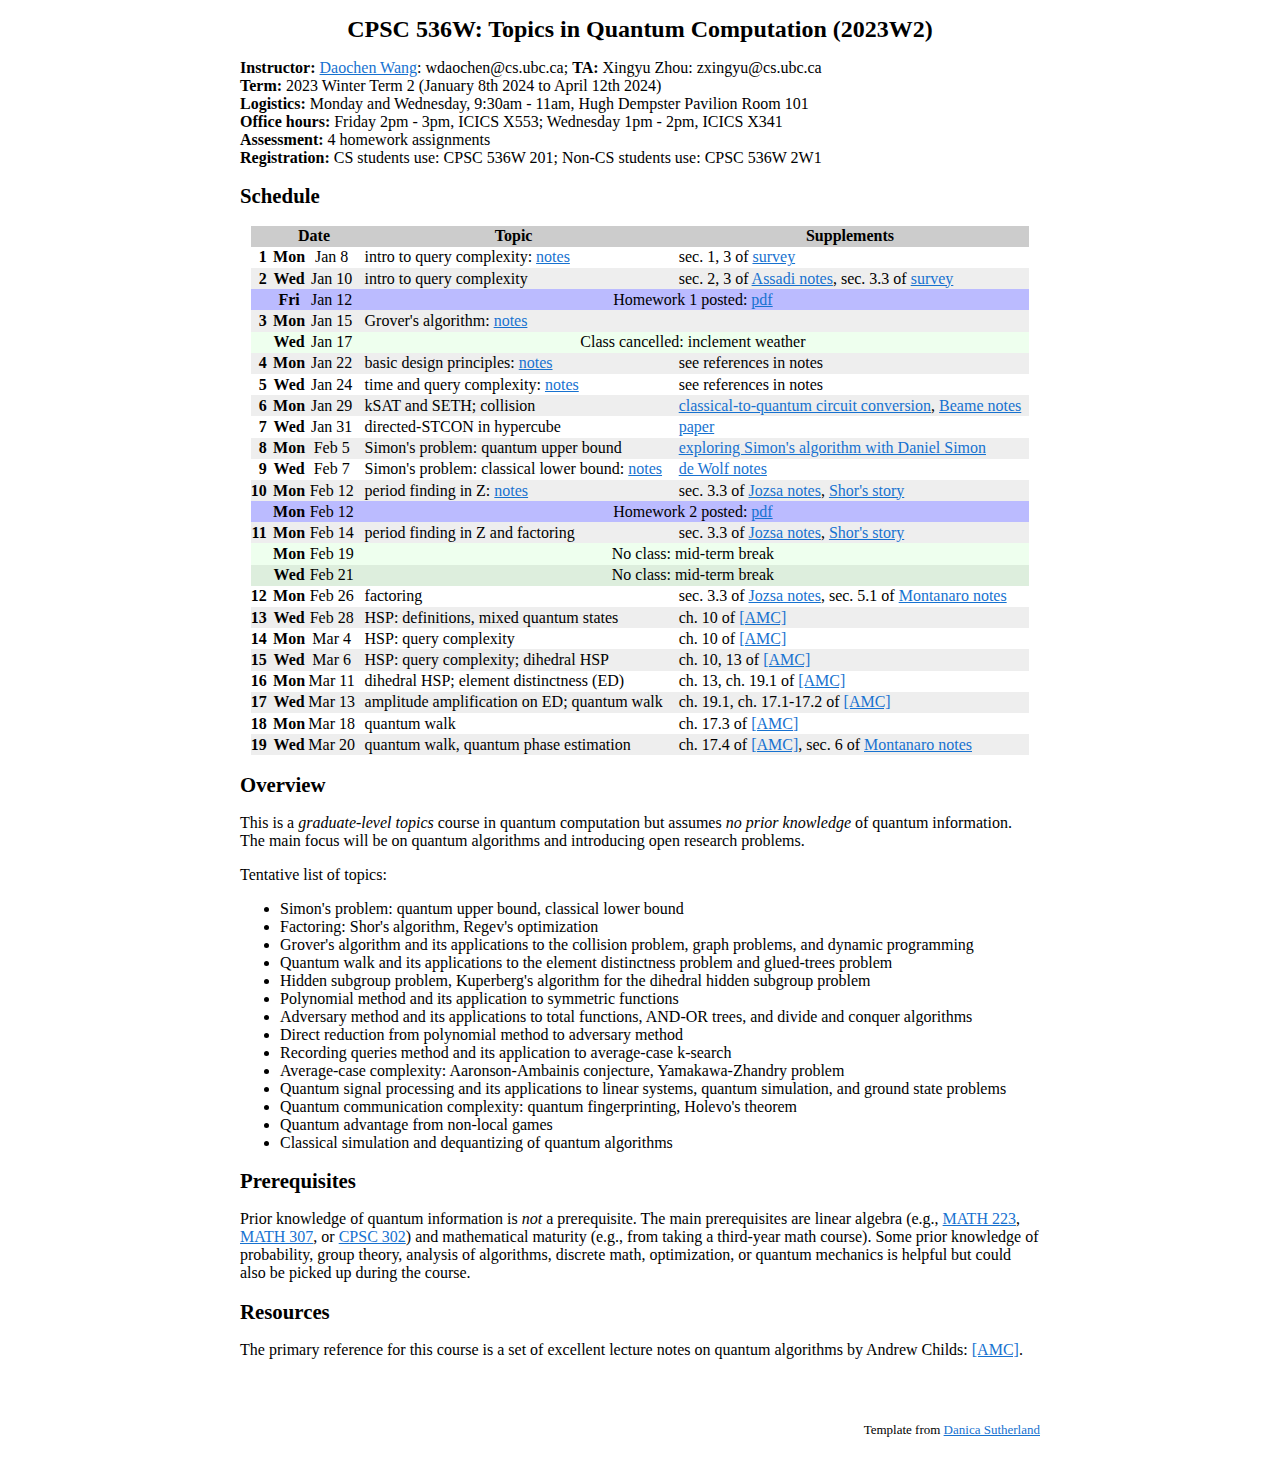
<file: teaching.html>
<!DOCTYPE html>
<html>
<head>
    <title>CPSC 536W: Topics in Quantum Computation</title>
    <meta charset="UTF-8">
    <meta name="viewport" content="width=device-width, initial-scale=1">
    <style type="text/css">
h1 {
    font-size: 1.5em;
    text-align: center;
}
h2 {
    font-size: 1.3em;
}
body {
    width: 95%;
    max-width: 800px;
    margin: 0 auto 2em auto;
}

#announcements {
    background-color: #ffe3e3;
    padding: 1%;
    margin: 1%;
}

#toc li {
    display: inline-block;
    border: 1px solid black;
    padding: 0.1em;
    margin: 0.1em;
}

#toc li a, #toc li a:visited { text-decoration: none; color: #1772d0; }

a, a:visited, a:hover, a:active {
  color: #1772d0;
}

#sched {
    border-collapse: collapse;
    margin: 0 auto;
}
#sched th, #sched td {
    padding: 0.1em;
}
#sched td { padding-left: 0.5em; padding-right: 0.5em; }
#sched tr th:nth-child(2) { font-weight: normal; }
#sched td[colspan]:not([colspan="1"]) { text-align: center; }

#sched #headrow { background-color: #ccc; }
#sched #headrow th { font-weight: bold; }

#sched tr.tentative td { font-style: italic; }

#sched tbody::before { counter-reset(row-num); }
#sched tr.lec { counter-increment: row-num; }
#sched tr.lec::before {
    display: table-cell;
    content: counter(row-num);
    font-weight: bold;
    text-align: right;
    vertical-align: middle;
    padding-right: 0.3em;
}
#sched tr:not(.lec)::before {
    display: table-cell;
    content: "";
}

/*#sched tr:not(.due-date):not(.info):not(.gen-info):not(.canceled):not(#headrow)::before {
#sched tr.lec :first-child::before {
    display: table-cell;
    counter-increment: row-num;
    content: counter(row-num);
    padding-right: 0.3em;
    text-align: right;
}
#sched tr:not(.lec)::before {
    display: table-cell;
    content: "";
}*/

#sched tr:nth-child(odd )          { background-color: #fff; }
#sched tr:nth-child(even)          { background-color: #eee; }
#sched td[rowspan]:not([rowspan="1"]) { background-color: #f7f7f7; }
#sched tr:nth-child(odd ).due-date { background-color: #fcc; }
#sched tr:nth-child(even).due-date { background-color: #ebb; }
#sched tr:nth-child(odd ).info     { background-color: #bbf; }
#sched tr:nth-child(even).info     { background-color: #aae; }
#sched tr:nth-child(odd ).gen-info     { background-color: #eef; }
#sched tr:nth-child(even).gen-info     { background-color: #ddf; }
#sched tr:nth-child(odd ).canceled { background-color: #efe; }
#sched tr:nth-child(even).canceled { background-color: #ded; }
    </style>
    
<link rel="icon" type="image/x-icon" href="images/ubc.ico">
</head>

<body>
    <h1>CPSC 536W: Topics in Quantum Computation (2023W2)</h1>
    <strong>Instructor:</strong> <a href="https://wdaochen.com/">Daochen Wang</a>: wdaochen@cs.ubc.ca;  <strong>TA:</strong> Xingyu Zhou: zxingyu@cs.ubc.ca 
    <br>
    <strong>Term:</strong> 2023 Winter Term 2 (January 8th 2024 to April 12th 2024)
    <br>
    <strong>Logistics:</strong> Monday and Wednesday, 9:30am - 11am, Hugh Dempster Pavilion Room 101
    <br>
    <strong>Office hours:</strong> Friday 2pm - 3pm, ICICS X553; Wednesday 1pm - 2pm, ICICS X341
    <br>
    <strong>Assessment:</strong> 4 homework assignments
    <br>
    <strong>Registration:</strong> CS students use: CPSC 536W 201; Non-CS students use: CPSC 536W 2W1
    <br>
    <!-- ICICS X539. -->
    <!-- <strong>TA:</strong> <a href="https://sites.google.com/view/hamedshirzad/home">Hamed Shirzad</a>.

    <strong>Office hours:</strong> Wednesdays 11am-12pm and Fridays 2pm-3pm, ICICS X539 or Zoom (link on Piazza).
    <br/><span style="visibility: hidden"><strong>Office hours:</strong> </span>Or ask after class, or on Piazza, or request another time (<a href="https://www.cs.ubc.ca/local/phpicalendar/day.php?cal[]=Danica_Sutherland">potential availability calendar</a> if helpful).
    <br/>
    <strong><a href="https://canvas.ubc.ca/courses/123461/external_tools/201?display=borderless">Piazza</a></strong> (or <a href="https://piazza.com/ubc.ca/winterterm12023/cpsc532d">more-direct link</a>); <a href="https://canvas.ubc.ca/courses/123461">Canvas</a>; <a href="https://canvas.ubc.ca/courses/123461/external_tools/46711?display=borderless">Gradescope</a>.
    <br/>
    <p>
    Previously offered in <a href="../22w1/">in 2022W1</a> and (with the name 532S) <a href="../../532S/22/">in 2021W2</a>; this instance will be broadly similar.
    </p> -->

    <!-- <ul id="toc"> -->
        <!-- <li><a href="#schedule">schedule</a></li>
        <li><a href="#logistics">logistics</a></li> -->
        <!-- <li><a href="#overview">overview</a></li>
        <li><a href="#prereqs">prerequisites</a></li>
        <li><a href="#resources">resources</a></li> -->
    <!-- </ul> -->

    <section id="schedule">
        <h2>Schedule</h2>
          <!-- Italicized entries are tentative.
          The book acronyms are described <a href="#book-links">here</a>.
          As a general rule:
          <ul>
              <li>SSBD is the easiest to understand but sometimes over-simplified (sometimes in ways that make it incorrect);</li>
              <li>MRT can be written in a more opaque way, but is at about the level of detail we mostly use;</li>
              <li>Bach is maybe similar to MRT, in my opinion easier to follow but has a somewhat different focus;</li>
              <li>Zhang is usually at a more advanced, and often more abstract, level than we mostly cover.</li>
          </ul> -->
        <table id="sched">
        <thead>
            <tr id="headrow"><th colspan="2">Date</th><th>Topic</th><th>Supplements</th></tr>
        </thead>
        <tbody>
            <tr class="lec"><th>Mon</th><th>Jan 8</th><td>intro to query complexity: <a href="teaching/lecture1.pdf">notes</a></td><td>sec. 1, 3 of <a href="https://www.sciencedirect.com/science/article/pii/S030439750100144X">survey</a> </td></tr>

            <tr class="lec"><th>Wed</th><th>Jan 10</th><td>intro to query complexity</td><td>sec. 2, 3 of <a href="https://people.cs.rutgers.edu/~sa1497/courses/cs514-s20/lec3.pdf">Assadi notes</a>, sec. 3.3 of <a href="https://www.sciencedirect.com/science/article/pii/S030439750100144X">survey</td></tr>

            <tr class="info"><th>Fri</th><th>Jan 12</th><td colspan="2">Homework 1 posted: <a href="teaching/homeworks/homework1.pdf">pdf</a></td></tr>
            <tr class="lec"><th>Mon</th><th>Jan 15</th><td>Grover's algorithm: <a href="teaching/lecture3.pdf">notes</a></td><td></tr>
            <tr class="canceled"><th>Wed</th><th>Jan 17</th><td colspan="2">Class cancelled: inclement weather</td></tr>

            <tr class="lec"><th>Mon</th><th>Jan 22</th><td>basic design principles: <a href="teaching/lecture4.pdf">notes</a></td><td>see references in notes</tr> 

            <tr class="lec"><th>Wed</th><th>Jan 24</th><td>time and query complexity: <a href="teaching/lecture5.pdf">notes</a></td><td>see references in notes</tr> 
            <tr class="lec"><th>Mon</th><th>Jan 29</th><td>kSAT and SETH; collision</td><td><a href="https://youtu.be/2wxxvwRGANQ?si=MElL9bvSF9J3sEpF&t=2736">classical-to-quantum circuit conversion</a>, <a href="https://courses.cs.washington.edu/courses/cse531/16wi/lectures/lect17.pdf">Beame notes</a></tr> 

            <tr class="lec"><th>Wed</th><th>Jan 31</th><td>directed-STCON in hypercube</td><td><a href="https://arxiv.org/abs/1807.05209">paper</a></tr>
        
            <tr class="lec"><th>Mon</th><th>Feb 5</th><td>Simon's problem: quantum upper bound</td><td><a href="https://aws.amazon.com/blogs/quantum-computing/simons-algorithm/">exploring Simon's algorithm with Daniel Simon</a></tr>
        
            <tr class="lec"><th>Wed</th><th>Feb 7</th><td>Simon's problem: classical lower bound: <a href="teaching/lecture9.pdf">notes</a></td><td><a href="https://homepages.cwi.nl/~rdewolf/simonlowerbound.pdf">de Wolf notes</a></tr>
        
            <tr class="lec"><th>Mon</th><th>Feb 12</th><td>period finding in Z: <a href="teaching/lecture10.pdf">notes</a></td><td>sec. 3.3 of <a href="https://dec41.user.srcf.net/notes/III_M/quantum_computation.pdf">Jozsa notes</a>, <a href="https://www.youtube.com/watch?v=6qD9XElTpCE">Shor's story</a></tr>
        
            <tr class="info"><th>Mon</th><th>Feb 12</th><td colspan="2">Homework 2 posted: <a href="teaching/homeworks/homework2.pdf">pdf</a></td></tr>

            <tr class="lec"><th>Mon</th><th>Feb 14</th><td>period finding in Z and factoring</td><td>sec. 3.3 of <a href="https://dec41.user.srcf.net/notes/III_M/quantum_computation.pdf">Jozsa notes</a>, <a href="https://www.youtube.com/watch?v=6qD9XElTpCE">Shor's story</a></tr>

            <tr class="canceled"><th>Mon</th><th>Feb 19</th><td colspan="2">No class: mid-term break</td></tr>

            <tr class="canceled"><th>Wed</th><th>Feb 21</th><td colspan="2">No class: mid-term break</td></tr>

            <tr class="lec"><th>Mon</th><th>Feb 26</th><td>factoring</td><td>sec. 3.3 of <a href="https://dec41.user.srcf.net/notes/III_M/quantum_computation.pdf">Jozsa notes</a>, sec. 5.1 of <a href="https://people.maths.bris.ac.uk/~csxam/teaching/qc2017/lecturenotes.pdf">Montanaro notes</a></tr>

            <tr class="lec"><th>Wed</th><th>Feb 28</th><td>HSP: definitions, mixed quantum states </td><td>ch. 10 of <a href="https://www.cs.umd.edu/~amchilds/qa/">[AMC]</a></tr>

            <tr class="lec"><th>Mon</th><th>Mar 4</th><td>HSP: query complexity</td><td>ch. 10 of <a href="https://www.cs.umd.edu/~amchilds/qa/">[AMC]</a></tr>

            <tr class="lec"><th>Wed</th><th>Mar 6</th><td>HSP: query complexity; dihedral HSP</td><td>ch. 10, 13 of <a href="https://www.cs.umd.edu/~amchilds/qa/">[AMC]</a></tr>

            <tr class="lec"><th>Mon</th><th>Mar 11</th><td>dihedral HSP; element distinctness (ED)</td><td>ch. 13, ch. 19.1 of <a href="https://www.cs.umd.edu/~amchilds/qa/">[AMC]</a></tr>
            
            <tr class="lec"><th>Wed</th><th>Mar 13</th><td> amplitude amplification on ED; quantum walk</td><td>ch. 19.1, ch. 17.1-17.2 of <a href="https://www.cs.umd.edu/~amchilds/qa/">[AMC]</a></tr>

            <tr class="lec"><th>Mon</th><th>Mar 18</th><td>quantum walk</td><td>ch. 17.3 of <a href="https://www.cs.umd.edu/~amchilds/qa/">[AMC]</a></tr>

            <tr class="lec"><th>Wed</th><th>Mar 20</th><td>quantum walk,  quantum phase estimation</td><td>ch. 17.4 of <a href="https://www.cs.umd.edu/~amchilds/qa/">[AMC]</a>, sec. 6 of  <a href="https://people.maths.bris.ac.uk/~csxam/teaching/qc2017/lecturenotes.pdf">Montanaro notes</a></tr>
            <!-- <tr class="lec"><th>Wed</th><th>Jan 10</th><td colspan="2">Next lecture</td></tr> -->
            <!-- <tr class="lec"><th></th><th>Jan 5</th><td colspan="2">No class: Imagine Day</td></tr> -->
            <!-- <tr class="lec"><th>Th</th><th>Sep  7</th><td><a href="notes/1-intro.pdf">Course intro, ERM</a></td><td>SSBD 1-2; MRT 2</td></tr> -->
            <!-- <tr class="info"><th>F</th><th>Sep  8</th><td colspan="2">Assignment 1 posted: <a href="assignments/a1.pdf">pdf</a>, <a href="assignments/a1.tex">tex</a> </td></tr>
            <tr class="canceled"><th>Tu</th><th>Sep 12</th><td colspan="2">Class canceled: sick</td></tr>
            <tr class="lec"><th>Th</th><th>Sep 14</th><td><a href="notes/2-finite-h.pdf">Uniform convergence with finite classes</a><br>[Online: sick]</td><td>SSBD 2-4; MRT 2</td></tr>
            <tr class="due-date"><th>M</th><th>Sep 18</th><td colspan="2">Assignment 1 due at <b>noon</b></td></tr>
            <tr class="gen-info"><th>M</th><th>Sep 18</th><td colspan="2">Drop deadline</td></tr> -->
            <!-- <tr class="lec"><th>Tu</th><th>Sep 19</th><td><a href="notes/3-concentration.pdf">Concentration inequalities</a></td><td>SSBD B; MRT D<br>Zhang 2; <a href="https://go.exlibris.link/9ZMcv9J6">Wainwright 2</a></td></tr>
            <tr class="lec"><th>Th</th><th>Sep 21</th><td><a href="notes/4-pac-covering.pdf">PAC learning; covering numbers</a></td><td>SSBD 3, MRT 2<br>Bach 4.4.4, Zhang 3.4/4/5</td></tr>
            <tr class="info"><th>Sa</th><th>Sep 23</th><td colspan="2">Assignment 2 posted: <a href="assignments/a2.pdf">pdf</a>, <a href="assignments/a2.tex">tex</a></td></tr>
            <tr class="lec"><th>Tu</th><th>Sep 26</th><td rowspan="2"><a href="notes/5-rademacher.pdf">Rademacher complexity</a></td><td rowspan="2">MRT 3.1; SSBD 26; Bach 4.5; Zhang 6</td></tr>
            <tr class="lec"><th>Th</th><th>Sep 28</th></tr> -->
            <!-- <tr class="lec"><th>Tu</th><th>Oct  3</th><td><a href="notes/6-vc.pdf">VC dimension</a></td><td>SSBD 6; MRT 3.2-3.3</td></tr>
            <tr class="lec"><th>Th</th><th>Oct  5</th><td>finish VC; <a href="notes/7-nfl.pdf">No Free Lunch; &ldquo;Fundamental Theorem&rdquo;</a></td><td>SSBD 5; MRT 3.4<br>Bach 4.6 / 12; Zhang 12</td></tr>
            <tr class="lec"><th>Tu</th><th>Oct 10</th><td><a href="notes/8-srm.pdf">Structural Risk Minimization / Min Description Length</a></td><td>SSBD 7; MRT 4</td></tr> -->
            <!-- <tr class="due-date"><th>W</th><th>Oct 11</th><td colspan="2">Assignment 2 due at <b>midnight</b></td></tr>
            <tr class="canceled"><th>Th</th><th>Oct 12</th><td colspan="2">No class: UBC follows a Monday schedule</td></tr>
            <tr class="lec"><th>Tu</th><th>Oct 17</th><td>finish SRM, MDL; briefly start margins</td><td></td></tr>
            <tr class="lec"><th>Th</th><th>Oct 19</th><td><a href="notes/9-margins.pdf">Margins, SVMs</a></td><td>MRT 5; SSBD 15, 26</td></tr> -->
            <!-- <tr class="info"><th>M</th><th>Oct 23</th><td colspan="2">Assignment 3 posted: <a href="assignments/a3.pdf">pdf</a>, <a href="assignments/a3.tex">tex</a></td></tr>
            <tr class="lec"><th>Tu</th><th>Oct 24</th><td>More margins/SVMs</td><td>MRT 5; SSBD 15, 26</td></tr>
            <tr class="lec"><th>Th</th><th>Oct 26</th><td><a href="notes/10-kernels.pdf">Kernels</a></td><td>Bach 7, MRT 6, SSBD 16</td></tr> -->
            <!-- <tr class="gen-info"><th>F</th><th>Oct 27</th><td colspan="2">Withdrawal deadline</td></tr>
            <tr class="lec"><th>Tu</th><th>Oct 31</th><td>More kernels</td><td></td></tr>
            <tr class="canceled"><th>Th</th><th>Nov  2</th><td colspan="2"><a href="https://my.cs.ubc.ca/event/2023/11/dls-talk-yejin-choi-uw">Talk by Yejin Choi</a> on limits of LLMs, Fred Kaiser Building 2020/2030</td></tr> -->
            <!-- <tr class="lec"><th>Tu</th><th>Nov  7</th><td><a href="notes/11-universal.pdf">Universal approximation</a></td><td><a href="https://mjt.cs.illinois.edu/dlt/#classical-approximations-and-universal-approximation">Telgarsky 2</a>; SSBD 20; Bach 9.3; <a href="https://link.springer.com/book/10.1007/978-0-387-77242-4">SC 4.6</a></td></tr>
            <tr class="lec"><th>Th</th><th>Nov  9</th><td>Finish approximation; <a href="slides/12-erm-not-enough.pdf">Is ERM enough?</a><br/>[Online: at a workshop]</td><td></td></tr>
            <tr class="due-date"><th>F</th><th>Nov 10</th><td colspan="2">Assignment 3 due at <b>midnight</b></td></tr>

            

            <tr class="lec"><th>Th</th><th>Nov 16</th>
                
                <td rowspan="2"><a href="notes/13-stability.pdf">Stability, regularization, convex problems</a></td><td rowspan="2">SSBD 12-13, MRT 14</td></tr>
            <tr class="lec"><th>Tu</th><th>Nov 21</th></tr>
            <tr class="lec"><th>Th</th><th>Nov 23</th><td><a href="notes/14-sgd.pdf">(Stochastic) gradient descent</a></td><td>SSBD 14, Bach 5</td></tr>
            <tr class="info"><th>M</th><th>Nov 27</th><td colspan="2">Assignment 4 posted: <a href="assignments/a4.pdf">pdf</a>, <a href="assignments/a4.tex">tex</a></td></tr>
            <tr class="lec"><th>Tu</th><th>Nov 28</th><td><a href="notes/15-nonconvex.pdf">Nonconvex optimization</a>, start neural tangent kernels</td><td></td></tr>
            <tr class="lec"><th>Th</th><th>Nov 30</th><td><a href="notes/16-ntk.pdf">Neural tangent kernels</a></td><td><a href="https://mjt.cs.illinois.edu/dlt/#approximation-near-initialization-and-the-neural-tangent-kernel">Telgarsky 4</a>, Bach 11.3</td></tr>
            <tr class="lec tentative"><th>Tu</th><th>Dec  5</th><td><a href="notes/17-implicit-reg.pdf">implicit regularization</a>, PAC-Bayes</td><td>Bach 11.1</td></tr>
            <tr class="lec tentative"><th>Th</th><th>Dec  7</th><td>Online learning</td><td></td></tr>
            <tr class="due-date"><th>M</th><th>Dec 18</th><td colspan="2">Final exam (in person, handwritten) &mdash; 1-3:30pm, ICCS 246</td></tr>
            <tr class="due-date"><th>W</th><th>Dec 20</th><td colspan="2">Assignment 4 due at midnight</td></tr> -->
        </tbody>
        </table>
    </section>

    <!-- <section id="logistics">
        <h2>Logistics</h2>
        <p>The course meets in person in Swing 210, with possible rare exceptions (e.g. if I get sick but can still teach, I'll move it online). Note that this room does not have a recording setup.</p>
        <p>Grading scheme: 70% assignments, 30% final.</p>
        <p>
            There will be four or five written assignments through the term; answers should be written in LaTeX, and handed in on Gradescope.
            There will also be a small number (one or two) of assignments that involve reading a paper, reacting to it, and poking at it slightly further; details to come.
        </p>
    </section> -->
    
    <section id="overview">
        <h2>Overview</h2>
        <p>This is a <em>graduate-level topics</em> course in quantum computation but assumes <em>no prior knowledge</em> of quantum information. The 
        main focus will be on quantum algorithms and introducing open research problems. 
        </p>
        
        <p>Tentative list of topics:
        <ul>
            <li>Simon's problem: quantum upper bound, classical lower bound
            <li>Factoring: Shor's algorithm, Regev's optimization</li>
            <li>Grover's algorithm and its applications to the collision problem, graph problems, and dynamic programming</li>
            <li>Quantum walk and its applications to the element distinctness problem and glued-trees problem</li>
            <li>Hidden subgroup problem, Kuperberg's algorithm for the dihedral hidden subgroup problem</li>
            <li>Polynomial method and its application to symmetric functions
            <li>Adversary method and its applications to total functions, AND-OR trees, and divide and conquer algorithms</li>
            <li>Direct reduction from polynomial method to adversary method</li>
            <li>Recording queries method and its application to average-case k-search</li>
            <li>Average-case complexity: Aaronson-Ambainis conjecture, Yamakawa-Zhandry problem</li>
            <li>Quantum signal processing and its applications to linear systems, quantum simulation, and ground state problems</li>
            <li>Quantum communication complexity: quantum fingerprinting, Holevo's theorem</li>
            <li>Quantum advantage from non-local games</li>
            <li>Classical simulation and dequantizing of quantum algorithms</li>
          </ul>
        </p>
    </section> 

    <section id="prereqs">
        <h2>Prerequisites</h2>
        <p>
            Prior knowledge of quantum information is <em>not</em> a prerequisite. The main prerequisites are linear algebra (e.g., <a href="https://personal.math.ubc.ca/~anstee/math223/math223.html">MATH 223</a>, <a href="https://ubcmath.github.io/MATH307/index.html">MATH 307</a>, or <a href="https://www.cs.ubc.ca/~jbosch/courses/2017-18/CPSC302/">CPSC 302</a>) and mathematical maturity (e.g., from taking a third-year math course). Some prior knowledge of probability, group theory, analysis of algorithms, discrete math, optimization, or quantum mechanics is helpful but could also be picked up during the course. 
        </p>
    </section>

    <section id="resources">
        <h2>Resources</h2>
        <p>The primary reference for this course is a set of excellent lecture notes on quantum algorithms by Andrew Childs: <a href="https://www.cs.umd.edu/~amchilds/qa/">[AMC]</a>.
            <!-- Books that the course will definitely pull from:</p>
        <ul id="book-links">
            <li><b>[SSBD]</b> <a href="https://www.cs.huji.ac.il/~shais/UnderstandingMachineLearning/">Understanding Machine Learning: From Theory to Algorithms</a> (Shai Shalev-Shwartz, Shai Ben-David; 2014) – a very readable (free) book that covers a significant portion of our material</li>
            <li><b>[MRT]</b> <a href="https://cs.nyu.edu/~mohri/mlbook/">Foundations of Machine Learning</a> (Mehryar Mohri, Afshin Rostamizadeh, Ameet Talwakar; second edition 2018) – free textbook, a little more "graduate-oriented", that covers certain topics (especially Rademacher complexity) in more depth</li>
        </ul>
        <p>New books where I may or may not pull from sections, TBD:</p>
        <ul>
            <li><b>[Bach]</b> <a href="https://www.di.ens.fr/~fbach/ltfp_book.pdf">Learning Theory from First Principles</a> (Francis Bach; 2023 draft)</li>
            <li><b>[Zhang]</b> <a href="https://tongzhang-ml.org/lt-book/lt-book.pdf">Mathematical Analysis of Machine Learning Algorithms</a> (Tong Zhang; 2023 pre-publication version)</li>
        </ul>
        <p>Some other points of view you might like:</p>
        <ul>
            <li><a href="http://www.econ.upf.edu/~lugosi/mlss_slt.pdf">Introduction to Statistical Learning Theory</a> (Olivier Bousquet, Stéphane Boucheron, Gábor Lugosi; 2003) – 40-page survey of classics</li>
            <li><a href="https://www.ams.org/journals/bull/2002-39-01/S0273-0979-01-00923-5/S0273-0979-01-00923-5.pdf">On the Mathematical Foundations of Learning</a> (Felipe Cucker, Steve Smale; 2001) – 50-page survey of classics</li>
            <li><a href="https://direct-mit-edu.eu1.proxy.openathens.net/books/book/2604/An-Introduction-to-Computational-Learning-Theory">An Introduction to Computational Learning Theory</a> (Michael Kearns, Umesh Vazirani; 1994; that link should get you a copy with a UBC login) – a book from a much more CS theory point of view. A nice complement to what we'll cover in this course.</li>
        </ul>

        <p>If you need to refresh your linear algebra or other areas of math:</p>
        <ul>
            <li><a href="https://mml-book.github.io/book/mml-book.pdf">Mathematics for Machine Learning</a> (Marc Deisenroth, Aldo Faisal, Cheng Soon Ong; 2020) – a nice overview of basics.</li>
        </ul>

        <p>Measure-theoretic probability is <em>not</em> required for this course, but there are instances and related areas where it could be helpful:</p>
        <ul>
            <li><a href="https://vannevar.ece.uw.edu/techsite/papers/documents/UWEETR-2006-0008.pdf">A Measure Theory Tutorial (Measure Theory for Dummies)</a> (Maya Gupta) – 5 pages, just the basics</li>
            <li><a href="https://www.maths.usyd.edu.au/u/tillmann/2010-measure/MT-Notes.pdf">Measure Theory, 2010</a> (Greg Hjorth) – 110 pages but comes recommended as both thorough and readable</li>
            <li><a href="https://link.springer.com/book/10.1007/978-0-8176-8409-9">A Probability Path</a> (Sidney Resnick) – frequently recommended textbook aimed at non-mathematicians to learn it in detail, but it's a full-semester textbook scale of detail; available if you log in via UBC</li>
            <li>There are also lots of other places, of course; e.g. the probability textbooks by Billingsley, Klenke, and Williams are (I think) classics.</li>
        </ul>

        <p>Similar courses:</p>
        <ul>
            <li><a href="https://www.cs.ubc.ca/~nickhar/F18-531/">UBC CPSC 531H: Machine Learning Theory</a> (Nick Harvey, not taught for a while)</li>
            <li><a href="http://www.mit.edu/~9.520/fall19/">MIT 9.520: Statistical Learning Theory and Applications</a> (Tomaso Poggio, Loreno Rosasco, Alexander Rakhlin, Ardrzej Banburski)</li>
            <li><a href="https://ttic.uchicago.edu/~nati/Teaching/TTIC31120/2016/">TTIC 31120: Computational and Statistical Learning Theory</a> (Nati Srebro)</li>
            <li><a href="http://www.cs.cmu.edu/~ninamf/courses/806/10-806-index.html">CMU 10-806: Foundations of Machine Learning and Data Science</a> (Nina Balcan, Avrim Blum)</li>
            <li><a href="http://maxim.ece.illinois.edu/teaching/fall15b/">UIUC ECE 598MR: Statistical Learning Theory</a> (Maxim Raginsky)</li>
            <li><a href="http://web.stanford.edu/class/stats214/">Stanford STATS214: Machine Learning Theory</a> (Tengyu Ma)</li>
        </ul>
    </section> -->
</body>
<table style="width:100%;border:0px;border-spacing:0px;border-collapse:separate;margin-right:auto;margin-left:auto;"><tbody>
    <tr>
      <td style="padding:0px">
        <br>
        <p style="text-align:right;font-size:small;">
          <br>
          Template from <a href="https://djsutherland.ml/">Danica Sutherland</a>
        </p>
      </td>
    </tr>
  </tbody></table>
</html>
</file>
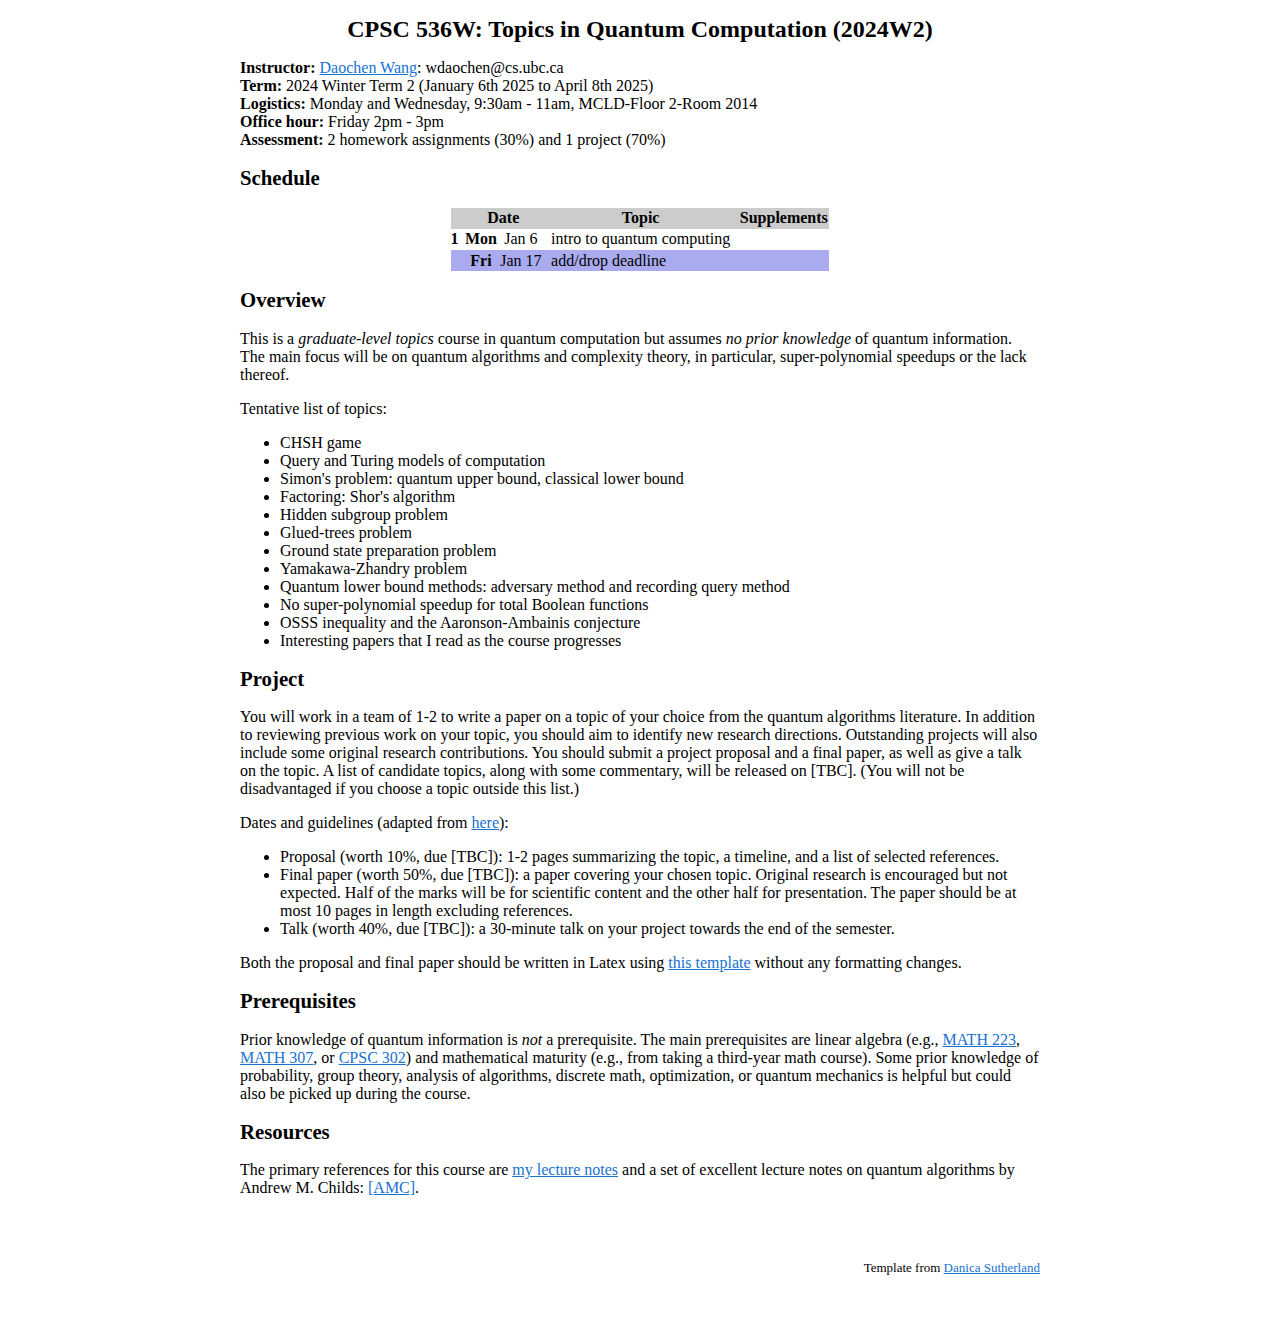
<file: teaching_2024w2.html>
<!DOCTYPE html>
<html>
<head>
    <title>CPSC 536W: Topics in Quantum Computation</title>
    <meta charset="UTF-8">
    <meta name="viewport" content="width=device-width, initial-scale=1">
    <style type="text/css">
h1 {
    font-size: 1.5em;
    text-align: center;
}
h2 {
    font-size: 1.3em;
}
body {
    width: 95%;
    max-width: 800px;
    margin: 0 auto 2em auto;
}

#announcements {
    background-color: #ffe3e3;
    padding: 1%;
    margin: 1%;
}

#toc li {
    display: inline-block;
    border: 1px solid black;
    padding: 0.1em;
    margin: 0.1em;
}

#toc li a, #toc li a:visited { text-decoration: none; color: #1772d0; }

a, a:visited, a:hover, a:active {
  color: #1772d0;
}

#sched {
    border-collapse: collapse;
    margin: 0 auto;
}
#sched th, #sched td {
    padding: 0.1em;
}
#sched td { padding-left: 0.5em; padding-right: 0.5em; }
#sched tr th:nth-child(2) { font-weight: normal; }
#sched td[colspan]:not([colspan="1"]) { text-align: center; }

#sched #headrow { background-color: #ccc; }
#sched #headrow th { font-weight: bold; }

#sched tr.tentative td { font-style: italic; }

#sched tbody::before { counter-reset(row-num); }
#sched tr.lec { counter-increment: row-num; }
#sched tr.lec::before {
    display: table-cell;
    content: counter(row-num);
    font-weight: bold;
    text-align: right;
    vertical-align: middle;
    padding-right: 0.3em;
}
#sched tr:not(.lec)::before {
    display: table-cell;
    content: "";
}

/*#sched tr:not(.due-date):not(.info):not(.gen-info):not(.canceled):not(#headrow)::before {
#sched tr.lec :first-child::before {
    display: table-cell;
    counter-increment: row-num;
    content: counter(row-num);
    padding-right: 0.3em;
    text-align: right;
}
#sched tr:not(.lec)::before {
    display: table-cell;
    content: "";
}*/

#sched tr:nth-child(odd )          { background-color: #fff; }
#sched tr:nth-child(even)          { background-color: #eee; }
#sched td[rowspan]:not([rowspan="1"]) { background-color: #f7f7f7; }
#sched tr:nth-child(odd ).due-date { background-color: #fcc; }
#sched tr:nth-child(even).due-date { background-color: #ebb; }
#sched tr:nth-child(odd ).info     { background-color: #bbf; }
#sched tr:nth-child(even).info     { background-color: #aae; }
#sched tr:nth-child(odd ).gen-info     { background-color: #eef; }
#sched tr:nth-child(even).gen-info     { background-color: #ddf; }
#sched tr:nth-child(odd ).canceled { background-color: #efe; }
#sched tr:nth-child(even).canceled { background-color: #ded; }
    </style>
    
<link rel="icon" type="image/x-icon" href="images/ubc.ico">
</head>

<body>
    <h1>CPSC 536W: Topics in Quantum Computation (2024W2)</h1>
    <strong>Instructor:</strong> <a href="https://wdaochen.com/">Daochen Wang</a>: wdaochen@cs.ubc.ca
    <br>
    <strong>Term:</strong> 2024 Winter Term 2 (January 6th 2025 to April 8th 2025)
    <br>
    <strong>Logistics:</strong> Monday and Wednesday, 9:30am - 11am,
    MCLD-Floor 2-Room 2014
    <br>
    <strong>Office hour:</strong> Friday 2pm - 3pm
    <br>
    <strong>Assessment:</strong> 2 homework assignments (30%) and 1 project (70%)
    <!-- ICICS X539. -->
    <!-- <strong>TA:</strong> <a href="https://sites.google.com/view/hamedshirzad/home">Hamed Shirzad</a>.

    <strong>Office hours:</strong> Wednesdays 11am-12pm and Fridays 2pm-3pm, ICICS X539 or Zoom (link on Piazza).
    <br/><span style="visibility: hidden"><strong>Office hours:</strong> </span>Or ask after class, or on Piazza, or request another time (<a href="https://www.cs.ubc.ca/local/phpicalendar/day.php?cal[]=Danica_Sutherland">potential availability calendar</a> if helpful).
    <br/>
    <strong><a href="https://canvas.ubc.ca/courses/123461/external_tools/201?display=borderless">Piazza</a></strong> (or <a href="https://piazza.com/ubc.ca/winterterm12023/cpsc532d">more-direct link</a>); <a href="https://canvas.ubc.ca/courses/123461">Canvas</a>; <a href="https://canvas.ubc.ca/courses/123461/external_tools/46711?display=borderless">Gradescope</a>.
    <br/>
    <p>
    Previously offered in <a href="../22w1/">in 2022W1</a> and (with the name 532S) <a href="../../532S/22/">in 2021W2</a>; this instance will be broadly similar.
    </p> -->

    <!-- <ul id="toc"> -->
        <!-- <li><a href="#schedule">schedule</a></li>
        <li><a href="#logistics">logistics</a></li> -->
        <!-- <li><a href="#overview">overview</a></li>
        <li><a href="#prereqs">prerequisites</a></li>
        <li><a href="#resources">resources</a></li> -->
    <!-- </ul> -->

    <section id="schedule">
        <h2>Schedule</h2>
          <!-- Italicized entries are tentative.
          The book acronyms are described <a href="#book-links">here</a>.
          As a general rule:
          <ul>
              <li>SSBD is the easiest to understand but sometimes over-simplified (sometimes in ways that make it incorrect);</li>
              <li>MRT can be written in a more opaque way, but is at about the level of detail we mostly use;</li>
              <li>Bach is maybe similar to MRT, in my opinion easier to follow but has a somewhat different focus;</li>
              <li>Zhang is usually at a more advanced, and often more abstract, level than we mostly cover.</li>
          </ul> -->
        <table id="sched">
        <thead>
            <tr id="headrow"><th colspan="2">Date</th><th>Topic</th><th>Supplements</th></tr>
        </thead>
        <tbody>
            <tr class="lec"><th>Mon</th><th>Jan 6</th><td>intro to quantum computing</td><td></td></tr>
            <tr class="info"><th>Fri</th><th>Jan 17</th><td>add/drop deadline</td><td></td></tr>
        </tbody>
        </table>
    </section>

    <!-- <section id="logistics">
        <h2>Logistics</h2>
        <p>The course meets in person in Swing 210, with possible rare exceptions (e.g. if I get sick but can still teach, I'll move it online). Note that this room does not have a recording setup.</p>
        <p>Grading scheme: 70% assignments, 30% final.</p>
        <p>
            There will be four or five written assignments through the term; answers should be written in LaTeX, and handed in on Gradescope.
            There will also be a small number (one or two) of assignments that involve reading a paper, reacting to it, and poking at it slightly further; details to come.
        </p>
    </section> -->
    
    <section id="overview">
        <h2>Overview</h2>
        <p>This is a <em>graduate-level topics</em> course in quantum computation but assumes <em>no prior knowledge</em> of quantum information. The 
        main focus will be on quantum algorithms and complexity theory, in particular, super-polynomial speedups or the lack thereof. 
        </p>
        
        <p>Tentative list of topics:
        <ul>
            <li>CHSH game</li>
            <li>Query and Turing models of computation</li>
            <li>Simon's problem: quantum upper bound, classical lower bound
            <li>Factoring: Shor's algorithm</li>
            <li>Hidden subgroup problem</li>
            <!-- <li>Grover's algorithm and its applications to the collision problem, graph problems, and dynamic programming</li> -->
            <li>Glued-trees problem</li>

            <li>Ground state preparation problem</li>

            <li>Yamakawa-Zhandry problem</li>

            <!-- <li>Polynomial method and its application to symmetric functions -->
            <li>Quantum lower bound methods: adversary method and recording query method  </li>
            <li>No super-polynomial speedup for total Boolean functions</li>
            <li>OSSS inequality and the Aaronson-Ambainis conjecture</li>
            <li>Interesting papers that I read as the course progresses</li>
          </ul>
        </p>
    </section> 

    <section id="project">
        <h2>Project</h2>
        <p>
            You will work in a team of 1-2 to write a paper on a topic of your choice from the quantum algorithms literature. In addition to reviewing previous work on your topic, you should aim to identify new research directions. Outstanding projects will also include some original research contributions. You should submit a project proposal and a final paper, as well as give a talk on the topic. A list of candidate topics, along with some commentary, will be released on [TBC]. (You will not be disadvantaged if you choose a topic outside this list.)
        </p>
        <p>Dates and guidelines (adapted from <a href="https://www.cs.umd.edu/class/spring2021/cmsc858Q/">here</a>):</p>
        <ul>
            <li>Proposal (worth 10%, due [TBC]): 1-2 pages summarizing the topic, a  timeline, and a list of selected references. </li>
            <li>Final paper (worth 50%, due [TBC]): a paper covering your chosen topic. Original research is encouraged but not expected. Half of the marks will be for scientific content and the other half for presentation. The paper should be at most 10 pages in length excluding references.</li>
            <li>Talk (worth 40%, due [TBC]): a 30-minute talk on your project towards the end of the semester.</li>
        </ul>
        Both the proposal and final paper should be written in Latex using <a href="https://www.overleaf.com/read/vhfkynqtggbs#54d939">this template</a> without any formatting changes.
    </section>
    </section>

    <section id="prereqs">
        <h2>Prerequisites</h2>
        <p>
            Prior knowledge of quantum information is <em>not</em> a prerequisite. The main prerequisites are linear algebra (e.g., <a href="https://personal.math.ubc.ca/~anstee/math223/math223.html">MATH 223</a>, <a href="https://ubcmath.github.io/MATH307/index.html">MATH 307</a>, or <a href="https://www.cs.ubc.ca/~jbosch/courses/2017-18/CPSC302/">CPSC 302</a>) and mathematical maturity (e.g., from taking a third-year math course). Some prior knowledge of probability, group theory, analysis of algorithms, discrete math, optimization, or quantum mechanics is helpful but could also be picked up during the course. 
        </p>
    </section>

    <section id="resources">
        <h2>Resources</h2>
        <p>The primary references for this course are <a href="https://wdaochen.com/teaching/lecture_notes_071224.pdf">my lecture notes</a> and a set of excellent lecture notes on quantum algorithms by Andrew M. Childs: <a href="https://www.cs.umd.edu/~amchilds/qa/">[AMC]</a>.
            <!-- Books that the course will definitely pull from:</p>
        <ul id="book-links">
            <li><b>[SSBD]</b> <a href="https://www.cs.huji.ac.il/~shais/UnderstandingMachineLearning/">Understanding Machine Learning: From Theory to Algorithms</a> (Shai Shalev-Shwartz, Shai Ben-David; 2014) – a very readable (free) book that covers a significant portion of our material</li>
            <li><b>[MRT]</b> <a href="https://cs.nyu.edu/~mohri/mlbook/">Foundations of Machine Learning</a> (Mehryar Mohri, Afshin Rostamizadeh, Ameet Talwakar; second edition 2018) – free textbook, a little more "graduate-oriented", that covers certain topics (especially Rademacher complexity) in more depth</li>
        </ul>
        <p>New books where I may or may not pull from sections, TBD:</p>
        <ul>
            <li><b>[Bach]</b> <a href="https://www.di.ens.fr/~fbach/ltfp_book.pdf">Learning Theory from First Principles</a> (Francis Bach; 2023 draft)</li>
            <li><b>[Zhang]</b> <a href="https://tongzhang-ml.org/lt-book/lt-book.pdf">Mathematical Analysis of Machine Learning Algorithms</a> (Tong Zhang; 2023 pre-publication version)</li>
        </ul>
        <p>Some other points of view you might like:</p>
        <ul>
            <li><a href="http://www.econ.upf.edu/~lugosi/mlss_slt.pdf">Introduction to Statistical Learning Theory</a> (Olivier Bousquet, Stéphane Boucheron, Gábor Lugosi; 2003) – 40-page survey of classics</li>
            <li><a href="https://www.ams.org/journals/bull/2002-39-01/S0273-0979-01-00923-5/S0273-0979-01-00923-5.pdf">On the Mathematical Foundations of Learning</a> (Felipe Cucker, Steve Smale; 2001) – 50-page survey of classics</li>
            <li><a href="https://direct-mit-edu.eu1.proxy.openathens.net/books/book/2604/An-Introduction-to-Computational-Learning-Theory">An Introduction to Computational Learning Theory</a> (Michael Kearns, Umesh Vazirani; 1994; that link should get you a copy with a UBC login) – a book from a much more CS theory point of view. A nice complement to what we'll cover in this course.</li>
        </ul>

        <p>If you need to refresh your linear algebra or other areas of math:</p>
        <ul>
            <li><a href="https://mml-book.github.io/book/mml-book.pdf">Mathematics for Machine Learning</a> (Marc Deisenroth, Aldo Faisal, Cheng Soon Ong; 2020) – a nice overview of basics.</li>
        </ul>

        <p>Measure-theoretic probability is <em>not</em> required for this course, but there are instances and related areas where it could be helpful:</p>
        <ul>
            <li><a href="https://vannevar.ece.uw.edu/techsite/papers/documents/UWEETR-2006-0008.pdf">A Measure Theory Tutorial (Measure Theory for Dummies)</a> (Maya Gupta) – 5 pages, just the basics</li>
            <li><a href="https://www.maths.usyd.edu.au/u/tillmann/2010-measure/MT-Notes.pdf">Measure Theory, 2010</a> (Greg Hjorth) – 110 pages but comes recommended as both thorough and readable</li>
            <li><a href="https://link.springer.com/book/10.1007/978-0-8176-8409-9">A Probability Path</a> (Sidney Resnick) – frequently recommended textbook aimed at non-mathematicians to learn it in detail, but it's a full-semester textbook scale of detail; available if you log in via UBC</li>
            <li>There are also lots of other places, of course; e.g. the probability textbooks by Billingsley, Klenke, and Williams are (I think) classics.</li>
        </ul>

        <p>Similar courses:</p>
        <ul>
            <li><a href="https://www.cs.ubc.ca/~nickhar/F18-531/">UBC CPSC 531H: Machine Learning Theory</a> (Nick Harvey, not taught for a while)</li>
            <li><a href="http://www.mit.edu/~9.520/fall19/">MIT 9.520: Statistical Learning Theory and Applications</a> (Tomaso Poggio, Loreno Rosasco, Alexander Rakhlin, Ardrzej Banburski)</li>
            <li><a href="https://ttic.uchicago.edu/~nati/Teaching/TTIC31120/2016/">TTIC 31120: Computational and Statistical Learning Theory</a> (Nati Srebro)</li>
            <li><a href="http://www.cs.cmu.edu/~ninamf/courses/806/10-806-index.html">CMU 10-806: Foundations of Machine Learning and Data Science</a> (Nina Balcan, Avrim Blum)</li>
            <li><a href="http://maxim.ece.illinois.edu/teaching/fall15b/">UIUC ECE 598MR: Statistical Learning Theory</a> (Maxim Raginsky)</li>
            <li><a href="http://web.stanford.edu/class/stats214/">Stanford STATS214: Machine Learning Theory</a> (Tengyu Ma)</li>
        </ul>
    </section> -->
</body>
<table style="width:100%;border:0px;border-spacing:0px;border-collapse:separate;margin-right:auto;margin-left:auto;"><tbody>
    <tr>
      <td style="padding:0px">
        <br>
        <p style="text-align:right;font-size:small;">
          <br>
          Template from <a href="https://djsutherland.ml/">Danica Sutherland</a>
        </p>
      </td>
    </tr>
  </tbody></table>
</html>
</file>
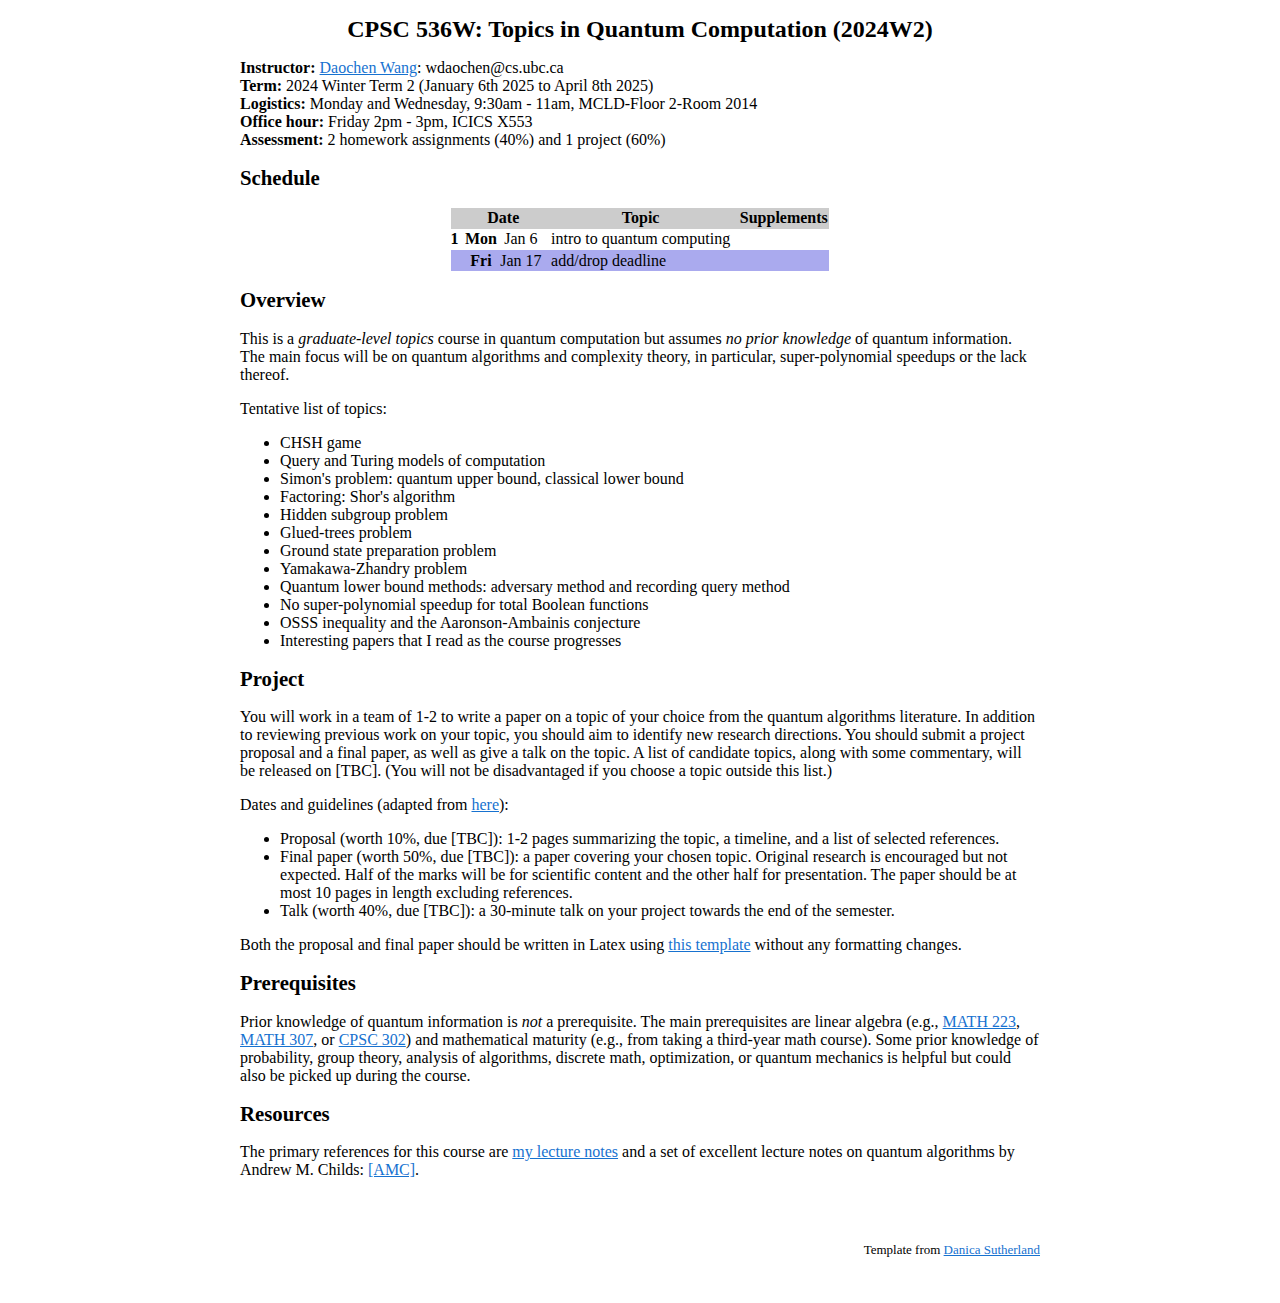
<file: teaching_2024w2_unused.html>
<!DOCTYPE html>
<html>
<head>
    <title>CPSC 536W: Topics in Quantum Computation</title>
    <meta charset="UTF-8">
    <meta name="viewport" content="width=device-width, initial-scale=1">
    <style type="text/css">
h1 {
    font-size: 1.5em;
    text-align: center;
}
h2 {
    font-size: 1.3em;
}
body {
    width: 95%;
    max-width: 800px;
    margin: 0 auto 2em auto;
}

#announcements {
    background-color: #ffe3e3;
    padding: 1%;
    margin: 1%;
}

#toc li {
    display: inline-block;
    border: 1px solid black;
    padding: 0.1em;
    margin: 0.1em;
}

#toc li a, #toc li a:visited { text-decoration: none; color: #1772d0; }

a, a:visited, a:hover, a:active {
  color: #1772d0;
}

#sched {
    border-collapse: collapse;
    margin: 0 auto;
}
#sched th, #sched td {
    padding: 0.1em;
}
#sched td { padding-left: 0.5em; padding-right: 0.5em; }
#sched tr th:nth-child(2) { font-weight: normal; }
#sched td[colspan]:not([colspan="1"]) { text-align: center; }

#sched #headrow { background-color: #ccc; }
#sched #headrow th { font-weight: bold; }

#sched tr.tentative td { font-style: italic; }

#sched tbody::before { counter-reset(row-num); }
#sched tr.lec { counter-increment: row-num; }
#sched tr.lec::before {
    display: table-cell;
    content: counter(row-num);
    font-weight: bold;
    text-align: right;
    vertical-align: middle;
    padding-right: 0.3em;
}
#sched tr:not(.lec)::before {
    display: table-cell;
    content: "";
}

/*#sched tr:not(.due-date):not(.info):not(.gen-info):not(.canceled):not(#headrow)::before {
#sched tr.lec :first-child::before {
    display: table-cell;
    counter-increment: row-num;
    content: counter(row-num);
    padding-right: 0.3em;
    text-align: right;
}
#sched tr:not(.lec)::before {
    display: table-cell;
    content: "";
}*/

#sched tr:nth-child(odd )          { background-color: #fff; }
#sched tr:nth-child(even)          { background-color: #eee; }
#sched td[rowspan]:not([rowspan="1"]) { background-color: #f7f7f7; }
#sched tr:nth-child(odd ).due-date { background-color: #fcc; }
#sched tr:nth-child(even).due-date { background-color: #ebb; }
#sched tr:nth-child(odd ).info     { background-color: #bbf; }
#sched tr:nth-child(even).info     { background-color: #aae; }
#sched tr:nth-child(odd ).gen-info     { background-color: #eef; }
#sched tr:nth-child(even).gen-info     { background-color: #ddf; }
#sched tr:nth-child(odd ).canceled { background-color: #efe; }
#sched tr:nth-child(even).canceled { background-color: #ded; }
    </style>
    
<link rel="icon" type="image/x-icon" href="images/ubc.ico">
</head>

<body>
    <h1>CPSC 536W: Topics in Quantum Computation (2024W2)</h1>
    <strong>Instructor:</strong> <a href="https://wdaochen.com/">Daochen Wang</a>: wdaochen@cs.ubc.ca
    <br>
    <strong>Term:</strong> 2024 Winter Term 2 (January 6th 2025 to April 8th 2025)
    <br>
    <strong>Logistics:</strong> Monday and Wednesday, 9:30am - 11am,
    MCLD-Floor 2-Room 2014
    <br>
    <strong>Office hour:</strong> Friday 2pm - 3pm, ICICS X553
    <br>
    <strong>Assessment:</strong> 2 homework assignments (40%) and 1 project (60%)
    <!-- ICICS X539. -->
    <!-- <strong>TA:</strong> <a href="https://sites.google.com/view/hamedshirzad/home">Hamed Shirzad</a>.

    <strong>Office hours:</strong> Wednesdays 11am-12pm and Fridays 2pm-3pm, ICICS X539 or Zoom (link on Piazza).
    <br/><span style="visibility: hidden"><strong>Office hours:</strong> </span>Or ask after class, or on Piazza, or request another time (<a href="https://www.cs.ubc.ca/local/phpicalendar/day.php?cal[]=Danica_Sutherland">potential availability calendar</a> if helpful).
    <br/>
    <strong><a href="https://canvas.ubc.ca/courses/123461/external_tools/201?display=borderless">Piazza</a></strong> (or <a href="https://piazza.com/ubc.ca/winterterm12023/cpsc532d">more-direct link</a>); <a href="https://canvas.ubc.ca/courses/123461">Canvas</a>; <a href="https://canvas.ubc.ca/courses/123461/external_tools/46711?display=borderless">Gradescope</a>.
    <br/>
    <p>
    Previously offered in <a href="../22w1/">in 2022W1</a> and (with the name 532S) <a href="../../532S/22/">in 2021W2</a>; this instance will be broadly similar.
    </p> -->

    <!-- <ul id="toc"> -->
        <!-- <li><a href="#schedule">schedule</a></li>
        <li><a href="#logistics">logistics</a></li> -->
        <!-- <li><a href="#overview">overview</a></li>
        <li><a href="#prereqs">prerequisites</a></li>
        <li><a href="#resources">resources</a></li> -->
    <!-- </ul> -->

    <section id="schedule">
        <h2>Schedule</h2>
          <!-- Italicized entries are tentative.
          The book acronyms are described <a href="#book-links">here</a>.
          As a general rule:
          <ul>
              <li>SSBD is the easiest to understand but sometimes over-simplified (sometimes in ways that make it incorrect);</li>
              <li>MRT can be written in a more opaque way, but is at about the level of detail we mostly use;</li>
              <li>Bach is maybe similar to MRT, in my opinion easier to follow but has a somewhat different focus;</li>
              <li>Zhang is usually at a more advanced, and often more abstract, level than we mostly cover.</li>
          </ul> -->
        <table id="sched">
        <thead>
            <tr id="headrow"><th colspan="2">Date</th><th>Topic</th><th>Supplements</th></tr>
        </thead>
        <tbody>
            <tr class="lec"><th>Mon</th><th>Jan 6</th><td>intro to quantum computing</td><td></td></tr>
            <tr class="info"><th>Fri</th><th>Jan 17</th><td>add/drop deadline</td><td></td></tr>
        </tbody>
        </table>
    </section>

    <!-- <section id="logistics">
        <h2>Logistics</h2>
        <p>The course meets in person in Swing 210, with possible rare exceptions (e.g. if I get sick but can still teach, I'll move it online). Note that this room does not have a recording setup.</p>
        <p>Grading scheme: 70% assignments, 30% final.</p>
        <p>
            There will be four or five written assignments through the term; answers should be written in LaTeX, and handed in on Gradescope.
            There will also be a small number (one or two) of assignments that involve reading a paper, reacting to it, and poking at it slightly further; details to come.
        </p>
    </section> -->
    
    <section id="overview">
        <h2>Overview</h2>
        <p>This is a <em>graduate-level topics</em> course in quantum computation but assumes <em>no prior knowledge</em> of quantum information. The 
        main focus will be on quantum algorithms and complexity theory, in particular, super-polynomial speedups or the lack thereof. 
        </p>
        
        <p>Tentative list of topics:
        <ul>
            <li>CHSH game</li>
            <li>Query and Turing models of computation</li>
            <li>Simon's problem: quantum upper bound, classical lower bound
            <li>Factoring: Shor's algorithm</li>
            <li>Hidden subgroup problem</li>
            <!-- <li>Grover's algorithm and its applications to the collision problem, graph problems, and dynamic programming</li> -->
            <li>Glued-trees problem</li>

            <li>Ground state preparation problem</li>

            <li>Yamakawa-Zhandry problem</li>

            <!-- <li>Polynomial method and its application to symmetric functions -->
            <li>Quantum lower bound methods: adversary method and recording query method  </li>
            <li>No super-polynomial speedup for total Boolean functions</li>
            <li>OSSS inequality and the Aaronson-Ambainis conjecture</li>
            <li>Interesting papers that I read as the course progresses</li>
          </ul>
        </p>
    </section> 

    <section id="project">
        <h2>Project</h2>
        <p>
            You will work in a team of 1-2 to write a paper on a topic of your choice from the quantum algorithms literature. In addition to reviewing previous work on your topic, you should aim to identify new research directions. You should submit a project proposal and a final paper, as well as give a talk on the topic. A list of candidate topics, along with some commentary, will be released on [TBC]. (You will not be disadvantaged if you choose a topic outside this list.)
        </p>
        <p>Dates and guidelines (adapted from <a href="https://www.cs.umd.edu/class/spring2021/cmsc858Q/">here</a>):</p>
        <ul>
            <li>Proposal (worth 10%, due [TBC]): 1-2 pages summarizing the topic, a  timeline, and a list of selected references. </li>
            <li>Final paper (worth 50%, due [TBC]): a paper covering your chosen topic. Original research is encouraged but not expected. Half of the marks will be for scientific content and the other half for presentation. The paper should be at most 10 pages in length excluding references.</li>
            <li>Talk (worth 40%, due [TBC]): a 30-minute talk on your project towards the end of the semester.</li>
        </ul>
        Both the proposal and final paper should be written in Latex using <a href="https://www.overleaf.com/read/vhfkynqtggbs#54d939">this template</a> without any formatting changes.
    </section>
    </section>

    <section id="prereqs">
        <h2>Prerequisites</h2>
        <p>
            Prior knowledge of quantum information is <em>not</em> a prerequisite. The main prerequisites are linear algebra (e.g., <a href="https://personal.math.ubc.ca/~anstee/math223/math223.html">MATH 223</a>, <a href="https://ubcmath.github.io/MATH307/index.html">MATH 307</a>, or <a href="https://www.cs.ubc.ca/~jbosch/courses/2017-18/CPSC302/">CPSC 302</a>) and mathematical maturity (e.g., from taking a third-year math course). Some prior knowledge of probability, group theory, analysis of algorithms, discrete math, optimization, or quantum mechanics is helpful but could also be picked up during the course. 
        </p>
    </section>

    <section id="resources">
        <h2>Resources</h2>
        <p>The primary references for this course are <a href="https://wdaochen.com/teaching/lecture_notes_071224.pdf">my lecture notes</a> and a set of excellent lecture notes on quantum algorithms by Andrew M. Childs: <a href="https://www.cs.umd.edu/~amchilds/qa/">[AMC]</a>.
            <!-- Books that the course will definitely pull from:</p>
        <ul id="book-links">
            <li><b>[SSBD]</b> <a href="https://www.cs.huji.ac.il/~shais/UnderstandingMachineLearning/">Understanding Machine Learning: From Theory to Algorithms</a> (Shai Shalev-Shwartz, Shai Ben-David; 2014) – a very readable (free) book that covers a significant portion of our material</li>
            <li><b>[MRT]</b> <a href="https://cs.nyu.edu/~mohri/mlbook/">Foundations of Machine Learning</a> (Mehryar Mohri, Afshin Rostamizadeh, Ameet Talwakar; second edition 2018) – free textbook, a little more "graduate-oriented", that covers certain topics (especially Rademacher complexity) in more depth</li>
        </ul>
        <p>New books where I may or may not pull from sections, TBD:</p>
        <ul>
            <li><b>[Bach]</b> <a href="https://www.di.ens.fr/~fbach/ltfp_book.pdf">Learning Theory from First Principles</a> (Francis Bach; 2023 draft)</li>
            <li><b>[Zhang]</b> <a href="https://tongzhang-ml.org/lt-book/lt-book.pdf">Mathematical Analysis of Machine Learning Algorithms</a> (Tong Zhang; 2023 pre-publication version)</li>
        </ul>
        <p>Some other points of view you might like:</p>
        <ul>
            <li><a href="http://www.econ.upf.edu/~lugosi/mlss_slt.pdf">Introduction to Statistical Learning Theory</a> (Olivier Bousquet, Stéphane Boucheron, Gábor Lugosi; 2003) – 40-page survey of classics</li>
            <li><a href="https://www.ams.org/journals/bull/2002-39-01/S0273-0979-01-00923-5/S0273-0979-01-00923-5.pdf">On the Mathematical Foundations of Learning</a> (Felipe Cucker, Steve Smale; 2001) – 50-page survey of classics</li>
            <li><a href="https://direct-mit-edu.eu1.proxy.openathens.net/books/book/2604/An-Introduction-to-Computational-Learning-Theory">An Introduction to Computational Learning Theory</a> (Michael Kearns, Umesh Vazirani; 1994; that link should get you a copy with a UBC login) – a book from a much more CS theory point of view. A nice complement to what we'll cover in this course.</li>
        </ul>

        <p>If you need to refresh your linear algebra or other areas of math:</p>
        <ul>
            <li><a href="https://mml-book.github.io/book/mml-book.pdf">Mathematics for Machine Learning</a> (Marc Deisenroth, Aldo Faisal, Cheng Soon Ong; 2020) – a nice overview of basics.</li>
        </ul>

        <p>Measure-theoretic probability is <em>not</em> required for this course, but there are instances and related areas where it could be helpful:</p>
        <ul>
            <li><a href="https://vannevar.ece.uw.edu/techsite/papers/documents/UWEETR-2006-0008.pdf">A Measure Theory Tutorial (Measure Theory for Dummies)</a> (Maya Gupta) – 5 pages, just the basics</li>
            <li><a href="https://www.maths.usyd.edu.au/u/tillmann/2010-measure/MT-Notes.pdf">Measure Theory, 2010</a> (Greg Hjorth) – 110 pages but comes recommended as both thorough and readable</li>
            <li><a href="https://link.springer.com/book/10.1007/978-0-8176-8409-9">A Probability Path</a> (Sidney Resnick) – frequently recommended textbook aimed at non-mathematicians to learn it in detail, but it's a full-semester textbook scale of detail; available if you log in via UBC</li>
            <li>There are also lots of other places, of course; e.g. the probability textbooks by Billingsley, Klenke, and Williams are (I think) classics.</li>
        </ul>

        <p>Similar courses:</p>
        <ul>
            <li><a href="https://www.cs.ubc.ca/~nickhar/F18-531/">UBC CPSC 531H: Machine Learning Theory</a> (Nick Harvey, not taught for a while)</li>
            <li><a href="http://www.mit.edu/~9.520/fall19/">MIT 9.520: Statistical Learning Theory and Applications</a> (Tomaso Poggio, Loreno Rosasco, Alexander Rakhlin, Ardrzej Banburski)</li>
            <li><a href="https://ttic.uchicago.edu/~nati/Teaching/TTIC31120/2016/">TTIC 31120: Computational and Statistical Learning Theory</a> (Nati Srebro)</li>
            <li><a href="http://www.cs.cmu.edu/~ninamf/courses/806/10-806-index.html">CMU 10-806: Foundations of Machine Learning and Data Science</a> (Nina Balcan, Avrim Blum)</li>
            <li><a href="http://maxim.ece.illinois.edu/teaching/fall15b/">UIUC ECE 598MR: Statistical Learning Theory</a> (Maxim Raginsky)</li>
            <li><a href="http://web.stanford.edu/class/stats214/">Stanford STATS214: Machine Learning Theory</a> (Tengyu Ma)</li>
        </ul>
    </section> -->
</body>
<table style="width:100%;border:0px;border-spacing:0px;border-collapse:separate;margin-right:auto;margin-left:auto;"><tbody>
    <tr>
      <td style="padding:0px">
        <br>
        <p style="text-align:right;font-size:small;">
          <br>
          Template from <a href="https://djsutherland.ml/">Danica Sutherland</a>
        </p>
      </td>
    </tr>
  </tbody></table>
</html>
</file>
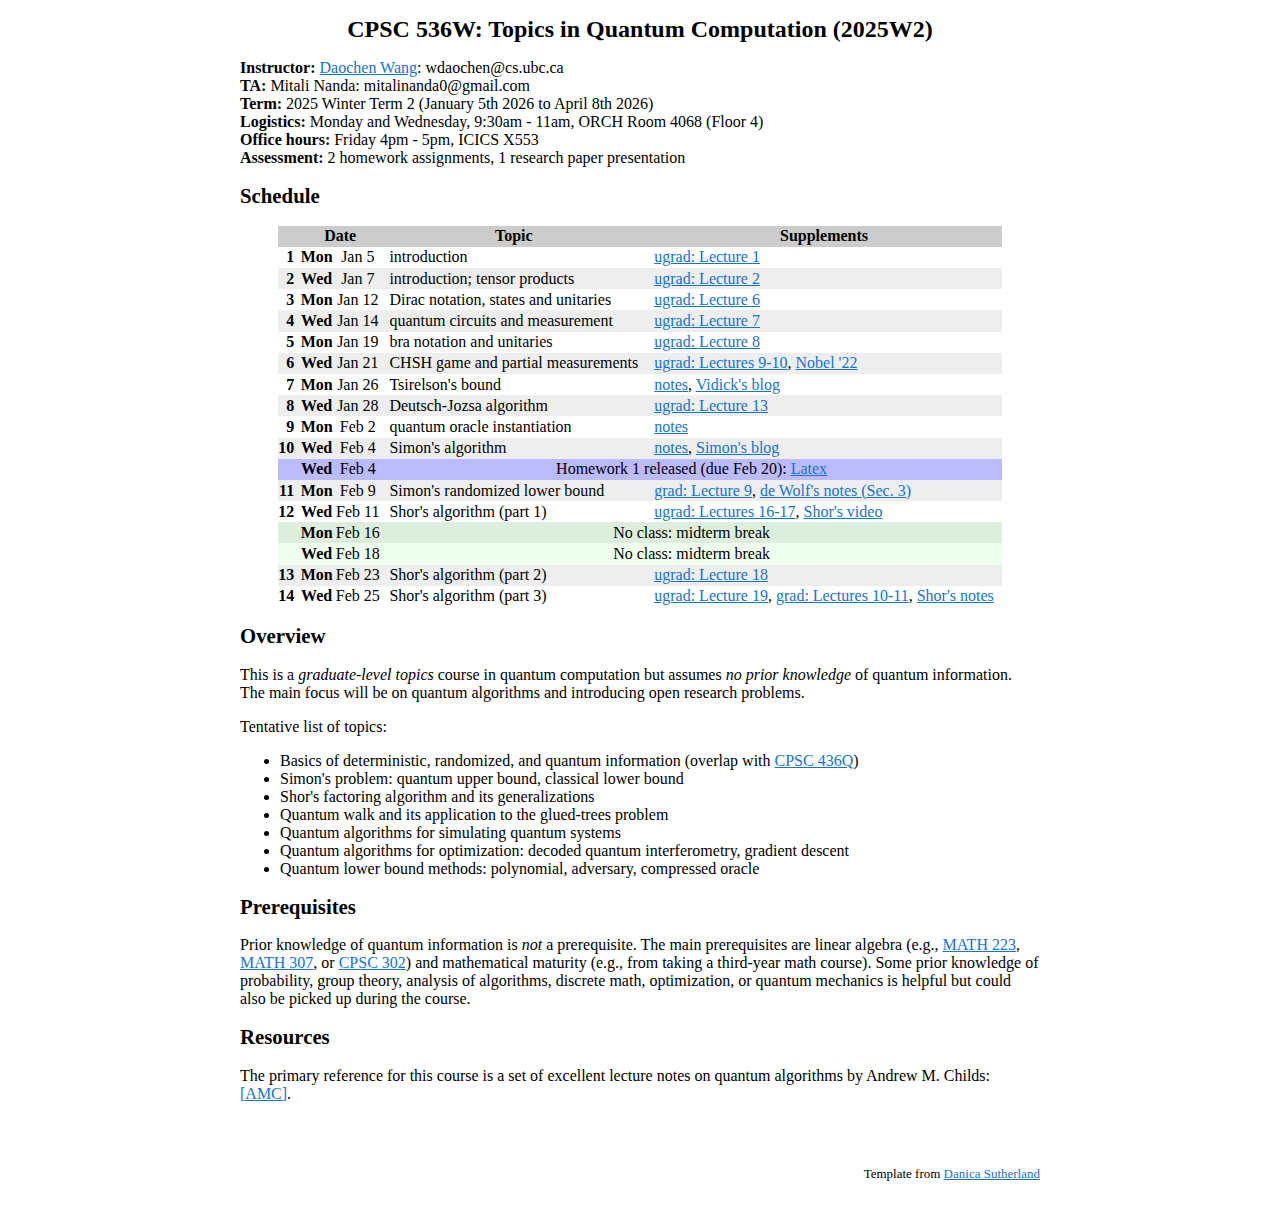
<file: teaching_2025w2.html>
<!DOCTYPE html>
<html>
<head>
    <title>CPSC 536W: Topics in Quantum Computation</title>
    <meta charset="UTF-8">
    <meta name="viewport" content="width=device-width, initial-scale=1">
    <style type="text/css">
h1 {
    font-size: 1.5em;
    text-align: center;
}
h2 {
    font-size: 1.3em;
}
body {
    width: 95%;
    max-width: 800px;
    margin: 0 auto 2em auto;
}

#announcements {
    background-color: #ffe3e3;
    padding: 1%;
    margin: 1%;
}

#toc li {
    display: inline-block;
    border: 1px solid black;
    padding: 0.1em;
    margin: 0.1em;
}

#toc li a, #toc li a:visited { text-decoration: none; color: #1772d0; }

a, a:visited, a:hover, a:active {
  color: #1772d0;
}

#sched {
    border-collapse: collapse;
    margin: 0 auto;
}
#sched th, #sched td {
    padding: 0.1em;
}
#sched td { padding-left: 0.5em; padding-right: 0.5em; }
#sched tr th:nth-child(2) { font-weight: normal; }
#sched td[colspan]:not([colspan="1"]) { text-align: center; }

#sched #headrow { background-color: #ccc; }
#sched #headrow th { font-weight: bold; }

#sched tr.tentative td { font-style: italic; }

#sched tbody::before { counter-reset(row-num); }
#sched tr.lec { counter-increment: row-num; }
#sched tr.lec::before {
    display: table-cell;
    content: counter(row-num);
    font-weight: bold;
    text-align: right;
    vertical-align: middle;
    padding-right: 0.3em;
}
#sched tr:not(.lec)::before {
    display: table-cell;
    content: "";
}

/*#sched tr:not(.due-date):not(.info):not(.gen-info):not(.canceled):not(#headrow)::before {
#sched tr.lec :first-child::before {
    display: table-cell;
    counter-increment: row-num;
    content: counter(row-num);
    padding-right: 0.3em;
    text-align: right;
}
#sched tr:not(.lec)::before {
    display: table-cell;
    content: "";
}*/

#sched tr:nth-child(odd )          { background-color: #fff; }
#sched tr:nth-child(even)          { background-color: #eee; }
#sched td[rowspan]:not([rowspan="1"]) { background-color: #f7f7f7; }
#sched tr:nth-child(odd ).due-date { background-color: #fcc; }
#sched tr:nth-child(even).due-date { background-color: #ebb; }
#sched tr:nth-child(odd ).info     { background-color: #bbf; }
#sched tr:nth-child(even).info     { background-color: #aae; }
#sched tr:nth-child(odd ).gen-info     { background-color: #eef; }
#sched tr:nth-child(even).gen-info     { background-color: #ddf; }
#sched tr:nth-child(odd ).canceled { background-color: #efe; }
#sched tr:nth-child(even).canceled { background-color: #ded; }
    </style>
    
<link rel="icon" type="image/x-icon" href="images/ubc.ico">
</head>

<body>
    <h1>CPSC 536W: Topics in Quantum Computation (2025W2)</h1>
    <strong>Instructor:</strong> <a href="https://wdaochen.com/">Daochen Wang</a>: wdaochen@cs.ubc.ca
    <br>
    <strong>TA:</strong> Mitali Nanda: mitalinanda0@gmail.com
    <br>
    <strong>Term:</strong> 2025 Winter Term 2 (January 5th 2026 to April 8th 2026)
    <br>
    <strong>Logistics:</strong> Monday and Wednesday, 9:30am - 11am, ORCH Room 4068 (Floor 4)
    <br>
    <strong>Office hours:</strong> Friday 4pm - 5pm, ICICS X553
    <br>
    <strong>Assessment:</strong> 2 homework assignments, 1 research paper presentation
    <br>
    <!-- <strong>Registration:</strong> CS students use: CPSC 536W 201; Non-CS students use: CPSC 536W 2W1 -->
    <!-- <br> -->
    <!-- ICICS X539. -->
    <!-- <strong>TA:</strong> <a href="https://sites.google.com/view/hamedshirzad/home">Hamed Shirzad</a>.

    <strong>Office hours:</strong> Wednesdays 11am-12pm and Fridays 2pm-3pm, ICICS X539 or Zoom (link on Piazza).
    <br/><span style="visibility: hidden"><strong>Office hours:</strong> </span>Or ask after class, or on Piazza, or request another time (<a href="https://www.cs.ubc.ca/local/phpicalendar/day.php?cal[]=Danica_Sutherland">potential availability calendar</a> if helpful).
    <br/>
    <strong><a href="https://canvas.ubc.ca/courses/123461/external_tools/201?display=borderless">Piazza</a></strong> (or <a href="https://piazza.com/ubc.ca/winterterm12023/cpsc532d">more-direct link</a>); <a href="https://canvas.ubc.ca/courses/123461">Canvas</a>; <a href="https://canvas.ubc.ca/courses/123461/external_tools/46711?display=borderless">Gradescope</a>.
    <br/>
    <p>
    Previously offered in <a href="../22w1/">in 2022W1</a> and (with the name 532S) <a href="../../532S/22/">in 2021W2</a>; this instance will be broadly similar.
    </p> -->

    <!-- <ul id="toc"> -->
        <!-- <li><a href="#schedule">schedule</a></li>
        <li><a href="#logistics">logistics</a></li> -->
        <!-- <li><a href="#overview">overview</a></li>
        <li><a href="#prereqs">prerequisites</a></li>
        <li><a href="#resources">resources</a></li> -->
    <!-- </ul> -->
    <!-- <section id="notes">
        <h2>Course notes</h2>

        Available here: <a href="teaching/cpsc536w_2023w2.pdf">cpsc536w_2023w2.pdf</a>. Last updated: April 15th  2024. -->

    <section id="schedule">
        <h2>Schedule</h2>
          <!-- Italicized entries are tentative.
          The book acronyms are described <a href="#book-links">here</a>.
          As a general rule:
          <ul>
              <li>SSBD is the easiest to understand but sometimes over-simplified (sometimes in ways that make it incorrect);</li>
              <li>MRT can be written in a more opaque way, but is at about the level of detail we mostly use;</li>
              <li>Bach is maybe similar to MRT, in my opinion easier to follow but has a somewhat different focus;</li>
              <li>Zhang is usually at a more advanced, and often more abstract, level than we mostly cover.</li>
          </ul> -->
        <table id="sched">
        <thead>
            <tr id="headrow"><th colspan="2">Date</th><th>Topic</th><th>Supplements</th></tr>
        </thead>
        <tbody>
            <tr class="lec"><th>Mon</th><th>Jan 5</th><td>introduction</a></td><td><a href="https://wdaochen.com/teaching_undergrad_2025w1">ugrad: Lecture 1</a></td></tr>
            <tr class="lec"><th>Wed</th><th>Jan 7</th><td>introduction; tensor products</a></td><td><a href="https://wdaochen.com/teaching_undergrad_2025w1">ugrad: Lecture 2</a></td></tr>
            <tr class="lec"><th>Mon</th><th>Jan 12</th><td>Dirac notation, states and unitaries</a></td><td><a href="https://wdaochen.com/teaching_undergrad_2025w1">ugrad: Lecture 6</a></td></tr>
            <tr class="lec"><th>Wed</th><th>Jan 14</th><td>quantum circuits and measurement</a></td><td><a href="https://wdaochen.com/teaching_undergrad_2025w1">ugrad: Lecture 7</a></td></tr>
            <tr class="lec"><th>Mon</th><th>Jan 19</th><td>bra notation and unitaries</a></td><td><a href="https://wdaochen.com/teaching_undergrad_2025w1">ugrad: Lecture 8</a></td></tr>
            <tr class="lec"><th>Wed</th><th>Jan 21</th><td>CHSH game and partial measurements</a></td><td><a href="https://wdaochen.com/teaching_undergrad_2025w1">ugrad: Lectures 9-10</a>,  <a href="https://www.nobelprize.org/prizes/physics/2022/popular-information/">Nobel '22</a></td></tr>
            <tr class="lec"><th>Mon</th><th>Jan 26</th><td>Tsirelson's bound</a></td><td><a href="teaching/grad2025w2/lecture7.pdf">notes</a>, <a href="https://mycqstate.wordpress.com/2012/10/10/tsirelsons-bound/">Vidick's blog</a></td></tr>
            <tr class="lec"><th>Wed</th><th>Jan 28</th><td>Deutsch-Jozsa algorithm</a></td><td><a href="https://wdaochen.com/teaching_undergrad_2025w1">ugrad: Lecture 13</a></td></tr>
            <tr class="lec"><th>Mon</th><th>Feb 2</th><td>quantum oracle instantiation</a></td><td><a href="teaching/grad2025w2/lecture9.pdf">notes</a></td></tr>
            <tr class="lec"><th>Wed</th><th>Feb 4</th><td>Simon's algorithm</a></td><td><a href="teaching/grad2025w2/lecture10.pdf">notes</a>, <a href="https://aws.amazon.com/blogs/quantum-computing/simons-algorithm/">Simon's blog</a></td></tr>
            <tr class="info"><th>Wed</th><th>Feb 4</th><td colspan="2">Homework 1 released (due Feb 20): <a href="https://www.overleaf.com/read/thqkxwndcrtn#684e31">Latex</a>
            <tr class="lec"><th>Mon</th><th>Feb 9</th><td>Simon's randomized lower bound</a></td><td><a href="teaching/lecture_notes_071224.pdf">grad: Lecture 9</a>, <a href="https://arxiv.org/abs/1907.09415">de Wolf's notes (Sec. 3)</a></td></tr>
            <tr class="lec"><th>Wed</th><th>Feb 11</th><td>Shor's algorithm (part 1)</a></td><td><a href="https://wdaochen.com/teaching_undergrad_2025w1">ugrad: Lectures 16-17</a>, <a href="https://www.youtube.com/watch?v=6qD9XElTpCE">Shor's video</a></td></tr>
            <tr class="canceled"><th>Mon</th><th>Feb 16</th><td colspan="2">No class: midterm break</td></tr>
            <tr class="canceled"><th>Wed</th><th>Feb 18</th><td colspan="2">No class: midterm break</td></tr>
            <tr class="lec"><th>Mon</th><th>Feb 23</th><td>Shor's algorithm (part 2)</a></td><td><a href="https://wdaochen.com/teaching_undergrad_2025w1">ugrad: Lecture 18</a></td></tr>
            <tr class="lec"><th>Wed</th><th>Feb 25</th><td>Shor's algorithm (part 3)</a></td><td><a href="https://wdaochen.com/teaching_undergrad_2025w1">ugrad: Lecture 19</a>, <a href="teaching/lecture_notes_071224.pdf">grad: Lectures 10-11</a>, <a href="https://arxiv.org/abs/2208.09964">Shor's notes</a></td></tr>
        </tbody>
        </table>
    </section>

    <!-- <section id="logistics">
        <h2>Logistics</h2>
        <p>The course meets in person in Swing 210, with possible rare exceptions (e.g. if I get sick but can still teach, I'll move it online). Note that this room does not have a recording setup.</p>
        <p>Grading scheme: 70% assignments, 30% final.</p>
        <p>
            There will be four or five written assignments through the term; answers should be written in LaTeX, and handed in on Gradescope.
            There will also be a small number (one or two) of assignments that involve reading a paper, reacting to it, and poking at it slightly further; details to come.
        </p>
    </section> -->
    
    <section id="overview">
        <h2>Overview</h2>
        <p>This is a <em>graduate-level topics</em> course in quantum computation but assumes <em>no prior knowledge</em> of quantum information. The 
        main focus will be on quantum algorithms and introducing open research problems. 
        </p>
        
        <p>Tentative list of topics:
        <ul>
            <li>Basics of deterministic, randomized, and quantum information (overlap with <a href="https://wdaochen.com/teaching_undergrad_2025w1">CPSC 436Q</a>) </li>
            <li>Simon's problem: quantum upper bound, classical lower bound
            <!-- <li>Factoring: Shor's algorithm</li> -->
            <!-- <li>Grover's algorithm and its applications to the collision problem, graph problems, and dynamic programming</li> -->
            <li>Shor's factoring algorithm and its generalizations</li>
            <li>Quantum walk and its application to the glued-trees problem</li>
            <!-- <li>Quantum signal processing and its applications to linear systems, quantum simulation, and ground state problems</li> -->
            <li>Quantum algorithms for simulating quantum systems</li>
            <!-- <li>Adversary method and its applications to total functions, AND-OR trees, and divide and conquer algorithms</li> -->
            <!-- <li>Direct reduction from polynomial method to adversary method</li> -->
            <!-- <li>Recording queries method and its application to average-case k-search</li> -->
            <li>Quantum algorithms for optimization: decoded quantum interferometry, gradient descent</li>
            <li>Quantum lower bound methods: polynomial, adversary, compressed oracle
            <!-- <li>Classical simulation and dequantizing of quantum algorithms</li> -->
            <!-- <li>Quantum communication complexity: quantum fingerprinting, Holevo's theorem</li> -->
            <!-- <li>Quantum cryptography: key distribution, unforgeable money, post-quantum security</li> -->
          </ul>
        </p>
    </section> 

    <section id="prereqs">
        <h2>Prerequisites</h2>
        <p>
            Prior knowledge of quantum information is <em>not</em> a prerequisite. The main prerequisites are linear algebra (e.g., <a href="https://personal.math.ubc.ca/~anstee/math223/math223.html">MATH 223</a>, <a href="https://ubcmath.github.io/MATH307/index.html">MATH 307</a>, or <a href="https://www.cs.ubc.ca/~jbosch/courses/2017-18/CPSC302/">CPSC 302</a>) and mathematical maturity (e.g., from taking a third-year math course). Some prior knowledge of probability, group theory, analysis of algorithms, discrete math, optimization, or quantum mechanics is helpful but could also be picked up during the course. 
        </p>
    </section>

    <section id="resources">
        <h2>Resources</h2>
        <p>The primary reference for this course is a set of excellent lecture notes on quantum algorithms by Andrew M. Childs: <a href="https://www.cs.umd.edu/~amchilds/qa/">[AMC]</a>.
            <!-- Books that the course will definitely pull from:</p>
        <ul id="book-links">
            <li><b>[SSBD]</b> <a href="https://www.cs.huji.ac.il/~shais/UnderstandingMachineLearning/">Understanding Machine Learning: From Theory to Algorithms</a> (Shai Shalev-Shwartz, Shai Ben-David; 2014) – a very readable (free) book that covers a significant portion of our material</li>
            <li><b>[MRT]</b> <a href="https://cs.nyu.edu/~mohri/mlbook/">Foundations of Machine Learning</a> (Mehryar Mohri, Afshin Rostamizadeh, Ameet Talwakar; second edition 2018) – free textbook, a little more "graduate-oriented", that covers certain topics (especially Rademacher complexity) in more depth</li>
        </ul>
        <p>New books where I may or may not pull from sections, TBD:</p>
        <ul>
            <li><b>[Bach]</b> <a href="https://www.di.ens.fr/~fbach/ltfp_book.pdf">Learning Theory from First Principles</a> (Francis Bach; 2023 draft)</li>
            <li><b>[Zhang]</b> <a href="https://tongzhang-ml.org/lt-book/lt-book.pdf">Mathematical Analysis of Machine Learning Algorithms</a> (Tong Zhang; 2023 pre-publication version)</li>
        </ul>
        <p>Some other points of view you might like:</p>
        <ul>
            <li><a href="http://www.econ.upf.edu/~lugosi/mlss_slt.pdf">Introduction to Statistical Learning Theory</a> (Olivier Bousquet, Stéphane Boucheron, Gábor Lugosi; 2003) – 40-page survey of classics</li>
            <li><a href="https://www.ams.org/journals/bull/2002-39-01/S0273-0979-01-00923-5/S0273-0979-01-00923-5.pdf">On the Mathematical Foundations of Learning</a> (Felipe Cucker, Steve Smale; 2001) – 50-page survey of classics</li>
            <li><a href="https://direct-mit-edu.eu1.proxy.openathens.net/books/book/2604/An-Introduction-to-Computational-Learning-Theory">An Introduction to Computational Learning Theory</a> (Michael Kearns, Umesh Vazirani; 1994; that link should get you a copy with a UBC login) – a book from a much more CS theory point of view. A nice complement to what we'll cover in this course.</li>
        </ul>

        <p>If you need to refresh your linear algebra or other areas of math:</p>
        <ul>
            <li><a href="https://mml-book.github.io/book/mml-book.pdf">Mathematics for Machine Learning</a> (Marc Deisenroth, Aldo Faisal, Cheng Soon Ong; 2020) – a nice overview of basics.</li>
        </ul>

        <p>Measure-theoretic probability is <em>not</em> required for this course, but there are instances and related areas where it could be helpful:</p>
        <ul>
            <li><a href="https://vannevar.ece.uw.edu/techsite/papers/documents/UWEETR-2006-0008.pdf">A Measure Theory Tutorial (Measure Theory for Dummies)</a> (Maya Gupta) – 5 pages, just the basics</li>
            <li><a href="https://www.maths.usyd.edu.au/u/tillmann/2010-measure/MT-Notes.pdf">Measure Theory, 2010</a> (Greg Hjorth) – 110 pages but comes recommended as both thorough and readable</li>
            <li><a href="https://link.springer.com/book/10.1007/978-0-8176-8409-9">A Probability Path</a> (Sidney Resnick) – frequently recommended textbook aimed at non-mathematicians to learn it in detail, but it's a full-semester textbook scale of detail; available if you log in via UBC</li>
            <li>There are also lots of other places, of course; e.g. the probability textbooks by Billingsley, Klenke, and Williams are (I think) classics.</li>
        </ul>

        <p>Similar courses:</p>
        <ul>
            <li><a href="https://www.cs.ubc.ca/~nickhar/F18-531/">UBC CPSC 531H: Machine Learning Theory</a> (Nick Harvey, not taught for a while)</li>
            <li><a href="http://www.mit.edu/~9.520/fall19/">MIT 9.520: Statistical Learning Theory and Applications</a> (Tomaso Poggio, Loreno Rosasco, Alexander Rakhlin, Ardrzej Banburski)</li>
            <li><a href="https://ttic.uchicago.edu/~nati/Teaching/TTIC31120/2016/">TTIC 31120: Computational and Statistical Learning Theory</a> (Nati Srebro)</li>
            <li><a href="http://www.cs.cmu.edu/~ninamf/courses/806/10-806-index.html">CMU 10-806: Foundations of Machine Learning and Data Science</a> (Nina Balcan, Avrim Blum)</li>
            <li><a href="http://maxim.ece.illinois.edu/teaching/fall15b/">UIUC ECE 598MR: Statistical Learning Theory</a> (Maxim Raginsky)</li>
            <li><a href="http://web.stanford.edu/class/stats214/">Stanford STATS214: Machine Learning Theory</a> (Tengyu Ma)</li>
        </ul>
    </section> -->
</body>
<table style="width:100%;border:0px;border-spacing:0px;border-collapse:separate;margin-right:auto;margin-left:auto;"><tbody>
    <tr>
      <td style="padding:0px">
        <br>
        <p style="text-align:right;font-size:small;">
          <br>
          Template from <a href="https://djsutherland.ml/">Danica Sutherland</a>
        </p>
      </td>
    </tr>
  </tbody></table>
</html>
</file>
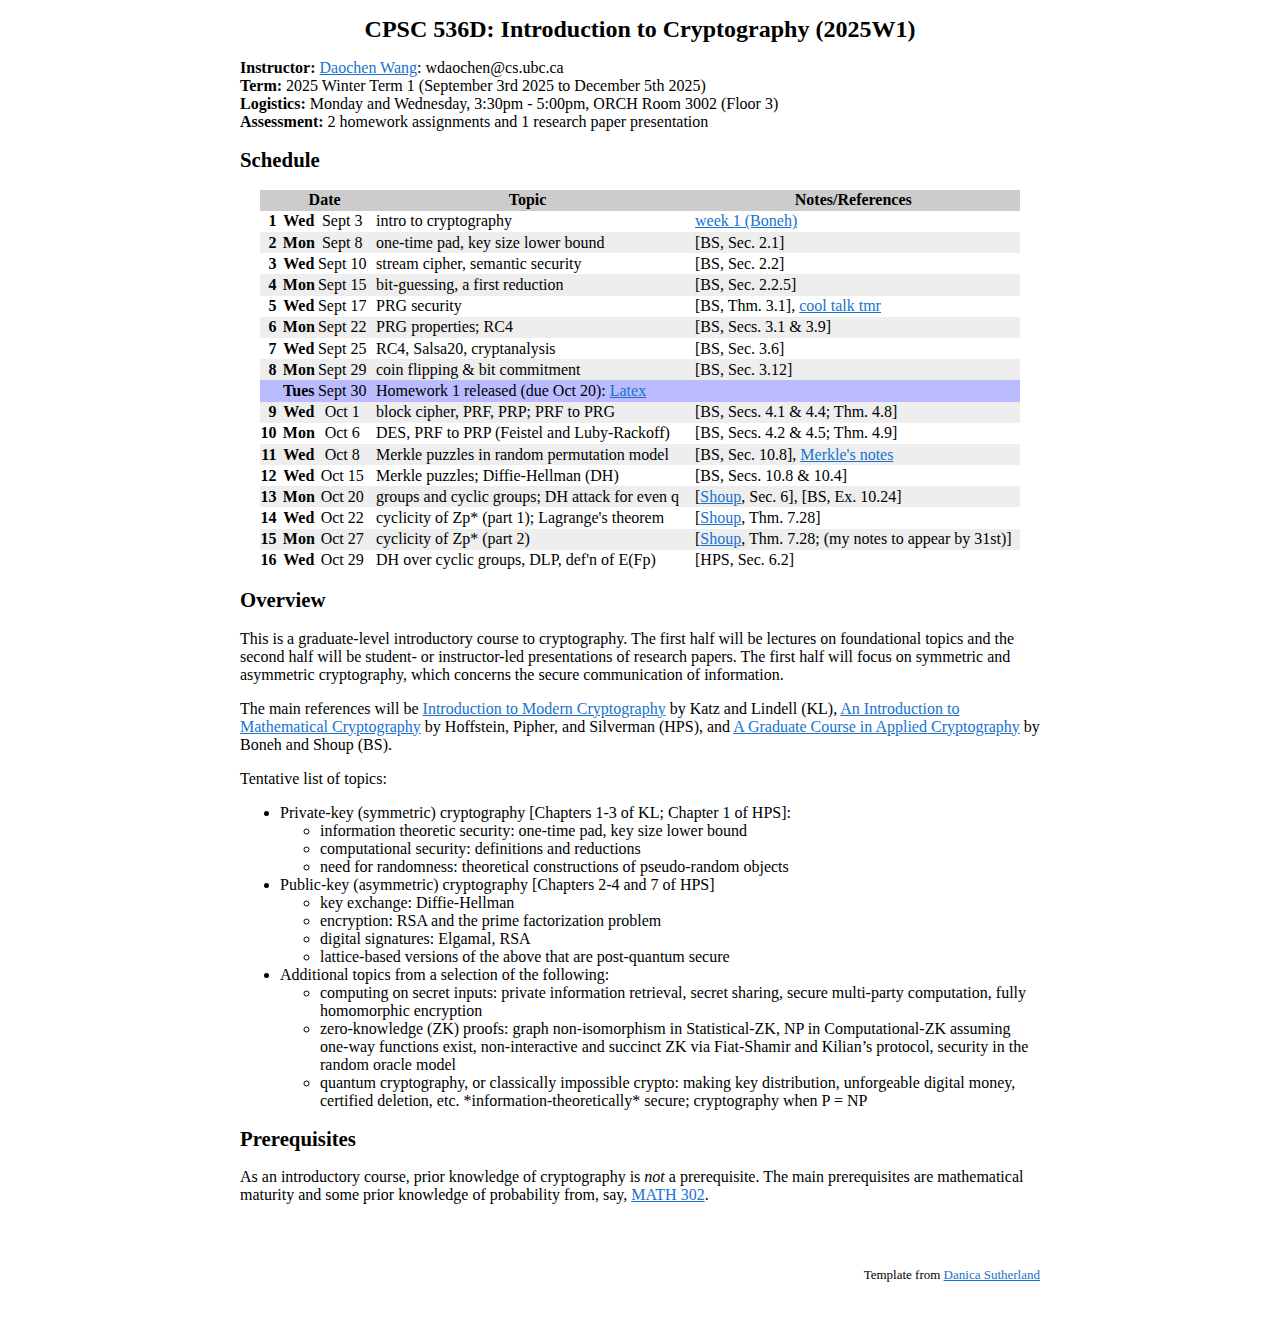
<file: teaching_cryptography.html>
<!DOCTYPE html>
<html>
<head>
    <title>CPSC 536D: Introduction to Cryptography</title>
    <meta charset="UTF-8">
    <meta name="viewport" content="width=device-width, initial-scale=1">
    <style type="text/css">
h1 {
    font-size: 1.5em;
    text-align: center;
}
h2 {
    font-size: 1.3em;
}
body {
    width: 95%;
    max-width: 800px;
    margin: 0 auto 2em auto;
}

#announcements {
    background-color: #ffe3e3;
    padding: 1%;
    margin: 1%;
}

#toc li {
    display: inline-block;
    border: 1px solid black;
    padding: 0.1em;
    margin: 0.1em;
}

#toc li a, #toc li a:visited { text-decoration: none; color: #1772d0; }

a, a:visited, a:hover, a:active {
  color: #1772d0;
}

#sched {
    border-collapse: collapse;
    margin: 0 auto;
}
#sched th, #sched td {
    padding: 0.1em;
}
#sched td { padding-left: 0.5em; padding-right: 0.5em; }
#sched tr th:nth-child(2) { font-weight: normal; }
#sched td[colspan]:not([colspan="1"]) { text-align: center; }

#sched #headrow { background-color: #ccc; }
#sched #headrow th { font-weight: bold; }

#sched tr.tentative td { font-style: italic; }

#sched tbody::before { counter-reset(row-num); }
#sched tr.lec { counter-increment: row-num; }
#sched tr.lec::before {
    display: table-cell;
    content: counter(row-num);
    font-weight: bold;
    text-align: right;
    vertical-align: middle;
    padding-right: 0.3em;
}
#sched tr:not(.lec)::before {
    display: table-cell;
    content: "";
}

/*#sched tr:not(.due-date):not(.info):not(.gen-info):not(.canceled):not(#headrow)::before {
#sched tr.lec :first-child::before {
    display: table-cell;
    counter-increment: row-num;
    content: counter(row-num);
    padding-right: 0.3em;
    text-align: right;
}
#sched tr:not(.lec)::before {
    display: table-cell;
    content: "";
}*/

#sched tr:nth-child(odd )          { background-color: #fff; }
#sched tr:nth-child(even)          { background-color: #eee; }
#sched td[rowspan]:not([rowspan="1"]) { background-color: #f7f7f7; }
#sched tr:nth-child(odd ).due-date { background-color: #fcc; }
#sched tr:nth-child(even).due-date { background-color: #ebb; }
#sched tr:nth-child(odd ).info     { background-color: #bbf; }
#sched tr:nth-child(even).info     { background-color: #aae; }
#sched tr:nth-child(odd ).gen-info     { background-color: #eef; }
#sched tr:nth-child(even).gen-info     { background-color: #ddf; }
#sched tr:nth-child(odd ).canceled { background-color: #efe; }
#sched tr:nth-child(even).canceled { background-color: #ded; }
    </style>
    
<link rel="icon" type="image/x-icon" href="images/ubc.ico">
</head>

<body>
    <h1>CPSC 536D: Introduction to Cryptography (2025W1)</h1>
    <strong>Instructor:</strong> <a href="https://wdaochen.com/">Daochen Wang</a>: wdaochen@cs.ubc.ca
    <br>
    <strong>Term:</strong> 2025 Winter Term 1 (September 3rd 2025 to December 5th 2025)
    <br>
    <strong>Logistics:</strong> Monday and Wednesday, 3:30pm - 5:00pm, ORCH Room 3002 (Floor 3)
    <br>
    <!-- <strong>Office hours:</strong> Friday 2pm - 3pm, ICICS X553; Wednesday 1pm - 2pm, ICICS X341 -->
    <!-- <br> -->
    <strong>Assessment:</strong> 2 homework assignments and 1 research paper presentation
    <br>
    <!-- <strong>Registration:</strong> CS students use: CPSC 536D -->
    <!-- <br> -->
    <!-- ICICS X539. -->
    <!-- <strong>TA:</strong> <a href="https://sites.google.com/view/hamedshirzad/home">Hamed Shirzad</a>.

    <strong>Office hours:</strong> Wednesdays 11am-12pm and Fridays 2pm-3pm, ICICS X539 or Zoom (link on Piazza).
    <br/><span style="visibility: hidden"><strong>Office hours:</strong> </span>Or ask after class, or on Piazza, or request another time (<a href="https://www.cs.ubc.ca/local/phpicalendar/day.php?cal[]=Danica_Sutherland">potential availability calendar</a> if helpful).
    <br/>
    <strong><a href="https://canvas.ubc.ca/courses/123461/external_tools/201?display=borderless">Piazza</a></strong> (or <a href="https://piazza.com/ubc.ca/winterterm12023/cpsc532d">more-direct link</a>); <a href="https://canvas.ubc.ca/courses/123461">Canvas</a>; <a href="https://canvas.ubc.ca/courses/123461/external_tools/46711?display=borderless">Gradescope</a>.
    <br/>
    <p>
    Previously offered in <a href="../22w1/">in 2022W1</a> and (with the name 532S) <a href="../../532S/22/">in 2021W2</a>; this instance will be broadly similar.
    </p> -->

    <!-- <ul id="toc"> -->
        <!-- <li><a href="#schedule">schedule</a></li>
        <li><a href="#logistics">logistics</a></li> -->
        <!-- <li><a href="#overview">overview</a></li>
        <li><a href="#prereqs">prerequisites</a></li>
        <li><a href="#resources">resources</a></li> -->
    <!-- </ul> -->
    <!-- <section id="notes">
        <h2>Course notes</h2>

        Available here: <a href="teaching/cpsc536w_2023w2.pdf">cpsc536w_2023w2.pdf</a>. Last updated: April 15th  2024. -->

    <section id="schedule">
        <h2>Schedule</h2>
        <table id="sched">
        <thead>
            <tr id="headrow"><th colspan="2">Date</th><th>Topic</th><th>Notes/References</th></tr>
        </thead>
        <tr class="lec"><th>Wed</th><th>Sept 3</th><td>intro to cryptography</td><td><a href="https://crypto.stanford.edu/~dabo/courses/OnlineCrypto/">week 1 (Boneh)</a></td></tr>
        <tr class="lec"><th>Mon</th><th>Sept 8</th><td>one-time pad, key size lower bound</td><td>[BS, Sec. 2.1]</a></td></tr>
        <tr class="lec"><th>Wed</th><th>Sept 10</th><td>stream cipher, semantic security</td><td>[BS, Sec. 2.2]</a></td></tr>
        <tr class="lec"><th>Mon</th><th>Sept 15</th><td>bit-guessing, a first reduction</td><td>[BS, Sec. 2.2.5]</a></td></tr>
        <tr class="lec"><th>Wed</th><th>Sept 17</th><td>PRG security</td><td>[BS, Thm. 3.1], <a href="https://www.pims.math.ca/events/250919-2alrkglsjhs">cool talk tmr</a></td></tr>
        <tr class="lec"><th>Mon</th><th>Sept 22</th><td>PRG properties; RC4</td><td>[BS, Secs. 3.1 & 3.9]</td></tr>
        <tr class="lec"><th>Wed</th><th>Sept 25</th><td>RC4, Salsa20, cryptanalysis</td><td>[BS, Sec. 3.6]</td></tr>
        <tr class="lec"><th>Mon</th><th>Sept 29</th><td>coin flipping & bit commitment</td><td>[BS, Sec. 3.12]</td></tr>
        <tr class="info"><th>Tues</th><th>Sept 30</th><td>Homework 1 released (due Oct 20): <a href="https://www.overleaf.com/read/hkpcvgwwzmtg#8c05c3">Latex</a></td><td></td></tr>
        <tr class="lec"><th>Wed</th><th>Oct 1</th><td>block cipher, PRF, PRP; PRF to PRG</td><td>[BS, Secs. 4.1 & 4.4; Thm. 4.8]</td></tr>
        <tr class="lec"><th>Mon</th><th>Oct 6</th><td>DES, PRF to PRP (Feistel and Luby-Rackoff)</td><td>[BS, Secs. 4.2 & 4.5; Thm. 4.9]</td></tr>
        <tr class="lec"><th>Wed</th><th>Oct 8</th><td>Merkle puzzles in random permutation model</td><td>[BS, Sec. 10.8], <a href="https://www.ralphmerkle.com/1974/">Merkle's notes</a></td></tr>
        <tr class="lec"><th>Wed</th><th>Oct 15</th><td>Merkle puzzles; Diffie-Hellman (DH)</td><td>[BS, Secs. 10.8 & 10.4]</td></tr>
        <tr class="lec"><th>Mon</th><th>Oct 20</th><td>groups and cyclic groups; DH attack for even q</td><td>[<a href="https://www.shoup.net/ntb/ntb-v2.pdf">Shoup</a>, Sec. 6], [BS, Ex. 10.24]</td></tr>
        <tr class="lec"><th>Wed</th><th>Oct 22</th><td>cyclicity of Zp* (part 1); Lagrange's theorem</td><td>[<a href="https://www.shoup.net/ntb/ntb-v2.pdf">Shoup</a>, Thm. 7.28]</td></tr>        
        <tr class="lec"><th>Mon</th><th>Oct 27</th><td>cyclicity of Zp* (part 2)</td><td>[<a href="https://www.shoup.net/ntb/ntb-v2.pdf">Shoup</a>, Thm. 7.28; (my notes to appear by 31st)]</td></tr>        
        <tr class="lec"><th>Wed</th><th>Oct 29</th><td>DH over cyclic groups, DLP, def'n of E(Fp)</td><td>[HPS, Sec. 6.2]</td></tr>        
        </table>
    </section>

    <!-- <section id="logistics">
        <h2>Logistics</h2>
        <p>The course meets in person in Swing 210, with possible rare exceptions (e.g. if I get sick but can still teach, I'll move it online). Note that this room does not have a recording setup.</p>
        <p>Grading scheme: 70% assignments, 30% final.</p>
        <p>
            There will be four or five written assignments through the term; answers should be written in LaTeX, and handed in on Gradescope.
            There will also be a small number (one or two) of assignments that involve reading a paper, reacting to it, and poking at it slightly further; details to come.
        </p>
    </section> -->
    
    <section id="overview">
        <h2>Overview</h2>
        <p>This is a graduate-level introductory course to cryptography. The first half will be lectures on foundational topics and the second half will be student- or instructor-led presentations of research papers. The first half will focus on symmetric and asymmetric cryptography, which concerns the secure communication of information.
        </p>

        <p>The main references will be <a href="https://www.cs.umd.edu/~jkatz/imc.html">Introduction to Modern Cryptography</a> by Katz and Lindell (KL), <a href="https://link.springer.com/book/10.1007/978-1-4939-1711-2">An Introduction to Mathematical Cryptography</a> by Hoffstein, Pipher, and Silverman (HPS), and <a href="https://toc.cryptobook.us/">A Graduate Course in
            Applied Cryptography</a> by Boneh and Shoup (BS).
        </p>
        
        <p>Tentative list of topics:
        <ul>
            <li>Private-key (symmetric) cryptography [Chapters 1-3 of KL; Chapter 1 of HPS]:
                <ul>
                    <li>information theoretic security: one-time pad, key size lower bound
                    <li>computational security: definitions and reductions
                    <li>need for randomness: theoretical constructions of pseudo-random objects
                </ul>
            <li>Public-key (asymmetric) cryptography [Chapters 2-4 and 7 of HPS]
                <ul>
                    <li>key exchange: Diffie-Hellman
                    <li>encryption: RSA and the prime factorization problem
                    <li>digital signatures: Elgamal, RSA
                    <li>lattice-based versions of the above that are post-quantum secure
                </ul>
            <li>Additional topics from a selection of the following:
                <ul>
                    <li>computing on secret inputs: private information retrieval, secret sharing, secure multi-party computation, fully homomorphic encryption
                    <li>zero-knowledge (ZK) proofs: graph non-isomorphism in Statistical-ZK, NP in Computational-ZK assuming one-way functions exist, non-interactive and succinct ZK via Fiat-Shamir and Kilian’s protocol, security in the random oracle model
                    <li>quantum cryptography, or classically impossible crypto: making key distribution, unforgeable digital money, certified deletion, etc. *information-theoretically* secure; cryptography when P = NP
                    <!-- <li>connections to complexity theory: e.g., derandomization, primality testing is in P, probabilistic checkable proofs, Impagliazzo’s Five Worlds, quantum, etc. -->
                </ul>
          </ul>
        </p>
    </section> 

    <section id="prereqs">
        <h2>Prerequisites</h2>
        <p>
            As an introductory course, prior knowledge of cryptography is <em>not</em> a prerequisite. The main prerequisites are mathematical maturity and some prior knowledge of probability from, say, <a href="https://secure.math.ubc.ca/php/MathNet/courseinfo.php?session=2019S&t=outline&name=302:921">MATH 302</a>. 
        </p>
    </section>

    <!-- <section id="resources">
        <h2>Resources</h2>
        <p>The primary reference for this course is a set of excellent lecture notes on quantum algorithms by Andrew Childs: <a href="https://www.cs.umd.edu/~amchilds/qa/">[AMC]</a>. -->
            <!-- Books that the course will definitely pull from:</p>
        <ul id="book-links">
            <li><b>[SSBD]</b> <a href="https://www.cs.huji.ac.il/~shais/UnderstandingMachineLearning/">Understanding Machine Learning: From Theory to Algorithms</a> (Shai Shalev-Shwartz, Shai Ben-David; 2014) – a very readable (free) book that covers a significant portion of our material</li>
            <li><b>[MRT]</b> <a href="https://cs.nyu.edu/~mohri/mlbook/">Foundations of Machine Learning</a> (Mehryar Mohri, Afshin Rostamizadeh, Ameet Talwakar; second edition 2018) – free textbook, a little more "graduate-oriented", that covers certain topics (especially Rademacher complexity) in more depth</li>
        </ul>
        <p>New books where I may or may not pull from sections, TBD:</p>
        <ul>
            <li><b>[Bach]</b> <a href="https://www.di.ens.fr/~fbach/ltfp_book.pdf">Learning Theory from First Principles</a> (Francis Bach; 2023 draft)</li>
            <li><b>[Zhang]</b> <a href="https://tongzhang-ml.org/lt-book/lt-book.pdf">Mathematical Analysis of Machine Learning Algorithms</a> (Tong Zhang; 2023 pre-publication version)</li>
        </ul>
        <p>Some other points of view you might like:</p>
        <ul>
            <li><a href="http://www.econ.upf.edu/~lugosi/mlss_slt.pdf">Introduction to Statistical Learning Theory</a> (Olivier Bousquet, Stéphane Boucheron, Gábor Lugosi; 2003) – 40-page survey of classics</li>
            <li><a href="https://www.ams.org/journals/bull/2002-39-01/S0273-0979-01-00923-5/S0273-0979-01-00923-5.pdf">On the Mathematical Foundations of Learning</a> (Felipe Cucker, Steve Smale; 2001) – 50-page survey of classics</li>
            <li><a href="https://direct-mit-edu.eu1.proxy.openathens.net/books/book/2604/An-Introduction-to-Computational-Learning-Theory">An Introduction to Computational Learning Theory</a> (Michael Kearns, Umesh Vazirani; 1994; that link should get you a copy with a UBC login) – a book from a much more CS theory point of view. A nice complement to what we'll cover in this course.</li>
        </ul>

        <p>If you need to refresh your linear algebra or other areas of math:</p>
        <ul>
            <li><a href="https://mml-book.github.io/book/mml-book.pdf">Mathematics for Machine Learning</a> (Marc Deisenroth, Aldo Faisal, Cheng Soon Ong; 2020) – a nice overview of basics.</li>
        </ul>

        <p>Measure-theoretic probability is <em>not</em> required for this course, but there are instances and related areas where it could be helpful:</p>
        <ul>
            <li><a href="https://vannevar.ece.uw.edu/techsite/papers/documents/UWEETR-2006-0008.pdf">A Measure Theory Tutorial (Measure Theory for Dummies)</a> (Maya Gupta) – 5 pages, just the basics</li>
            <li><a href="https://www.maths.usyd.edu.au/u/tillmann/2010-measure/MT-Notes.pdf">Measure Theory, 2010</a> (Greg Hjorth) – 110 pages but comes recommended as both thorough and readable</li>
            <li><a href="https://link.springer.com/book/10.1007/978-0-8176-8409-9">A Probability Path</a> (Sidney Resnick) – frequently recommended textbook aimed at non-mathematicians to learn it in detail, but it's a full-semester textbook scale of detail; available if you log in via UBC</li>
            <li>There are also lots of other places, of course; e.g. the probability textbooks by Billingsley, Klenke, and Williams are (I think) classics.</li>
        </ul>

        <p>Similar courses:</p>
        <ul>
            <li><a href="https://www.cs.ubc.ca/~nickhar/F18-531/">UBC CPSC 531H: Machine Learning Theory</a> (Nick Harvey, not taught for a while)</li>
            <li><a href="http://www.mit.edu/~9.520/fall19/">MIT 9.520: Statistical Learning Theory and Applications</a> (Tomaso Poggio, Loreno Rosasco, Alexander Rakhlin, Ardrzej Banburski)</li>
            <li><a href="https://ttic.uchicago.edu/~nati/Teaching/TTIC31120/2016/">TTIC 31120: Computational and Statistical Learning Theory</a> (Nati Srebro)</li>
            <li><a href="http://www.cs.cmu.edu/~ninamf/courses/806/10-806-index.html">CMU 10-806: Foundations of Machine Learning and Data Science</a> (Nina Balcan, Avrim Blum)</li>
            <li><a href="http://maxim.ece.illinois.edu/teaching/fall15b/">UIUC ECE 598MR: Statistical Learning Theory</a> (Maxim Raginsky)</li>
            <li><a href="http://web.stanford.edu/class/stats214/">Stanford STATS214: Machine Learning Theory</a> (Tengyu Ma)</li>
        </ul>
    </section> -->
</body>
<table style="width:100%;border:0px;border-spacing:0px;border-collapse:separate;margin-right:auto;margin-left:auto;"><tbody>
    <tr>
      <td style="padding:0px">
        <br>
        <p style="text-align:right;font-size:small;">
          <br>
          Template from <a href="https://djsutherland.ml/">Danica Sutherland</a>
        </p>
      </td>
    </tr>
  </tbody></table>
</html>
</file>
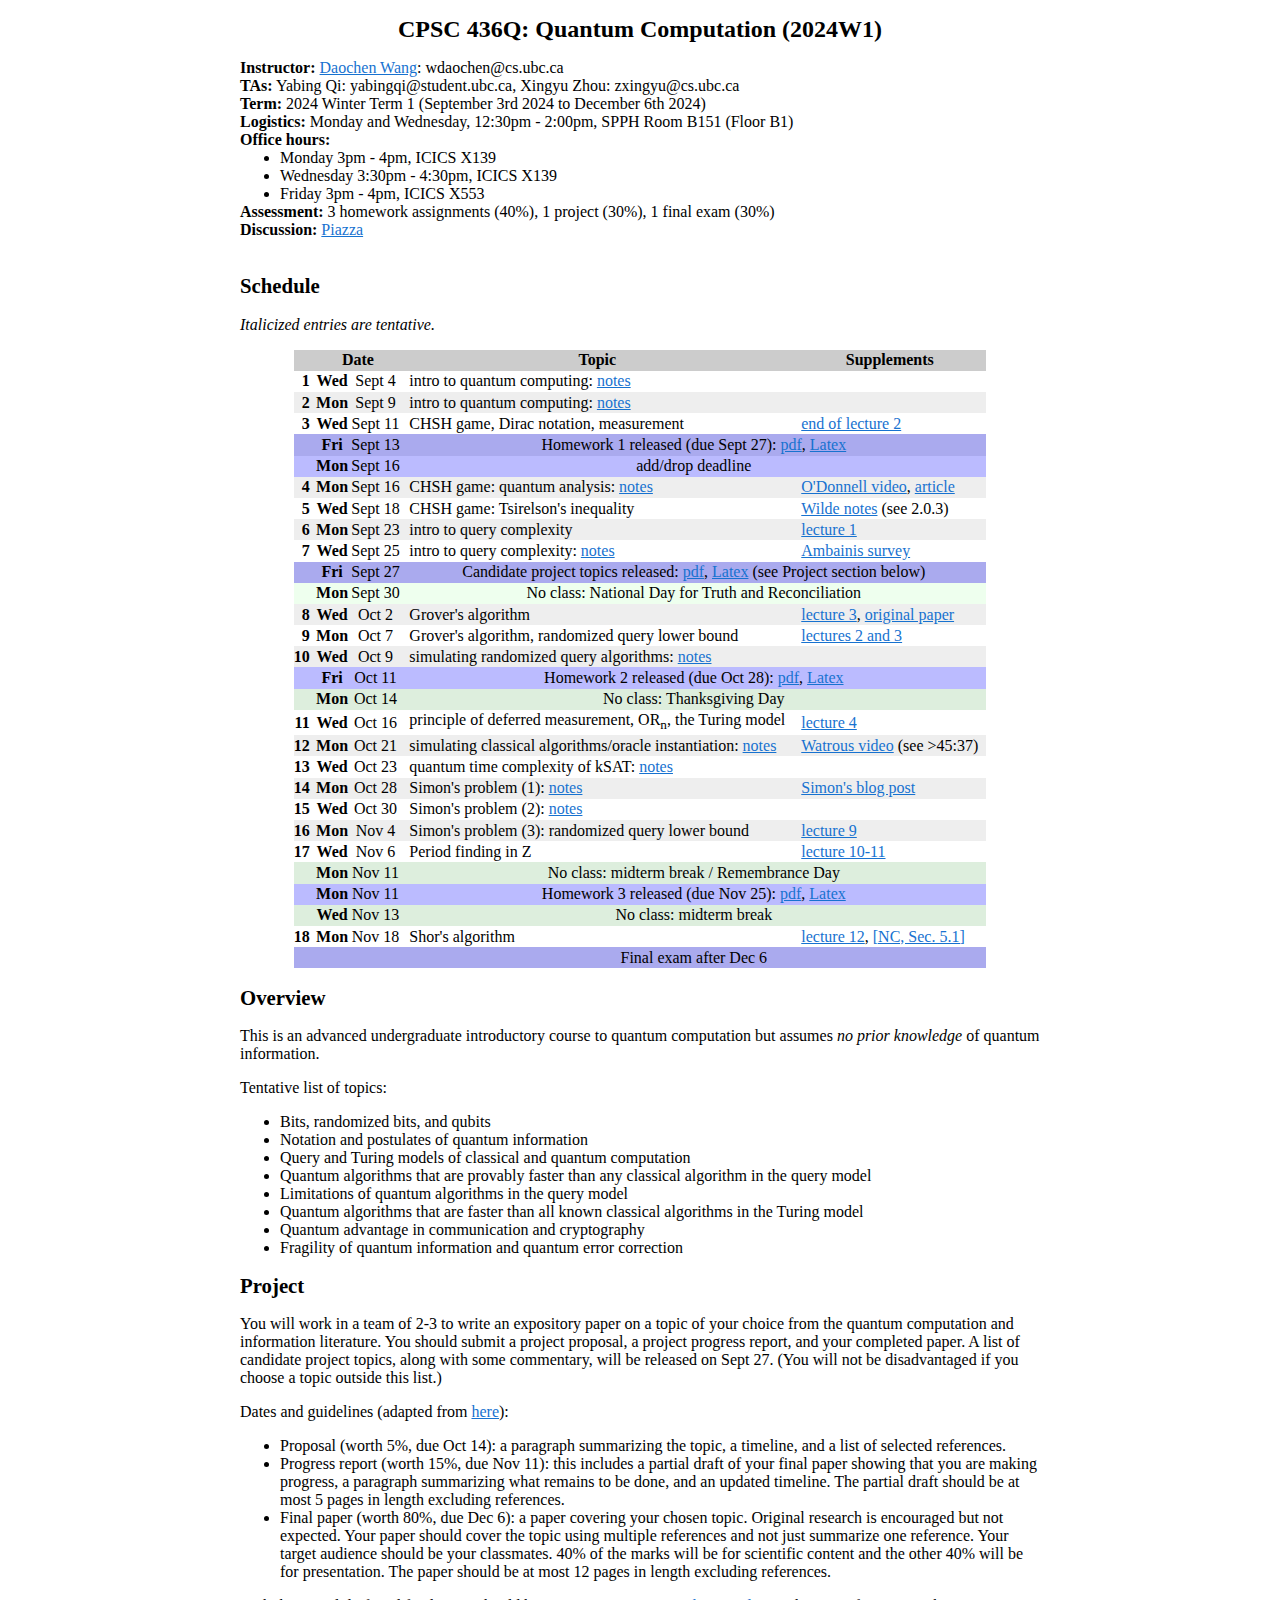
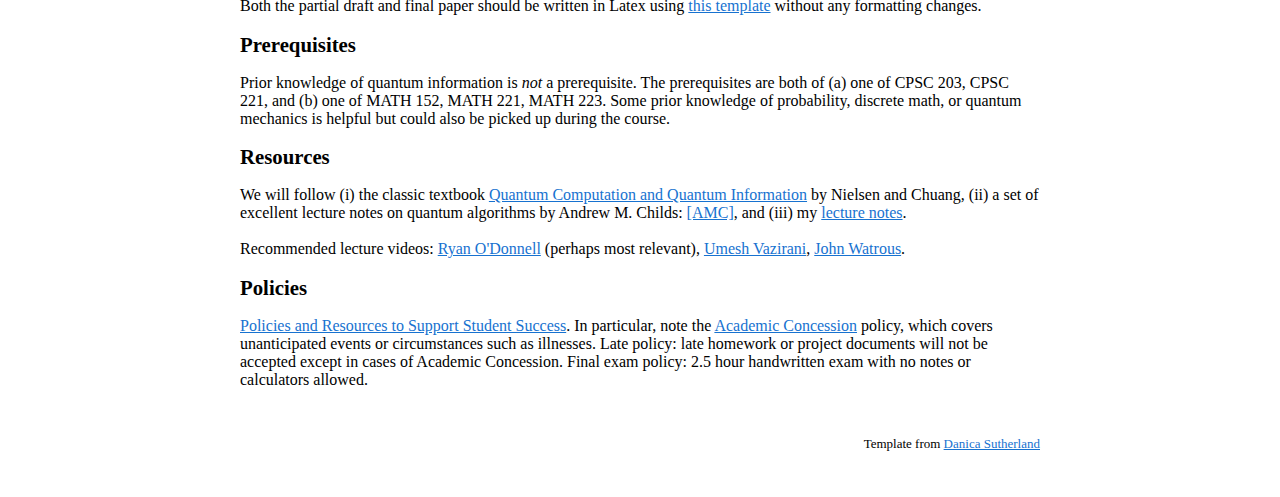
<file: teaching_undergrad.html>
<!DOCTYPE html>
<html>
<head>
    <title>CPSC 436Q: Quantum Computation</title>
    <meta charset="UTF-8">
    <meta name="viewport" content="width=device-width, initial-scale=1">
    <style type="text/css">
h1 {
    font-size: 1.5em;
    text-align: center;
}
h2 {
    font-size: 1.3em;
}
body {
    width: 95%;
    max-width: 800px;
    margin: 0 auto 2em auto;
}

#announcements {
    background-color: #ffe3e3;
    padding: 1%;
    margin: 1%;
}

#toc li {
    display: inline-block;
    border: 1px solid black;
    padding: 0.1em;
    margin: 0.1em;
}

#toc li a, #toc li a:visited { text-decoration: none; color: #1772d0; }

a, a:visited, a:hover, a:active {
  color: #1772d0;
}

#sched {
    border-collapse: collapse;
    margin: 0 auto;
}
#sched th, #sched td {
    padding: 0.1em;
}
#sched td { padding-left: 0.5em; padding-right: 0.5em; }
#sched tr th:nth-child(2) { font-weight: normal; }
#sched td[colspan]:not([colspan="1"]) { text-align: center; }

#sched #headrow { background-color: #ccc; }
#sched #headrow th { font-weight: bold; }

#sched tr.tentative td { font-style: italic; }

#sched tbody::before { counter-reset(row-num); }
#sched tr.lec { counter-increment: row-num; }
#sched tr.lec::before {
    display: table-cell;
    content: counter(row-num);
    font-weight: bold;
    text-align: right;
    vertical-align: middle;
    padding-right: 0.3em;
}
#sched tr:not(.lec)::before {
    display: table-cell;
    content: "";
}

/*#sched tr:not(.due-date):not(.info):not(.gen-info):not(.canceled):not(#headrow)::before {
#sched tr.lec :first-child::before {
    display: table-cell;
    counter-increment: row-num;
    content: counter(row-num);
    padding-right: 0.3em;
    text-align: right;
}
#sched tr:not(.lec)::before {
    display: table-cell;
    content: "";
}*/

#sched tr:nth-child(odd )          { background-color: #fff; }
#sched tr:nth-child(even)          { background-color: #eee; }
#sched td[rowspan]:not([rowspan="1"]) { background-color: #f7f7f7; }
#sched tr:nth-child(odd ).due-date { background-color: #fcc; }
#sched tr:nth-child(even).due-date { background-color: #ebb; }
#sched tr:nth-child(odd ).info     { background-color: #bbf; }
#sched tr:nth-child(even).info     { background-color: #aae; }
#sched tr:nth-child(odd ).gen-info     { background-color: #eef; }
#sched tr:nth-child(even).gen-info     { background-color: #ddf; }
#sched tr:nth-child(odd ).canceled { background-color: #efe; }
#sched tr:nth-child(even).canceled { background-color: #ded; }
    </style>
    
<link rel="icon" type="image/x-icon" href="images/ubc.ico">
</head>

<body>
    <h1>CPSC 436Q: Quantum Computation (2024W1)</h1>
    <strong>Instructor:</strong> <a href="https://wdaochen.com/">Daochen Wang</a>: wdaochen@cs.ubc.ca
    <!-- <br> -->
    <br>
    <strong>TAs:</strong> Yabing Qi: yabingqi@student.ubc.ca, Xingyu Zhou: zxingyu@cs.ubc.ca
    <br>
    <strong>Term:</strong> 2024 Winter Term 1 (September 3rd 2024 to December 6th 2024)
    <br>
    <strong>Logistics:</strong> Monday and Wednesday, 12:30pm - 2:00pm, SPPH Room B151 (Floor B1)
    <br>
    <strong>Office hours:</strong> 
    <ul style="margin:0">
        <li>Monday 3pm - 4pm, ICICS X139</li>
        <li>Wednesday 3:30pm - 4:30pm, ICICS X139</li>
        <li>Friday 3pm - 4pm, ICICS X553</li>
    </ul>
    <!-- Wednesday 1pm - 2pm, ICICS X341 -->
    <strong>Assessment:</strong> 3 homework assignments (40%), 1 project (30%), 1 final exam (30%)
    <br>
    <strong>Discussion:</strong> <a href="https://piazza.com/ubc.ca/winterterm12024/cpsc_v436qq_1012024w1">Piazza</a>
    <br>
    <strong></strong>
    <!-- <strong>Homework submission:</strong> <a href="https://piazza.com/ubc.ca/winterterm12024/cpsc_v436qq_1012024w1">Piazza</a> -->
    <!-- <br> -->
    <!-- <strong>Registration:</strong> CS students use: CPSC 536W 201; Non-CS students use: CPSC 536W 2W1 -->
    <br>
    <!-- ICICS X539. -->
    <!-- <strong>TA:</strong> <a href="https://sites.google.com/view/hamedshirzad/home">Hamed Shirzad</a>.

    <strong>Office hours:</strong> Wednesdays 11am-12pm and Fridays 2pm-3pm, ICICS X539 or Zoom (link on Piazza).
    <br/><span style="visibility: hidden"><strong>Office hours:</strong> </span>Or ask after class, or on Piazza, or request another time (<a href="https://www.cs.ubc.ca/local/phpicalendar/day.php?cal[]=Danica_Sutherland">potential availability calendar</a> if helpful).
    <br/>
    <strong><a href="https://canvas.ubc.ca/courses/123461/external_tools/201?display=borderless">Piazza</a></strong> (or <a href="https://piazza.com/ubc.ca/winterterm12023/cpsc532d">more-direct link</a>); <a href="https://canvas.ubc.ca/courses/123461">Canvas</a>; <a href="https://canvas.ubc.ca/courses/123461/external_tools/46711?display=borderless">Gradescope</a>.
    <br/>
    <p>
    Previously offered in <a href="../22w1/">in 2022W1</a> and (with the name 532S) <a href="../../532S/22/">in 2021W2</a>; this instance will be broadly similar.
    </p> -->

    <!-- <ul id="toc"> -->
        <!-- <li><a href="#schedule">schedule</a></li>
        <li><a href="#logistics">logistics</a></li> -->
        <!-- <li><a href="#overview">overview</a></li>
        <li><a href="#prereqs">prerequisites</a></li>
        <li><a href="#resources">resources</a></li> -->
    <!-- </ul> -->
    <section id="notes">
        <!-- <h2>Course notes</h2>

        Available here: <a href="teaching/cpsc536w_2023w2.pdf">cpsc536w_2023w2.pdf</a>. Last updated: April 15th  2024. -->
    <section id="schedule">
        <h2>Schedule</h2>
        <p><i>Italicized entries are tentative.</i></p>
          <!-- The book acronyms are described <a href="#book-links">here</a>.
          As a general rule:
          <ul>
              <li>SSBD is the easiest to understand but sometimes over-simplified (sometimes in ways that make it incorrect);</li>
              <li>MRT can be written in a more opaque way, but is at about the level of detail we mostly use;</li>
              <li>Bach is maybe similar to MRT, in my opinion easier to follow but has a somewhat different focus;</li>
              <li>Zhang is usually at a more advanced, and often more abstract, level than we mostly cover.</li>
          </ul> -->
        <table id="sched">
        <thead>
            <tr id="headrow"><th colspan="2">Date</th><th>Topic</th><th>Supplements</th></tr>
        </thead>
        <tbody>
            <tr class="lec"><th>Wed</th><th>Sept 4</th><td>intro to quantum computing: <a href="teaching/undergrad/lecture1.pdf">notes</a><td></td>

            <tr class="lec"><th>Mon</th><th>Sept 9</th><td>intro to quantum computing: <a href="teaching/undergrad/lecture2.pdf">notes</a><td></td>

            <tr class="lec"><th>Wed</th><th>Sept 11</th><td>CHSH game, Dirac notation, measurement</td><td><a href="https://wdaochen.com/teaching/lecture_notes_040924.pdf">end of lecture 2</a></td>
            
            <tr class="info"><th>Fri</th><th>Sept 13</th><td colspan="2">Homework 1 released (due Sept 27): 
                <a href="teaching/undergrad/homeworks/homework1.pdf">pdf</a>, <a href="https://www.overleaf.com/read/tgynhpnjyhhn#a56756">Latex</a>

            <tr class="info"><th>Mon</th><th>Sept 16</th><td colspan="2">add/drop deadline
            
            <tr class="lec"><th>Mon</th><th>Sept 16</th><td>CHSH game: quantum analysis: <a href="teaching/undergrad/lecture4.pdf">notes</a></td><td><a href="https://www.youtube.com/watch?v=1nh-pjxnM4I&list=PLm3J0oaFux3YL5qLskC6xQ24JpMwOAeJz&index=10">O'Donnell video</a>, <a href="https://www.nobelprize.org/prizes/physics/2022/popular-information/">article</a></td>

            <tr class="lec"><th>Wed</th><th>Sept 18</th><td>CHSH game: Tsirelson's inequality</td><td><a href="https://www.markwilde.com/teaching/2015-fall-qit/lectures/lecture-06.pdf">Wilde notes</a> (see 2.0.3)</td> 

            <tr class="lec"><th>Mon</th><th>Sept 23</th><td>intro to query complexity</td><td><a href="https://wdaochen.com/teaching/lecture_notes_040924.pdf">lecture 1</a></td>

            <tr class="lec"><th>Wed</th><th>Sept 25</th><td>intro to query complexity: <a href="teaching/undergrad/lecture7.pdf">notes</a></td><td><a href="https://arxiv.org/abs/1712.06349">Ambainis survey</a></td>
            
            <tr class="info"><th>Fri</th><th>Sept 27</th><td colspan="2">Candidate project topics released: <a href="teaching/undergrad/candidate_topics.pdf">pdf</a>, <a href="https://www.overleaf.com/read/hssgvcbtjwtj#215438">Latex</a> (see Project section below)
            
            <tr class="canceled"><th>Mon</th><th>Sept 30</th><td colspan="2">No class: National Day for Truth and Reconciliation</td></tr>

            <tr class="lec"><th>Wed</th><th>Oct 2</th><td>Grover's algorithm</td><td><a href="https://wdaochen.com/teaching/lecture_notes_040924.pdf">lecture 3</a>, <a href="https://arxiv.org/abs/quant-ph/9605043">original paper</a></td>

            <tr class="lec"><th>Mon</th><th>Oct 7</th><td>Grover's algorithm, randomized query lower bound</td><td><a href="https://wdaochen.com/teaching/lecture_notes_040924.pdf">lectures 2 and 3</a></td>

            <tr class="lec"><th>Wed</th><th>Oct 9</th><td>simulating randomized query algorithms:
                <a href="teaching/undergrad/lecture10.pdf">notes</a>
            </td><td></td>

            <tr class="info"><th>Fri</th><th>Oct 11</th><td colspan="2">Homework 2 released (due Oct 28):                 <a href="teaching/undergrad/homeworks/homework2.pdf">pdf</a>, <a href="https://www.overleaf.com/read/tgynhpnjyhhn#a56756">Latex</a>

            <tr class="canceled"><th>Mon</th><th>Oct 14</th><td colspan="2">No class: Thanksgiving Day</td></tr>

            <tr class="lec"><th>Wed</th><th>Oct 16</th><td>principle of deferred measurement, OR<sub>n</sub>, the Turing model 
            </td><td><a href="https://wdaochen.com/teaching/lecture_notes_040924.pdf">lecture 4</a></td>

            <tr class="lec"><th>Mon</th><th>Oct 21</th><td>simulating classical algorithms/oracle instantiation: <a href="teaching/undergrad/lecture12.pdf">notes</a>
            </td><td><a href="https://www.youtube.com/watch?v=2wxxvwRGANQ&list=PLOFEBzvs-VvqKKMXX4vbi4EB1uaErFMSO&index=8">Watrous video</a> (see >45:37)</td>

            <tr class="lec"><th>Wed</th><th>Oct 23</th><td>quantum time complexity of kSAT: <a href="teaching/undergrad/lecture13.pdf">notes</a>
            </td><td></td>

            <tr class="lec"><th>Mon</th><th>Oct 28</th><td>Simon's problem (1): <a href="teaching/undergrad/lecture14.pdf">notes</a>
            </td><td><a href="https://aws.amazon.com/blogs/quantum-computing/simons-algorithm/">Simon's blog post</a></td>

            <tr class="lec"><th>Wed</th><th>Oct 30</th><td>Simon's problem (2): <a href="teaching/undergrad/lecture15.pdf">notes</a>
            </td><td></td>

            <tr class="lec"><th>Mon</th><th>Nov 4</th><td>Simon's problem (3): randomized query lower bound 
            </td><td><a href="https://wdaochen.com/teaching/lecture_notes_040924.pdf">lecture 9</a></td>

            <tr class="lec"><th>Wed</th><th>Nov 6</th><td>Period finding in Z
            </td><td><a href="https://wdaochen.com/teaching/lecture_notes_040924.pdf">lecture 10-11</a></td>

            <tr class="canceled"><th>Mon</th><th>Nov 11</th><td colspan="2">No class: midterm break / Remembrance Day</td></tr>
            
            <tr class="info"><th>Mon</th><th>Nov 11</th><td colspan="2">Homework 3 released (due Nov 25): <a href="teaching/undergrad/homeworks/homework3.pdf">pdf</a>, <a href="https://www.overleaf.com/read/tgynhpnjyhhn#a56756">Latex</a>

            <tr class="canceled"><th>Wed</th><th>Nov 13</th><td colspan="2">No class: midterm break</td></tr>

            <tr class="lec"><th>Mon</th><th>Nov 18</th><td>Shor's algorithm
            </td><td><a href="https://wdaochen.com/teaching/lecture_notes_040924.pdf">lecture 12</a>, <a href="https://profmcruz.wordpress.com/wp-content/uploads/2017/08/quantum-computation-and-quantum-information-nielsen-chuang.pdf">[NC, Sec. 5.1]</a></td>

            <tr class="info"><th></th><th></th><td colspan="2">Final exam after Dec 6
<!-- 
            <tr class="lec"><th>Wed</th><th>Jan 10</th><td>intro to query complexity</td><td>sec. 2, 3 of <a href="https://people.cs.rutgers.edu/~sa1497/courses/cs514-s20/lec3.pdf">Assadi notes</a>, sec. 3.3 of <a href="https://www.sciencedirect.com/science/article/pii/S030439750100144X">survey</td></tr>

            <tr class="info"><th>Fri</th><th>Jan 12</th><td colspan="2">Homework 1 posted: <a href="teaching/homeworks/homework1.pdf">pdf</a></td></tr>
            <tr class="lec"><th>Mon</th><th>Jan 15</th><td>Grover's algorithm: <a href="teaching/lecture3.pdf">notes</a></td><td></tr>

            <tr class="lec"><th>Mon</th><th>Jan 22</th><td>basic design principles: <a href="teaching/lecture4.pdf">notes</a></td><td>see references in notes</tr> 

            <tr class="lec"><th>Wed</th><th>Jan 24</th><td>time and query complexity: <a href="teaching/lecture5.pdf">notes</a></td><td>see references in notes</tr> 
            <tr class="lec"><th>Mon</th><th>Jan 29</th><td>kSAT and SETH; collision</td><td><a href="https://youtu.be/2wxxvwRGANQ?si=MElL9bvSF9J3sEpF&t=2736">classical-to-quantum circuit conversion</a>, <a href="https://courses.cs.washington.edu/courses/cse531/16wi/lectures/lect17.pdf">Beame notes</a></tr> 

            <tr class="lec"><th>Wed</th><th>Jan 31</th><td>directed-STCON in hypercube</td><td><a href="https://arxiv.org/abs/1807.05209">paper</a></tr>
        
            <tr class="lec"><th>Mon</th><th>Feb 5</th><td>Simon's problem: quantum upper bound</td><td><a href="https://aws.amazon.com/blogs/quantum-computing/simons-algorithm/">exploring Simon's algorithm with Daniel Simon</a></tr>
        
            <tr class="lec"><th>Wed</th><th>Feb 7</th><td>Simon's problem: classical lower bound: <a href="teaching/lecture9.pdf">notes</a></td><td><a href="https://homepages.cwi.nl/~rdewolf/simonlowerbound.pdf">de Wolf notes</a></tr>
        
            <tr class="lec"><th>Mon</th><th>Feb 12</th><td>period finding in Z: <a href="teaching/lecture10.pdf">notes</a></td><td>sec. 3.3 of <a href="https://dec41.user.srcf.net/notes/III_M/quantum_computation.pdf">Jozsa notes</a>, <a href="https://www.youtube.com/watch?v=6qD9XElTpCE">Shor's story</a></tr>
        
            <tr class="info"><th>Mon</th><th>Feb 12</th><td colspan="2">Homework 2 posted: <a href="teaching/homeworks/homework2.pdf">pdf</a></td></tr>

            <tr class="lec"><th>Wed</th><th>Feb 14</th><td>period finding in Z and factoring</td><td>sec. 3.3 of <a href="https://dec41.user.srcf.net/notes/III_M/quantum_computation.pdf">Jozsa notes</a>, <a href="https://www.youtube.com/watch?v=6qD9XElTpCE">Shor's story</a></tr>

            <tr class="canceled"><th>Mon</th><th>Feb 19</th><td colspan="2">No class: mid-term break</td></tr>

            <tr class="canceled"><th>Wed</th><th>Feb 21</th><td colspan="2">No class: mid-term break</td></tr>

            <tr class="lec"><th>Mon</th><th>Feb 26</th><td>factoring</td><td>sec. 3.3 of <a href="https://dec41.user.srcf.net/notes/III_M/quantum_computation.pdf">Jozsa notes</a>, sec. 5.1 of <a href="https://people.maths.bris.ac.uk/~csxam/teaching/qc2017/lecturenotes.pdf">Montanaro notes</a></tr>

            <tr class="lec"><th>Wed</th><th>Feb 28</th><td>HSP: definitions, mixed quantum states </td><td>ch. 10 of <a href="https://www.cs.umd.edu/~amchilds/qa/">[AMC]</a></tr>

            <tr class="lec"><th>Mon</th><th>Mar 4</th><td>HSP: query complexity</td><td>ch. 10 of <a href="https://www.cs.umd.edu/~amchilds/qa/">[AMC]</a></tr>

            <tr class="lec"><th>Wed</th><th>Mar 6</th><td>HSP: query complexity; dihedral HSP</td><td>ch. 10, 13 of <a href="https://www.cs.umd.edu/~amchilds/qa/">[AMC]</a></tr>

            <tr class="lec"><th>Mon</th><th>Mar 11</th><td>dihedral HSP; element distinctness (ED)</td><td>ch. 13, ch. 19.1 of <a href="https://www.cs.umd.edu/~amchilds/qa/">[AMC]</a></tr>
            
            <tr class="lec"><th>Wed</th><th>Mar 13</th><td> amplitude amplification on ED; quantum walk</td><td>ch. 19.1, ch. 17.1-17.2 of <a href="https://www.cs.umd.edu/~amchilds/qa/">[AMC]</a></tr>

            <tr class="lec"><th>Mon</th><th>Mar 18</th><td>quantum walk</td><td>ch. 17.3 of <a href="https://www.cs.umd.edu/~amchilds/qa/">[AMC]</a></tr>

            <tr class="lec"><th>Wed</th><th>Mar 20</th><td>quantum walk,  quantum phase estimation</td><td>ch. 17.4 of <a href="https://www.cs.umd.edu/~amchilds/qa/">[AMC]</a>, sec. 6 of  <a href="https://people.maths.bris.ac.uk/~csxam/teaching/qc2017/lecturenotes.pdf">Montanaro notes</a></tr>

            <tr class="lec"><th>Mon</th><th>Mar 25</th><td>quantum walk for OR and ED </td><td>ch. 18.1-18.2, ch. 19 of <a href="https://www.cs.umd.edu/~amchilds/qa/">[AMC]</a></tr>

            <tr class="info"><th>Mon</th><th>Mar 25</th><td colspan="2">Homework 3 posted: <a href="teaching/homeworks/homework3.pdf">pdf</a></td></tr>

            <tr class="lec"><th>Wed</th><th>Mar 27</th><td>adversary method</td><td>ch. 22 of <a href="https://www.cs.umd.edu/~amchilds/qa/">[AMC]</a></tr>
                
            <tr class="canceled"><th>Mon</th><th>Apr 1</th><td colspan="2">No class: Easter Monday</td></tr>

            <tr class="lec"><th>Wed</th><th>Apr 3</th><td>adversary method; divide and conquer</td><td>ch. 22 of <a href="https://www.cs.umd.edu/~amchilds/qa/">[AMC]</a>; <a href="https://arxiv.org/abs/2210.06419">paper</a></tr>

            <tr class="lec"><th>Mon</th><th>Apr 8</th><td>Hamiltonian simulation, block encoding, QSP</td><td>sec. 6 of <a href="https://dec41.user.srcf.net/notes/III_M/quantum_computation.pdf">Jozsa notes</a>, ch. 27 of <a href="https://www.cs.umd.edu/~amchilds/qa/">[AMC]</a></tr>

            <tr class="lec"><th>Wed</th><th>Apr 10</th><td>QSP</td><td>ch. 27 of <a href="https://www.cs.umd.edu/~amchilds/qa/">[AMC]</a></tr>

            <tr class="info"><th>Mon</th><th>Apr 15</th><td colspan="2">Homework 4 posted: <a href="teaching/homeworks/homework4.pdf">pdf</a></td></tr> -->
        </tbody>
        </table>
    </section>

    <!-- <section id="logistics">
        <h2>Logistics</h2>
        <p>The course meets in person in Swing 210, with possible rare exceptions (e.g. if I get sick but can still teach, I'll move it online). Note that this room does not have a recording setup.</p>
        <p>Grading scheme: 70% assignments, 30% final.</p>
        <p>
            There will be four or five written assignments through the term; answers should be written in LaTeX, and handed in on Gradescope.
            There will also be a small number (one or two) of assignments that involve reading a paper, reacting to it, and poking at it slightly further; details to come.
        </p>
    </section> -->
    
    <section id="overview">
        <h2>Overview</h2>
        <p>This is an advanced undergraduate introductory course to quantum computation but assumes <em>no prior knowledge</em> of quantum information.
        </p>
        
        <p>Tentative list of topics:
        <ul>
           <li> Bits, randomized bits, and qubits</li>
           <li>Notation and postulates of quantum information</li>
           <li>Query and Turing models of classical and quantum computation</li>
           <li>Quantum algorithms that are provably faster than any classical algorithm in the query model</li>
           <li>Limitations of quantum algorithms in the query model</li>
           <li> Quantum algorithms that are faster than all known classical algorithms in the Turing model</li>
           <li>Quantum advantage in communication and cryptography</li>
           <li>Fragility of quantum information and quantum error correction</li>
          </ul>
        </p>
    </section>

    <section id="project">
        <h2>Project</h2>
        <p>
            You will work in a team of 2-3 to write an expository paper on a topic of your choice from the quantum computation and information literature. You should submit a project proposal, a project progress report,  and your completed paper. A list of candidate project topics, along with some commentary, will be released on Sept 27. (You will not be disadvantaged if you choose a topic outside this list.)
        </p>
        <p>Dates and guidelines (adapted from <a href="https://www.cs.umd.edu/class/fall2022/cmsc657/project.html">here</a>):</p>
        <ul>
            <li>Proposal (worth 5%, due Oct 14): a paragraph summarizing the topic, a  timeline, and a list of selected references. </li>
            <li>Progress report (worth 15%, due Nov 11): this includes a partial draft of your final paper showing that you are making progress, a paragraph summarizing what remains to be done, and an updated timeline. The partial draft should be at most 5 pages in length excluding references.</li>
            <li>Final paper (worth 80%, due Dec 6): a paper covering your chosen topic. Original research is encouraged but not expected. Your paper should cover the topic using multiple references and not just summarize one reference. Your target audience should be your classmates. 40% of the marks will be for scientific content and the other 40% will be for presentation. The paper should be at most 12 pages in length excluding references.</li>
        </ul>
        Both the partial draft and final paper should be written in Latex using <a href="https://www.overleaf.com/read/vhfkynqtggbs#54d939">this template</a> without any formatting changes.
    </section>
    </section>

    <section id="prereqs">
        <h2>Prerequisites</h2>
        <p>
            Prior knowledge of quantum information is <em>not</em> a prerequisite. The prerequisites are both of (a) one of CPSC 203, CPSC 221, and (b) one of MATH 152, MATH 221, MATH 223. Some prior knowledge of probability, discrete math, or quantum mechanics is helpful but could also be picked up during the course.
            
            <!-- linear algebra (e.g., <a href="https://personal.math.ubc.ca/~anstee/math223/math223.html">MATH 223</a>, <a href="https://ubcmath.github.io/MATH307/index.html">MATH 307</a>, or <a href="https://www.cs.ubc.ca/~jbosch/courses/2017-18/CPSC302/">CPSC 302</a>) and mathematical maturity (e.g., from taking a third-year math course). Some prior knowledge of probability, group theory, analysis of algorithms, discrete math, optimization, or quantum mechanics is helpful but could also be picked up during the course.  -->
        </p>
    </section>

    <section id="resources">
        <h2>Resources</h2>
        <p>We will follow (i) the classic textbook <a href="https://www.amazon.com/Quantum-Computation-Information-10th-Anniversary/dp/1107002176">Quantum Computation and Quantum Information</a> by Nielsen and Chuang, (ii) a set of excellent lecture notes on quantum algorithms by Andrew M. Childs: <a href="https://www.cs.umd.edu/~amchilds/qa/">[AMC]</a>, and (iii) my <a href="https://wdaochen.com/teaching/lecture_notes_040924.pdf">lecture notes</a>.
        <br>
        <br>
        Recommended lecture videos: <a href="https://www.youtube.com/playlist?list=PLm3J0oaFux3YL5qLskC6xQ24JpMwOAeJz">Ryan O'Donnell</a> (perhaps most relevant), <a href="https://www.youtube.com/playlist?list=PLXEJgM3ycgQW5ysL69uaEdPoof4it6seB">Umesh Vazirani</a>, <a href="https://www.youtube.com/playlist?list=PLOFEBzvs-VvqKKMXX4vbi4EB1uaErFMSO">John Watrous</a>.
    </section>

    <section id="policies">
        <h2>Policies</h2>
         <a href="https://senate.ubc.ca/vancouver/policies-resources-support-student-success/">Policies and Resources to Support Student Success</a>. In particular, note the <a href="https://vancouver.calendar.ubc.ca/campus-wide-policies-and-regulations/academic-concession">Academic Concession</a> policy, which covers unanticipated events or circumstances such as illnesses.

         Late policy: late homework or project documents will not be accepted except in cases of Academic Concession. Final exam policy: 2.5 hour handwritten exam with no notes or calculators allowed.
    </section>

    
            <!-- Books that the course will definitely pull from:</p>
        <ul id="book-links">
            <li><b>[SSBD]</b> <a href="https://www.cs.huji.ac.il/~shais/UnderstandingMachineLearning/">Understanding Machine Learning: From Theory to Algorithms</a> (Shai Shalev-Shwartz, Shai Ben-David; 2014) – a very readable (free) book that covers a significant portion of our material</li>
            <li><b>[MRT]</b> <a href="https://cs.nyu.edu/~mohri/mlbook/">Foundations of Machine Learning</a> (Mehryar Mohri, Afshin Rostamizadeh, Ameet Talwakar; second edition 2018) – free textbook, a little more "graduate-oriented", that covers certain topics (especially Rademacher complexity) in more depth</li>
        </ul>
        <p>New books where I may or may not pull from sections, TBD:</p>
        <ul>
            <li><b>[Bach]</b> <a href="https://www.di.ens.fr/~fbach/ltfp_book.pdf">Learning Theory from First Principles</a> (Francis Bach; 2023 draft)</li>
            <li><b>[Zhang]</b> <a href="https://tongzhang-ml.org/lt-book/lt-book.pdf">Mathematical Analysis of Machine Learning Algorithms</a> (Tong Zhang; 2023 pre-publication version)</li>
        </ul>
        <p>Some other points of view you might like:</p>
        <ul>
            <li><a href="http://www.econ.upf.edu/~lugosi/mlss_slt.pdf">Introduction to Statistical Learning Theory</a> (Olivier Bousquet, Stéphane Boucheron, Gábor Lugosi; 2003) – 40-page survey of classics</li>
            <li><a href="https://www.ams.org/journals/bull/2002-39-01/S0273-0979-01-00923-5/S0273-0979-01-00923-5.pdf">On the Mathematical Foundations of Learning</a> (Felipe Cucker, Steve Smale; 2001) – 50-page survey of classics</li>
            <li><a href="https://direct-mit-edu.eu1.proxy.openathens.net/books/book/2604/An-Introduction-to-Computational-Learning-Theory">An Introduction to Computational Learning Theory</a> (Michael Kearns, Umesh Vazirani; 1994; that link should get you a copy with a UBC login) – a book from a much more CS theory point of view. A nice complement to what we'll cover in this course.</li>
        </ul>

        <p>If you need to refresh your linear algebra or other areas of math:</p>
        <ul>
            <li><a href="https://mml-book.github.io/book/mml-book.pdf">Mathematics for Machine Learning</a> (Marc Deisenroth, Aldo Faisal, Cheng Soon Ong; 2020) – a nice overview of basics.</li>
        </ul>

        <p>Measure-theoretic probability is <em>not</em> required for this course, but there are instances and related areas where it could be helpful:</p>
        <ul>
            <li><a href="https://vannevar.ece.uw.edu/techsite/papers/documents/UWEETR-2006-0008.pdf">A Measure Theory Tutorial (Measure Theory for Dummies)</a> (Maya Gupta) – 5 pages, just the basics</li>
            <li><a href="https://www.maths.usyd.edu.au/u/tillmann/2010-measure/MT-Notes.pdf">Measure Theory, 2010</a> (Greg Hjorth) – 110 pages but comes recommended as both thorough and readable</li>
            <li><a href="https://link.springer.com/book/10.1007/978-0-8176-8409-9">A Probability Path</a> (Sidney Resnick) – frequently recommended textbook aimed at non-mathematicians to learn it in detail, but it's a full-semester textbook scale of detail; available if you log in via UBC</li>
            <li>There are also lots of other places, of course; e.g. the probability textbooks by Billingsley, Klenke, and Williams are (I think) classics.</li>
        </ul>

        <p>Similar courses:</p>
        <ul>
            <li><a href="https://www.cs.ubc.ca/~nickhar/F18-531/">UBC CPSC 531H: Machine Learning Theory</a> (Nick Harvey, not taught for a while)</li>
            <li><a href="http://www.mit.edu/~9.520/fall19/">MIT 9.520: Statistical Learning Theory and Applications</a> (Tomaso Poggio, Loreno Rosasco, Alexander Rakhlin, Ardrzej Banburski)</li>
            <li><a href="https://ttic.uchicago.edu/~nati/Teaching/TTIC31120/2016/">TTIC 31120: Computational and Statistical Learning Theory</a> (Nati Srebro)</li>
            <li><a href="http://www.cs.cmu.edu/~ninamf/courses/806/10-806-index.html">CMU 10-806: Foundations of Machine Learning and Data Science</a> (Nina Balcan, Avrim Blum)</li>
            <li><a href="http://maxim.ece.illinois.edu/teaching/fall15b/">UIUC ECE 598MR: Statistical Learning Theory</a> (Maxim Raginsky)</li>
            <li><a href="http://web.stanford.edu/class/stats214/">Stanford STATS214: Machine Learning Theory</a> (Tengyu Ma)</li>
        </ul>
    </section> -->
</body>
<table style="width:100%;border:0px;border-spacing:0px;border-collapse:separate;margin-right:auto;margin-left:auto;"><tbody>
    <tr>
      <td style="padding:0px">
        <br>
        <p style="text-align:right;font-size:small;">
          <br>
          Template from <a href="https://djsutherland.ml/">Danica Sutherland</a>
        </p>
      </td>
    </tr>
  </tbody></table>
</html>
</file>
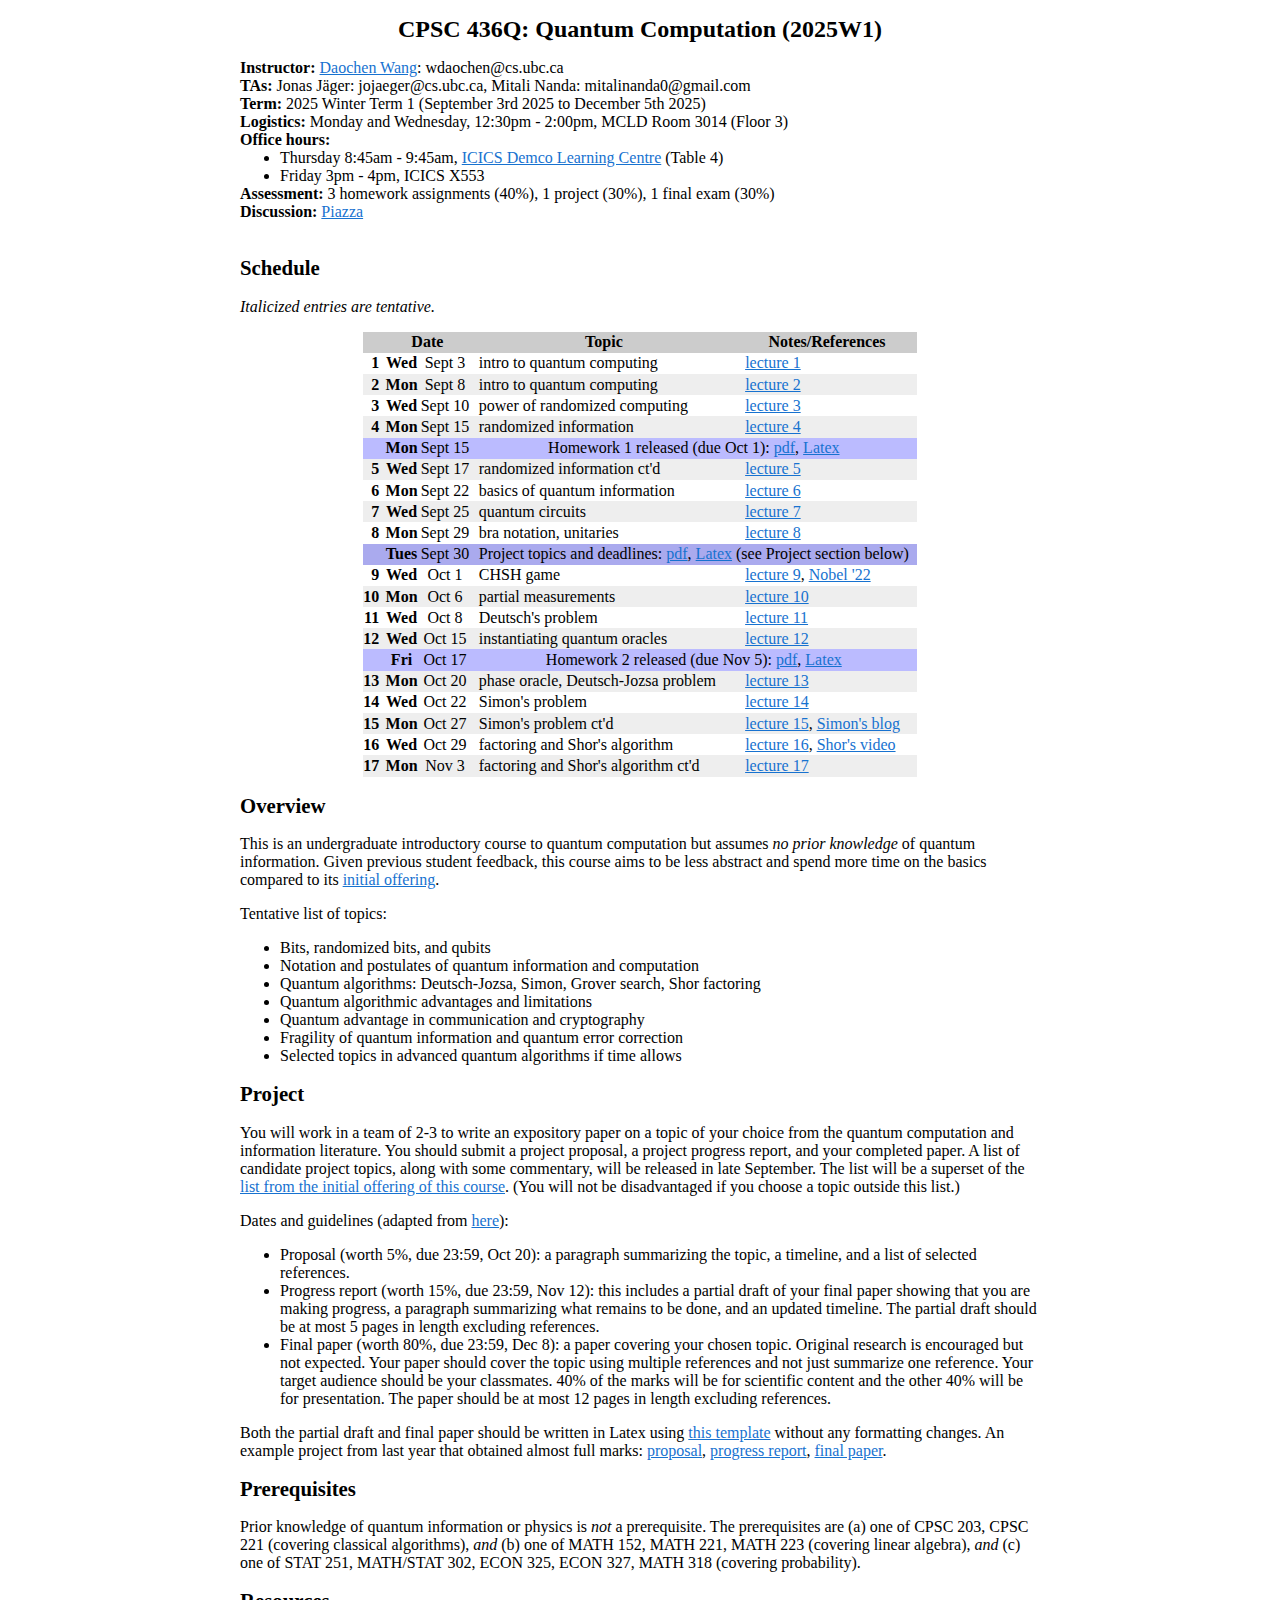
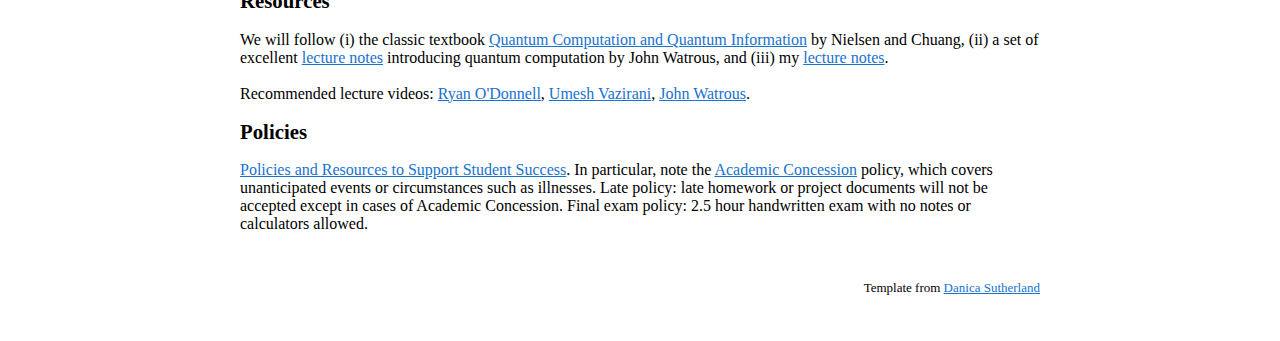
<file: teaching_undergrad_2025w1.html>
<!DOCTYPE html>
<html>
<head>
    <title>CPSC 436Q: Quantum Computation</title>
    <meta charset="UTF-8">
    <meta name="viewport" content="width=device-width, initial-scale=1">
    <style type="text/css">
h1 {
    font-size: 1.5em;
    text-align: center;
}
h2 {
    font-size: 1.3em;
}
body {
    width: 95%;
    max-width: 800px;
    margin: 0 auto 2em auto;
}

#announcements {
    background-color: #ffe3e3;
    padding: 1%;
    margin: 1%;
}

#toc li {
    display: inline-block;
    border: 1px solid black;
    padding: 0.1em;
    margin: 0.1em;
}

#toc li a, #toc li a:visited { text-decoration: none; color: #1772d0; }

a, a:visited, a:hover, a:active {
  color: #1772d0;
}

#sched {
    border-collapse: collapse;
    margin: 0 auto;
}
#sched th, #sched td {
    padding: 0.1em;
}
#sched td { padding-left: 0.5em; padding-right: 0.5em; }
#sched tr th:nth-child(2) { font-weight: normal; }
#sched td[colspan]:not([colspan="1"]) { text-align: center; }

#sched #headrow { background-color: #ccc; }
#sched #headrow th { font-weight: bold; }

#sched tr.tentative td { font-style: italic; }

#sched tbody::before { counter-reset(row-num); }
#sched tr.lec { counter-increment: row-num; }
#sched tr.lec::before {
    display: table-cell;
    content: counter(row-num);
    font-weight: bold;
    text-align: right;
    vertical-align: middle;
    padding-right: 0.3em;
}
#sched tr:not(.lec)::before {
    display: table-cell;
    content: "";
}

/*#sched tr:not(.due-date):not(.info):not(.gen-info):not(.canceled):not(#headrow)::before {
#sched tr.lec :first-child::before {
    display: table-cell;
    counter-increment: row-num;
    content: counter(row-num);
    padding-right: 0.3em;
    text-align: right;
}
#sched tr:not(.lec)::before {
    display: table-cell;
    content: "";
}*/

#sched tr:nth-child(odd )          { background-color: #fff; }
#sched tr:nth-child(even)          { background-color: #eee; }
#sched td[rowspan]:not([rowspan="1"]) { background-color: #f7f7f7; }
#sched tr:nth-child(odd ).due-date { background-color: #fcc; }
#sched tr:nth-child(even).due-date { background-color: #ebb; }
#sched tr:nth-child(odd ).info     { background-color: #bbf; }
#sched tr:nth-child(even).info     { background-color: #aae; }
#sched tr:nth-child(odd ).gen-info     { background-color: #eef; }
#sched tr:nth-child(even).gen-info     { background-color: #ddf; }
#sched tr:nth-child(odd ).canceled { background-color: #efe; }
#sched tr:nth-child(even).canceled { background-color: #ded; }
    </style>
    
<link rel="icon" type="image/x-icon" href="images/ubc.ico">
</head>

<body>
    <h1>CPSC 436Q: Quantum Computation (2025W1)</h1>
    <strong>Instructor:</strong> <a href="https://wdaochen.com/">Daochen Wang</a>: wdaochen@cs.ubc.ca
    <!-- <br> -->
    <br>
    <strong>TAs:</strong> Jonas Jäger: jojaeger@cs.ubc.ca, Mitali Nanda: mitalinanda0@gmail.com
    <br>
    <strong>Term:</strong> 2025 Winter Term 1 (September 3rd 2025 to December 5th 2025)
    <br>
    <strong>Logistics:</strong> Monday and Wednesday, 12:30pm - 2:00pm, MCLD Room 3014 (Floor 3)
    <br>
    <strong>Office hours:</strong> 
    <ul style="margin:0">
        <!-- <li>One more office hour TBC</li> -->
        <li>Thursday 8:45am - 9:45am, <a href="https://learningspaces.ubc.ca/classrooms/iccs-demco-learning-centre/">ICICS Demco Learning Centre</a> (Table 4)
        </li>
        <!-- <li>Wednesday 3:30pm - 4:30pm, ICICS X139</li> -->
        <li>Friday 3pm - 4pm, ICICS X553</li>
    </ul>
    <!-- Wednesday 1pm - 2pm, ICICS X341 -->
    <strong>Assessment:</strong> 3 homework assignments (40%), 1 project (30%), 1 final exam (30%)
    <br>
    <strong>Discussion:</strong> <a href="https://piazza.com/ubc.ca/winterterm12025/cpsc436q2025w1">Piazza</a>
    <br>
    <strong></strong>
    <!-- <strong>Homework submission:</strong> <a href="https://piazza.com/ubc.ca/winterterm12024/cpsc_v436qq_1012024w1">Piazza</a> -->
    <!-- <br> -->
    <!-- <strong>Registration:</strong> CS students use: CPSC 536W 201; Non-CS students use: CPSC 536W 2W1 -->
    <br>
    <!-- ICICS X539. -->
    <!-- <strong>TA:</strong> <a href="https://sites.google.com/view/hamedshirzad/home">Hamed Shirzad</a>.

    <strong>Office hours:</strong> Wednesdays 11am-12pm and Fridays 2pm-3pm, ICICS X539 or Zoom (link on Piazza).
    <br/><span style="visibility: hidden"><strong>Office hours:</strong> </span>Or ask after class, or on Piazza, or request another time (<a href="https://www.cs.ubc.ca/local/phpicalendar/day.php?cal[]=Danica_Sutherland">potential availability calendar</a> if helpful).
    <br/>
    <strong><a href="https://canvas.ubc.ca/courses/123461/external_tools/201?display=borderless">Piazza</a></strong> (or <a href="https://piazza.com/ubc.ca/winterterm12023/cpsc532d">more-direct link</a>); <a href="https://canvas.ubc.ca/courses/123461">Canvas</a>; <a href="https://canvas.ubc.ca/courses/123461/external_tools/46711?display=borderless">Gradescope</a>.
    <br/>
    <p>
    Previously offered in <a href="../22w1/">in 2022W1</a> and (with the name 532S) <a href="../../532S/22/">in 2021W2</a>; this instance will be broadly similar.
    </p> -->

    <!-- <ul id="toc"> -->
        <!-- <li><a href="#schedule">schedule</a></li>
        <li><a href="#logistics">logistics</a></li> -->
        <!-- <li><a href="#overview">overview</a></li>
        <li><a href="#prereqs">prerequisites</a></li>
        <li><a href="#resources">resources</a></li> -->
    <!-- </ul> -->
    <section id="notes">
        <!-- <h2>Course notes</h2>

        Available here: <a href="teaching/cpsc536w_2023w2.pdf">cpsc536w_2023w2.pdf</a>. Last updated: April 15th  2024. -->
    <section id="schedule">
        <h2>Schedule</h2>
        <p><i>Italicized entries are tentative.</i></p>
          <!-- The book acronyms are described <a href="#book-links">here</a>.
          As a general rule:
          <ul>
              <li>SSBD is the easiest to understand but sometimes over-simplified (sometimes in ways that make it incorrect);</li>
              <li>MRT can be written in a more opaque way, but is at about the level of detail we mostly use;</li>
              <li>Bach is maybe similar to MRT, in my opinion easier to follow but has a somewhat different focus;</li>
              <li>Zhang is usually at a more advanced, and often more abstract, level than we mostly cover.</li>
          </ul> -->
        <table id="sched">
        <thead>
            <tr id="headrow"><th colspan="2">Date</th><th>Topic</th><th>Notes/References</th></tr>
        </thead>
        <tbody>
            <tr class="lec"><th>Wed</th><th>Sept 3</th><td>intro to quantum computing<td><a href="teaching/undergrad2025/lecture1.pdf">lecture 1</a></td>
            <tr class="lec"><th>Mon</th><th>Sept 8</th><td>intro to quantum computing<td><a href="teaching/undergrad2025/lecture2.pdf">lecture 2</a></td>
            <tr class="lec"><th>Wed</th><th>Sept 10</th><td>power of randomized computing<td><a href="teaching/undergrad2025/lecture3.pdf">lecture 3</a></td>
            <tr class="lec"><th>Mon</th><th>Sept 15</th><td>randomized information<td><a href="teaching/undergrad2025/lecture4.pdf">lecture 4</a></td>
            <tr class="info"><th>Mon</th><th>Sept 15</th><td colspan="2">Homework 1 released (due Oct 1): 
                    <a href="teaching/undergrad2025/homeworks/hw1.pdf">pdf</a>, <a href="https://www.overleaf.com/read/xtwmvvzmzkmj#84b450">Latex</a>
            <tr class="lec"><th>Wed</th><th>Sept 17</th><td>randomized information ct'd<td><a href="teaching/undergrad2025/lecture5.pdf">lecture 5</a></td>
            <tr class="lec"><th>Mon</th><th>Sept 22</th><td>basics of quantum information<td><a href="teaching/undergrad2025/lecture6_updated.pdf">lecture 6</a></td>
            <tr class="lec"><th>Wed</th><th>Sept 25</th><td>quantum circuits<td><a href="teaching/undergrad2025/lecture7.pdf">lecture 7</a></td>
            <tr class="lec"><th>Mon</th><th>Sept 29</th><td>bra notation, unitaries<td><a href="teaching/undergrad2025/lecture8.pdf">lecture 8</a></td>
            <tr class="info"><th>Tues</th><th>Sept 30</th><td colspan="2">Project topics and deadlines: <a href="teaching/undergrad2025/candidate_topics_2025.pdf">pdf</a>, <a href="https://www.overleaf.com/read/pdddrcjzrntq#e404c4">Latex</a> (see Project section below)
            <tr class="lec"><th>Wed</th><th>Oct 1</th><td>CHSH game<td><a href="teaching/undergrad2025/lecture9.pdf">lecture 9</a>, <a href="https://www.nobelprize.org/prizes/physics/2022/popular-information/">Nobel '22</a></td>
            <tr class="lec"><th>Mon</th><th>Oct 6</th><td>partial measurements<td><a href="teaching/undergrad2025/lecture10.pdf">lecture 10</a></td>
            <tr class="lec"><th>Wed</th><th>Oct 8</th><td>Deutsch's problem<td><a href="teaching/undergrad2025/lecture11.pdf">lecture 11</a></td>
            <tr class="lec"><th>Wed</th><th>Oct 15</th><td>instantiating quantum oracles<td><a href="teaching/undergrad2025/lecture12.pdf">lecture 12</a></td>
            <tr class="info"><th>Fri</th><th>Oct 17</th><td colspan="2">Homework 2 released (due Nov 5): 
                    <a href="teaching/undergrad2025/homeworks/hw2.pdf">pdf</a>, <a href="https://www.overleaf.com/read/xtwmvvzmzkmj#84b450">Latex</a>
            <tr class="lec"><th>Mon</th><th>Oct 20</th><td>phase oracle, Deutsch-Jozsa problem<td><a href="teaching/undergrad2025/lecture13.pdf">lecture 13</a></td>
            <tr class="lec"><th>Wed</th><th>Oct 22</th><td>Simon's problem<td><a href="teaching/undergrad2025/lecture14.pdf">lecture 14</a></td>
            <tr class="lec"><th>Mon</th><th>Oct 27</th><td>Simon's problem ct'd<td><a href="teaching/undergrad2025/lecture15.pdf">lecture 15</a>, <a href="https://aws.amazon.com/blogs/quantum-computing/simons-algorithm/">Simon's blog</a></td>
            <tr class="lec"><th>Wed</th><th>Oct 29</th><td>factoring and Shor's algorithm<td><a href="teaching/undergrad2025/lecture16.pdf">lecture 16</a>, <a href="https://www.youtube.com/watch?v=6qD9XElTpCE">Shor's video</a></td>                 
                <tr class="lec"><th>Mon</th><th>Nov 3</th><td>factoring and Shor's algorithm ct'd<td><a href="teaching/undergrad2025/lecture17.pdf">lecture 17</a></td>                 
                

            <!-- <tr class="lec"><th>Mon</th><th>Sept 9</th><td>intro to quantum computing: <a href="teaching/undergrad/lecture2.pdf">notes</a><td></td>

            <tr class="lec"><th>Wed</th><th>Sept 11</th><td>CHSH game, Dirac notation, measurement</td><td><a href="https://wdaochen.com/teaching/lecture_notes_071224.pdf">end of lecture 2</a></td>
            
            <tr class="info"><th>Fri</th><th>Sept 13</th><td colspan="2">Homework 1 released (due Sept 27): 
                <a href="teaching/undergrad/homeworks/homework1.pdf">pdf</a>, <a href="https://www.overleaf.com/read/tgynhpnjyhhn#a56756">Latex</a>

            <tr class="info"><th>Mon</th><th>Sept 16</th><td colspan="2">add/drop deadline
            
            <tr class="lec"><th>Mon</th><th>Sept 16</th><td>CHSH game: quantum analysis: <a href="teaching/undergrad/lecture4.pdf">notes</a></td><td><a href="https://www.youtube.com/watch?v=1nh-pjxnM4I&list=PLm3J0oaFux3YL5qLskC6xQ24JpMwOAeJz&index=10">O'Donnell video</a>, <a href="https://www.nobelprize.org/prizes/physics/2022/popular-information/">article</a></td>

            <tr class="lec"><th>Wed</th><th>Sept 18</th><td>CHSH game: Tsirelson's inequality</td><td><a href="https://www.markwilde.com/teaching/2015-fall-qit/lectures/lecture-06.pdf">Wilde notes</a> (see 2.0.3)</td> 

            <tr class="lec"><th>Mon</th><th>Sept 23</th><td>intro to query complexity</td><td><a href="https://wdaochen.com/teaching/lecture_notes_071224.pdf">lecture 1</a></td>

            <tr class="lec"><th>Wed</th><th>Sept 25</th><td>intro to query complexity: <a href="teaching/undergrad/lecture7.pdf">notes</a></td><td><a href="https://arxiv.org/abs/1712.06349">Ambainis survey</a></td>
        
            
            <tr class="canceled"><th>Mon</th><th>Sept 30</th><td colspan="2">No class: National Day for Truth and Reconciliation</td></tr>

            <tr class="lec"><th>Wed</th><th>Oct 2</th><td>Grover's algorithm</td><td><a href="https://wdaochen.com/teaching/lecture_notes_071224.pdf">lecture 3</a>, <a href="https://arxiv.org/abs/quant-ph/9605043">original paper</a></td>

            <tr class="lec"><th>Mon</th><th>Oct 7</th><td>Grover's algorithm, randomized query lower bound</td><td><a href="https://wdaochen.com/teaching/lecture_notes_071224.pdf">lectures 2 and 3</a></td>

            <tr class="lec"><th>Wed</th><th>Oct 9</th><td>simulating randomized query algorithms:
                <a href="teaching/undergrad/lecture10.pdf">notes</a>
            </td><td></td>

            <tr class="info"><th>Fri</th><th>Oct 11</th><td colspan="2">Homework 2 released (due Oct 28):                 <a href="teaching/undergrad/homeworks/homework2.pdf">pdf</a>, <a href="https://www.overleaf.com/read/tgynhpnjyhhn#a56756">Latex</a>

            <tr class="canceled"><th>Mon</th><th>Oct 14</th><td colspan="2">No class: Thanksgiving Day</td></tr>

            <tr class="lec"><th>Wed</th><th>Oct 16</th><td>principle of deferred measurement, OR<sub>n</sub>, the Turing model 
            </td><td><a href="https://wdaochen.com/teaching/lecture_notes_071224.pdf">lecture 4</a></td>

            <tr class="lec"><th>Mon</th><th>Oct 21</th><td>simulating classical algorithms/oracle instantiation: <a href="teaching/undergrad/lecture12_updated.pdf">notes</a>
            </td><td><a href="https://www.youtube.com/watch?v=2wxxvwRGANQ&list=PLOFEBzvs-VvqKKMXX4vbi4EB1uaErFMSO&index=8">Watrous video</a> (see >45:37)</td>

            <tr class="lec"><th>Wed</th><th>Oct 23</th><td>quantum time complexity of kSAT: <a href="teaching/undergrad/lecture13.pdf">notes</a>
            </td><td></td>

            <tr class="lec"><th>Mon</th><th>Oct 28</th><td>Simon's problem (1): <a href="teaching/undergrad/lecture14.pdf">notes</a>
            </td><td><a href="https://aws.amazon.com/blogs/quantum-computing/simons-algorithm/">Simon's blog post</a></td>

            <tr class="lec"><th>Wed</th><th>Oct 30</th><td>Simon's problem (2): <a href="teaching/undergrad/lecture15.pdf">notes</a>
            </td><td></td>

            <tr class="lec"><th>Mon</th><th>Nov 4</th><td>Simon's problem (3): randomized query lower bound 
            </td><td><a href="https://wdaochen.com/teaching/lecture_notes_071224.pdf">lecture 9</a></td>

            <tr class="lec"><th>Wed</th><th>Nov 6</th><td>period finding in Z
            </td><td><a href="https://wdaochen.com/teaching/lecture_notes_071224.pdf">lecture 10-11</a></td>

            <tr class="canceled"><th>Mon</th><th>Nov 11</th><td colspan="2">No class: midterm break / Remembrance Day</td></tr>
            
            <tr class="info"><th>Mon</th><th>Nov 11</th><td colspan="2">Homework 3 released (due Nov 25): <a href="teaching/undergrad/homeworks/homework3.pdf">pdf</a>, <a href="https://www.overleaf.com/read/tgynhpnjyhhn#a56756">Latex</a>

            <tr class="canceled"><th>Wed</th><th>Nov 13</th><td colspan="2">No class: midterm break</td></tr>

            <tr class="lec"><th>Mon</th><th>Nov 18</th><td>Shor's algorithm (1)
            </td><td><a href="https://wdaochen.com/teaching/lecture_notes_071224.pdf">lecture 12</a>, <a href="https://profmcruz.wordpress.com/wp-content/uploads/2017/08/quantum-computation-and-quantum-information-nielsen-chuang.pdf">[NC, Sec. 5.1]</a></td>

            <tr class="lec"><th>Wed</th><th>Nov 20</th><td>Shor's algorithm (2)
            </td><td><a href="https://wdaochen.com/teaching/lecture_notes_071224.pdf">lectures 10-11 and 12</a>, <a href="https://www.youtube.com/watch?v=6qD9XElTpCE">Shor's story</a></td>

            <tr class="lec"><th>Mon</th><th>Nov 25</th><td>adversary method
            </td><td>ch. 22.2 of <a href="https://www.cs.umd.edu/~amchilds/qa/">[AMC]</td>

            <tr class="lec"><th>Wed</th><th>Nov 27</th><td>intro to quantum error correction 
            </td><td><a href="https://profmcruz.wordpress.com/wp-content/uploads/2017/08/quantum-computation-and-quantum-information-nielsen-chuang.pdf">[NC, Sec. 10.1]</a>, ch. 9 of <a href="https://people.maths.bris.ac.uk/~csxam/teaching/qc2020/lecturenotes.pdf">Montanaro notes</a></td>

            <tr class="lec"><th>Mon</th><th>Dec 2</th><td>Shor's nine-qubit code
            </td><td><a href="https://profmcruz.wordpress.com/wp-content/uploads/2017/08/quantum-computation-and-quantum-information-nielsen-chuang.pdf">[NC, Sec. 10.2]</a>, ch. 9 of <a href="https://people.maths.bris.ac.uk/~csxam/teaching/qc2020/lecturenotes.pdf">Montanaro notes</a></td>

            <tr class="lec"><th>Wed</th><th>Dec 4</th><td>error correction via stabilizers and discussion: <a href="teaching/undergrad/lecture23.pdf">notes</a></td><td></td>

            <tr class="info"><th></th><th></th><td colspan="2">Final exam on Dec 17 at 8:30 am
            in <a href="https://learningspaces.ubc.ca/classrooms/IRC-3">IRC 3</a> -->
<!-- 
            <tr class="lec"><th>Wed</th><th>Jan 10</th><td>intro to query complexity</td><td>sec. 2, 3 of <a href="https://people.cs.rutgers.edu/~sa1497/courses/cs514-s20/lec3.pdf">Assadi notes</a>, sec. 3.3 of <a href="https://www.sciencedirect.com/science/article/pii/S030439750100144X">survey</td></tr>

            <tr class="info"><th>Fri</th><th>Jan 12</th><td colspan="2">Homework 1 posted: <a href="teaching/homeworks/homework1.pdf">pdf</a></td></tr>
            <tr class="lec"><th>Mon</th><th>Jan 15</th><td>Grover's algorithm: <a href="teaching/lecture3.pdf">notes</a></td><td></tr>

            <tr class="lec"><th>Mon</th><th>Jan 22</th><td>basic design principles: <a href="teaching/lecture4.pdf">notes</a></td><td>see references in notes</tr> 

            <tr class="lec"><th>Wed</th><th>Jan 24</th><td>time and query complexity: <a href="teaching/lecture5.pdf">notes</a></td><td>see references in notes</tr> 
            <tr class="lec"><th>Mon</th><th>Jan 29</th><td>kSAT and SETH; collision</td><td><a href="https://youtu.be/2wxxvwRGANQ?si=MElL9bvSF9J3sEpF&t=2736">classical-to-quantum circuit conversion</a>, <a href="https://courses.cs.washington.edu/courses/cse531/16wi/lectures/lect17.pdf">Beame notes</a></tr> 

            <tr class="lec"><th>Wed</th><th>Jan 31</th><td>directed-STCON in hypercube</td><td><a href="https://arxiv.org/abs/1807.05209">paper</a></tr>
        
            <tr class="lec"><th>Mon</th><th>Feb 5</th><td>Simon's problem: quantum upper bound</td><td><a href="https://aws.amazon.com/blogs/quantum-computing/simons-algorithm/">exploring Simon's algorithm with Daniel Simon</a></tr>
        
            <tr class="lec"><th>Wed</th><th>Feb 7</th><td>Simon's problem: classical lower bound: <a href="teaching/lecture9.pdf">notes</a></td><td><a href="https://homepages.cwi.nl/~rdewolf/simonlowerbound.pdf">de Wolf notes</a></tr>
        
            <tr class="lec"><th>Mon</th><th>Feb 12</th><td>period finding in Z: <a href="teaching/lecture10.pdf">notes</a></td><td>sec. 3.3 of <a href="https://dec41.user.srcf.net/notes/III_M/quantum_computation.pdf">Jozsa notes</a>, <a href="https://www.youtube.com/watch?v=6qD9XElTpCE">Shor's story</a></tr>
        
            <tr class="info"><th>Mon</th><th>Feb 12</th><td colspan="2">Homework 2 posted: <a href="teaching/homeworks/homework2.pdf">pdf</a></td></tr>

            <tr class="lec"><th>Wed</th><th>Feb 14</th><td>period finding in Z and factoring</td><td>sec. 3.3 of <a href="https://dec41.user.srcf.net/notes/III_M/quantum_computation.pdf">Jozsa notes</a>, <a href="https://www.youtube.com/watch?v=6qD9XElTpCE">Shor's story</a></tr>

            <tr class="canceled"><th>Mon</th><th>Feb 19</th><td colspan="2">No class: mid-term break</td></tr>

            <tr class="canceled"><th>Wed</th><th>Feb 21</th><td colspan="2">No class: mid-term break</td></tr>

            <tr class="lec"><th>Mon</th><th>Feb 26</th><td>factoring</td><td>sec. 3.3 of <a href="https://dec41.user.srcf.net/notes/III_M/quantum_computation.pdf">Jozsa notes</a>, sec. 5.1 of <a href="https://people.maths.bris.ac.uk/~csxam/teaching/qc2017/lecturenotes.pdf">Montanaro notes</a></tr>

            <tr class="lec"><th>Wed</th><th>Feb 28</th><td>HSP: definitions, mixed quantum states </td><td>ch. 10 of <a href="https://www.cs.umd.edu/~amchilds/qa/">[AMC]</a></tr>

            <tr class="lec"><th>Mon</th><th>Mar 4</th><td>HSP: query complexity</td><td>ch. 10 of <a href="https://www.cs.umd.edu/~amchilds/qa/">[AMC]</a></tr>

            <tr class="lec"><th>Wed</th><th>Mar 6</th><td>HSP: query complexity; dihedral HSP</td><td>ch. 10, 13 of <a href="https://www.cs.umd.edu/~amchilds/qa/">[AMC]</a></tr>

            <tr class="lec"><th>Mon</th><th>Mar 11</th><td>dihedral HSP; element distinctness (ED)</td><td>ch. 13, ch. 19.1 of <a href="https://www.cs.umd.edu/~amchilds/qa/">[AMC]</a></tr>
            
            <tr class="lec"><th>Wed</th><th>Mar 13</th><td> amplitude amplification on ED; quantum walk</td><td>ch. 19.1, ch. 17.1-17.2 of <a href="https://www.cs.umd.edu/~amchilds/qa/">[AMC]</a></tr>

            <tr class="lec"><th>Mon</th><th>Mar 18</th><td>quantum walk</td><td>ch. 17.3 of <a href="https://www.cs.umd.edu/~amchilds/qa/">[AMC]</a></tr>

            <tr class="lec"><th>Wed</th><th>Mar 20</th><td>quantum walk,  quantum phase estimation</td><td>ch. 17.4 of <a href="https://www.cs.umd.edu/~amchilds/qa/">[AMC]</a>, sec. 6 of  <a href="https://people.maths.bris.ac.uk/~csxam/teaching/qc2017/lecturenotes.pdf">Montanaro notes</a></tr>

            <tr class="lec"><th>Mon</th><th>Mar 25</th><td>quantum walk for OR and ED </td><td>ch. 18.1-18.2, ch. 19 of <a href="https://www.cs.umd.edu/~amchilds/qa/">[AMC]</a></tr>

            <tr class="info"><th>Mon</th><th>Mar 25</th><td colspan="2">Homework 3 posted: <a href="teaching/homeworks/homework3.pdf">pdf</a></td></tr>

            <tr class="lec"><th>Wed</th><th>Mar 27</th><td>adversary method</td><td>ch. 22 of <a href="https://www.cs.umd.edu/~amchilds/qa/">[AMC]</a></tr>
                
            <tr class="canceled"><th>Mon</th><th>Apr 1</th><td colspan="2">No class: Easter Monday</td></tr>

            <tr class="lec"><th>Wed</th><th>Apr 3</th><td>adversary method; divide and conquer</td><td>ch. 22 of <a href="https://www.cs.umd.edu/~amchilds/qa/">[AMC]</a>; <a href="https://arxiv.org/abs/2210.06419">paper</a></tr>

            <tr class="lec"><th>Mon</th><th>Apr 8</th><td>Hamiltonian simulation, block encoding, QSP</td><td>sec. 6 of <a href="https://dec41.user.srcf.net/notes/III_M/quantum_computation.pdf">Jozsa notes</a>, ch. 27 of <a href="https://www.cs.umd.edu/~amchilds/qa/">[AMC]</a></tr>

            <tr class="lec"><th>Wed</th><th>Apr 10</th><td>QSP</td><td>ch. 27 of <a href="https://www.cs.umd.edu/~amchilds/qa/">[AMC]</a></tr>

            <tr class="info"><th>Mon</th><th>Apr 15</th><td colspan="2">Homework 4 posted: <a href="teaching/homeworks/homework4.pdf">pdf</a></td></tr> -->
        </tbody>
        </table>
    </section>

    <!-- <section id="logistics">
        <h2>Logistics</h2>
        <p>The course meets in person in Swing 210, with possible rare exceptions (e.g. if I get sick but can still teach, I'll move it online). Note that this room does not have a recording setup.</p>
        <p>Grading scheme: 70% assignments, 30% final.</p>
        <p>
            There will be four or five written assignments through the term; answers should be written in LaTeX, and handed in on Gradescope.
            There will also be a small number (one or two) of assignments that involve reading a paper, reacting to it, and poking at it slightly further; details to come.
        </p>
    </section> -->
    
    <section id="overview">
        <h2>Overview</h2>
        <p>This is an undergraduate introductory course to quantum computation but assumes <em>no prior knowledge</em> of quantum information. Given previous student feedback, this course aims to be less abstract and spend more time on the basics compared to its <a href="https://wdaochen.com/teaching_undergrad">initial offering</a>.
        </p>
        
        <p>Tentative list of topics:
        <ul>
           <li> Bits, randomized bits, and qubits</li>
           <li>Notation and postulates of quantum information and computation</li>
           <!-- <li>Query and Turing models of classical and quantum computation</li> -->
           <li>Quantum algorithms: Deutsch-Jozsa, Simon, Grover search, Shor factoring</li>
           <li>Quantum algorithmic advantages and limitations</li>
           <li>Quantum advantage in communication and cryptography</li>
           <li>Fragility of quantum information and quantum error correction</li>
           <li>Selected topics in advanced quantum algorithms if time allows
          </ul>
        </p>
    </section>

    <section id="project">
        <h2>Project</h2>
        <p>
            You will work in a team of 2-3 to write an expository paper on a topic of your choice from the quantum computation and information literature. You should submit a project proposal, a project progress report,  and your completed paper. A list of candidate project topics, along with some commentary, will be released in late September. The list will be a superset of the <a href="https://wdaochen.com/teaching/undergrad/candidate_topics.pdf">list from the initial offering of this course</a>. (You will not be disadvantaged if you choose a topic outside this list.)
        </p>
        <p>Dates and guidelines (adapted from <a href="https://www.cs.umd.edu/class/fall2022/cmsc657/project.html">here</a>):</p>
        <ul>
            <li>Proposal (worth 5%, due 23:59, Oct 20): a paragraph summarizing the topic, a  timeline, and a list of selected references. </li>
            <li>Progress report (worth 15%, due 23:59, Nov 12): this includes a partial draft of your final paper showing that you are making progress, a paragraph summarizing what remains to be done, and an updated timeline. The partial draft should be at most 5 pages in length excluding references.</li>
            <li>Final paper (worth 80%, due 23:59, Dec 8): a paper covering your chosen topic. Original research is encouraged but not expected. Your paper should cover the topic using multiple references and not just summarize one reference. Your target audience should be your classmates. 40% of the marks will be for scientific content and the other 40% will be for presentation. The paper should be at most 12 pages in length excluding references.</li>
        </ul>
        Both the partial draft and final paper should be written in Latex using <a href="https://www.overleaf.com/read/vhfkynqtggbs#54d939">this template</a> without any formatting changes. An example project from last year that obtained almost full marks:  <a href="teaching/undergrad2025/model_project/model_proposal.pdf">proposal</a>, <a href="teaching/undergrad2025/model_project/model_progress.pdf">progress report</a>, <a href="teaching/undergrad2025/model_project/model_paper.pdf">final paper</a>.
    </section>
    </section>

    <section id="prereqs">
        <h2>Prerequisites</h2>
        <p>
            Prior knowledge of quantum information or physics is <em>not</em> a prerequisite. The prerequisites are (a) one of CPSC 203, CPSC 221 (covering classical algorithms), <em>and</em> (b) one of MATH 152, MATH 221, MATH 223 (covering linear algebra), <em>and</em> (c) one of STAT 251, MATH/STAT 302, ECON 325, ECON 327, MATH 318 (covering probability). 
            
            <!-- linear algebra (e.g., <a href="https://personal.math.ubc.ca/~anstee/math223/math223.html">MATH 223</a>, <a href="https://ubcmath.github.io/MATH307/index.html">MATH 307</a>, or <a href="https://www.cs.ubc.ca/~jbosch/courses/2017-18/CPSC302/">CPSC 302</a>) and mathematical maturity (e.g., from taking a third-year math course). Some prior knowledge of probability, group theory, analysis of algorithms, discrete math, optimization, or quantum mechanics is helpful but could also be picked up during the course.  -->
        </p>

        <!-- <p>Comment on probability prerequisites: while the prerequisites listed above should be sufficient, it may be worth double-checking that you are comfortable with the material in Chapters 17,
            18, and 19 of <a href="https://courses.csail.mit.edu/6.042/spring18/mcs.pdf">this textbook</a>; in particular, Rule 17.5.4 (the union bound), Rule 18.5.1 (law of total probability), Lemma
            19.4.2 (expectation of indicator random variables), and Corollary 19.5.3 (linearity of expectation)</p> -->
    </section>

    <section id="resources">
        <h2>Resources</h2>
        <p>We will follow (i) the classic textbook <a href="https://www.amazon.com/Quantum-Computation-Information-10th-Anniversary/dp/1107002176">Quantum Computation and Quantum Information</a> by Nielsen and Chuang, (ii) a set of excellent <a href="https://arxiv.org/abs/2507.11536">lecture notes</a> introducing quantum computation by John Watrous, and (iii) my <a href="https://wdaochen.com/teaching/lecture_notes_071224.pdf">lecture notes</a>.
        <br>
        <br>
        Recommended lecture videos: <a href="https://www.youtube.com/playlist?list=PLm3J0oaFux3YL5qLskC6xQ24JpMwOAeJz">Ryan O'Donnell</a>, <a href="https://www.youtube.com/playlist?list=PLXEJgM3ycgQW5ysL69uaEdPoof4it6seB">Umesh Vazirani</a>, <a href="https://www.youtube.com/playlist?list=PLOFEBzvs-VvqKKMXX4vbi4EB1uaErFMSO">John Watrous</a>.
    </section>

    <section id="policies">
        <h2>Policies</h2>
         <a href="https://senate.ubc.ca/vancouver/policies-resources-support-student-success/">Policies and Resources to Support Student Success</a>. In particular, note the <a href="https://vancouver.calendar.ubc.ca/campus-wide-policies-and-regulations/academic-concession">Academic Concession</a> policy, which covers unanticipated events or circumstances such as illnesses.

         Late policy: late homework or project documents will not be accepted except in cases of Academic Concession. Final exam policy: 2.5 hour handwritten exam with no notes or calculators allowed.
    </section>

    
            <!-- Books that the course will definitely pull from:</p>
        <ul id="book-links">
            <li><b>[SSBD]</b> <a href="https://www.cs.huji.ac.il/~shais/UnderstandingMachineLearning/">Understanding Machine Learning: From Theory to Algorithms</a> (Shai Shalev-Shwartz, Shai Ben-David; 2014) – a very readable (free) book that covers a significant portion of our material</li>
            <li><b>[MRT]</b> <a href="https://cs.nyu.edu/~mohri/mlbook/">Foundations of Machine Learning</a> (Mehryar Mohri, Afshin Rostamizadeh, Ameet Talwakar; second edition 2018) – free textbook, a little more "graduate-oriented", that covers certain topics (especially Rademacher complexity) in more depth</li>
        </ul>
        <p>New books where I may or may not pull from sections, TBD:</p>
        <ul>
            <li><b>[Bach]</b> <a href="https://www.di.ens.fr/~fbach/ltfp_book.pdf">Learning Theory from First Principles</a> (Francis Bach; 2023 draft)</li>
            <li><b>[Zhang]</b> <a href="https://tongzhang-ml.org/lt-book/lt-book.pdf">Mathematical Analysis of Machine Learning Algorithms</a> (Tong Zhang; 2023 pre-publication version)</li>
        </ul>
        <p>Some other points of view you might like:</p>
        <ul>
            <li><a href="http://www.econ.upf.edu/~lugosi/mlss_slt.pdf">Introduction to Statistical Learning Theory</a> (Olivier Bousquet, Stéphane Boucheron, Gábor Lugosi; 2003) – 40-page survey of classics</li>
            <li><a href="https://www.ams.org/journals/bull/2002-39-01/S0273-0979-01-00923-5/S0273-0979-01-00923-5.pdf">On the Mathematical Foundations of Learning</a> (Felipe Cucker, Steve Smale; 2001) – 50-page survey of classics</li>
            <li><a href="https://direct-mit-edu.eu1.proxy.openathens.net/books/book/2604/An-Introduction-to-Computational-Learning-Theory">An Introduction to Computational Learning Theory</a> (Michael Kearns, Umesh Vazirani; 1994; that link should get you a copy with a UBC login) – a book from a much more CS theory point of view. A nice complement to what we'll cover in this course.</li>
        </ul>

        <p>If you need to refresh your linear algebra or other areas of math:</p>
        <ul>
            <li><a href="https://mml-book.github.io/book/mml-book.pdf">Mathematics for Machine Learning</a> (Marc Deisenroth, Aldo Faisal, Cheng Soon Ong; 2020) – a nice overview of basics.</li>
        </ul>

        <p>Measure-theoretic probability is <em>not</em> required for this course, but there are instances and related areas where it could be helpful:</p>
        <ul>
            <li><a href="https://vannevar.ece.uw.edu/techsite/papers/documents/UWEETR-2006-0008.pdf">A Measure Theory Tutorial (Measure Theory for Dummies)</a> (Maya Gupta) – 5 pages, just the basics</li>
            <li><a href="https://www.maths.usyd.edu.au/u/tillmann/2010-measure/MT-Notes.pdf">Measure Theory, 2010</a> (Greg Hjorth) – 110 pages but comes recommended as both thorough and readable</li>
            <li><a href="https://link.springer.com/book/10.1007/978-0-8176-8409-9">A Probability Path</a> (Sidney Resnick) – frequently recommended textbook aimed at non-mathematicians to learn it in detail, but it's a full-semester textbook scale of detail; available if you log in via UBC</li>
            <li>There are also lots of other places, of course; e.g. the probability textbooks by Billingsley, Klenke, and Williams are (I think) classics.</li>
        </ul>

        <p>Similar courses:</p>
        <ul>
            <li><a href="https://www.cs.ubc.ca/~nickhar/F18-531/">UBC CPSC 531H: Machine Learning Theory</a> (Nick Harvey, not taught for a while)</li>
            <li><a href="http://www.mit.edu/~9.520/fall19/">MIT 9.520: Statistical Learning Theory and Applications</a> (Tomaso Poggio, Loreno Rosasco, Alexander Rakhlin, Ardrzej Banburski)</li>
            <li><a href="https://ttic.uchicago.edu/~nati/Teaching/TTIC31120/2016/">TTIC 31120: Computational and Statistical Learning Theory</a> (Nati Srebro)</li>
            <li><a href="http://www.cs.cmu.edu/~ninamf/courses/806/10-806-index.html">CMU 10-806: Foundations of Machine Learning and Data Science</a> (Nina Balcan, Avrim Blum)</li>
            <li><a href="http://maxim.ece.illinois.edu/teaching/fall15b/">UIUC ECE 598MR: Statistical Learning Theory</a> (Maxim Raginsky)</li>
            <li><a href="http://web.stanford.edu/class/stats214/">Stanford STATS214: Machine Learning Theory</a> (Tengyu Ma)</li>
        </ul>
    </section> -->
</body>
<table style="width:100%;border:0px;border-spacing:0px;border-collapse:separate;margin-right:auto;margin-left:auto;"><tbody>
    <tr>
      <td style="padding:0px">
        <br>
        <p style="text-align:right;font-size:small;">
          <br>
          Template from <a href="https://djsutherland.ml/">Danica Sutherland</a>
        </p>
      </td>
    </tr>
  </tbody></table>
</html>
</file>
